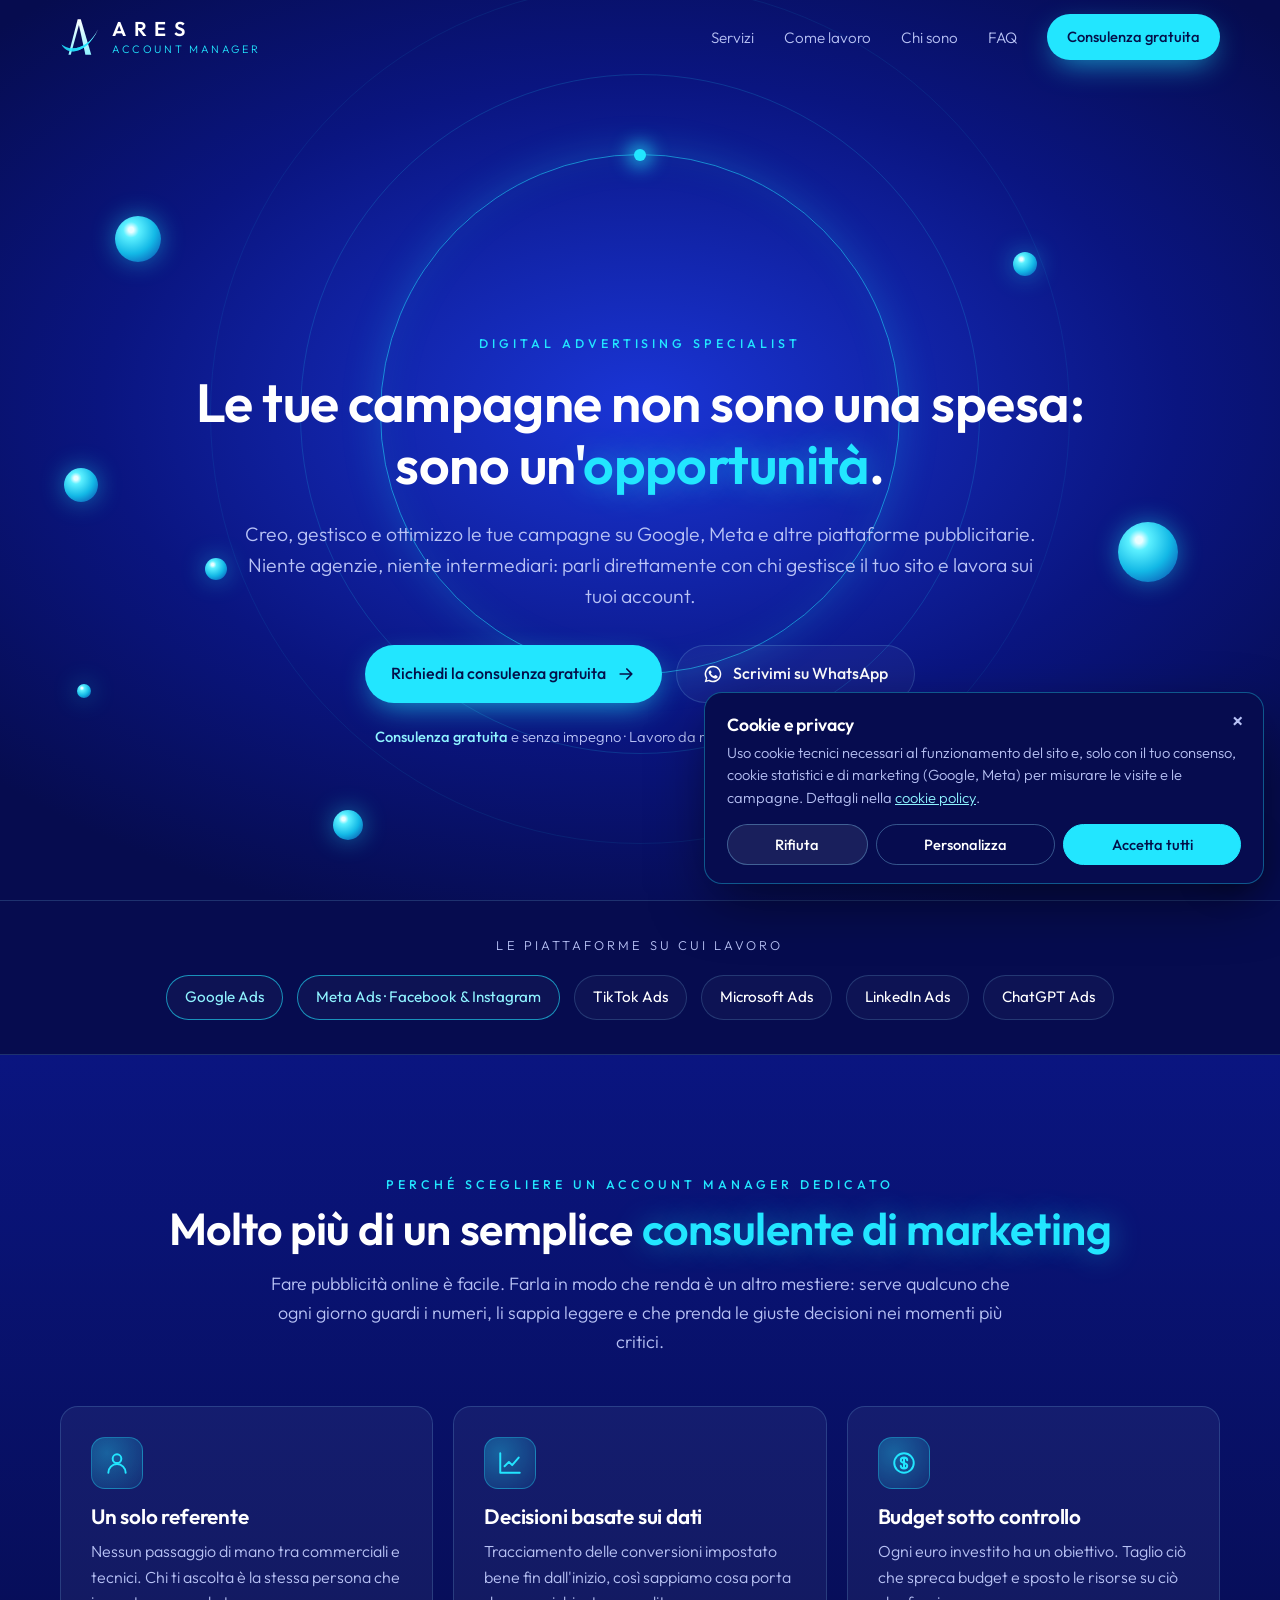
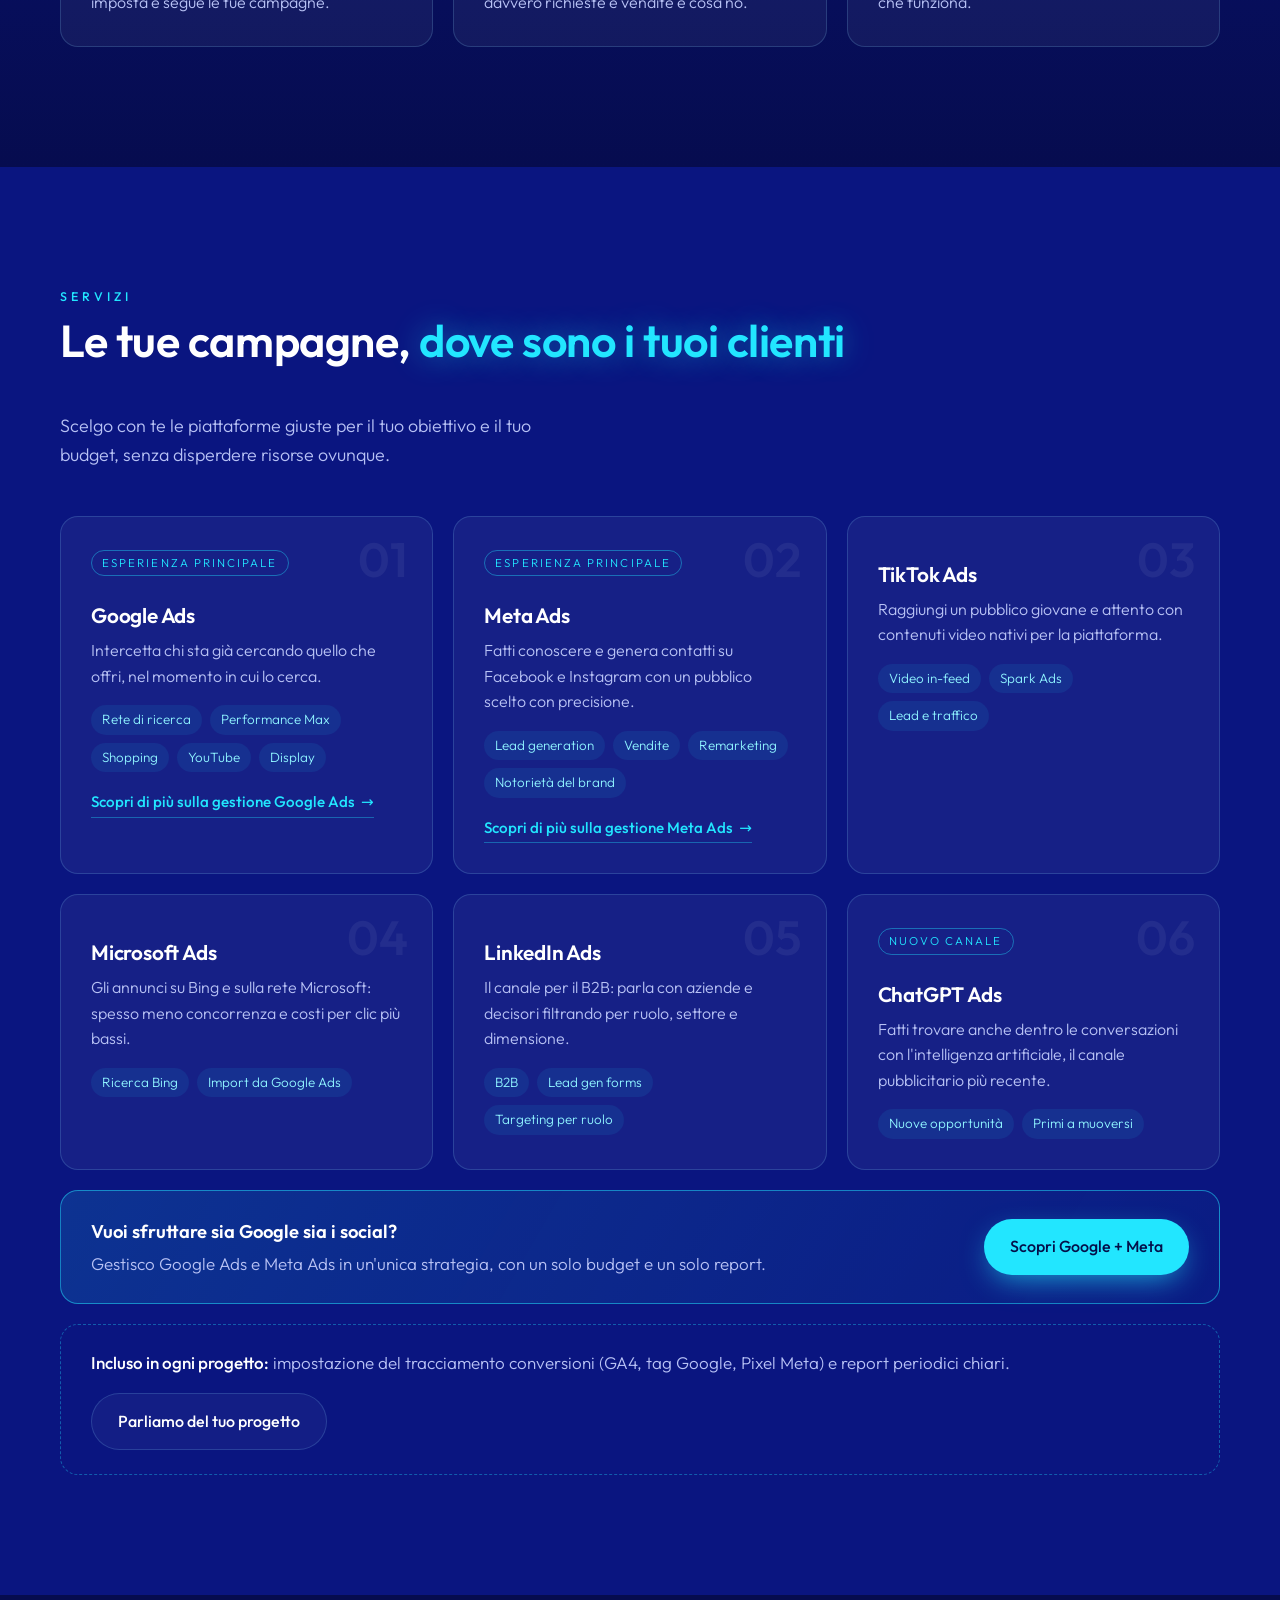
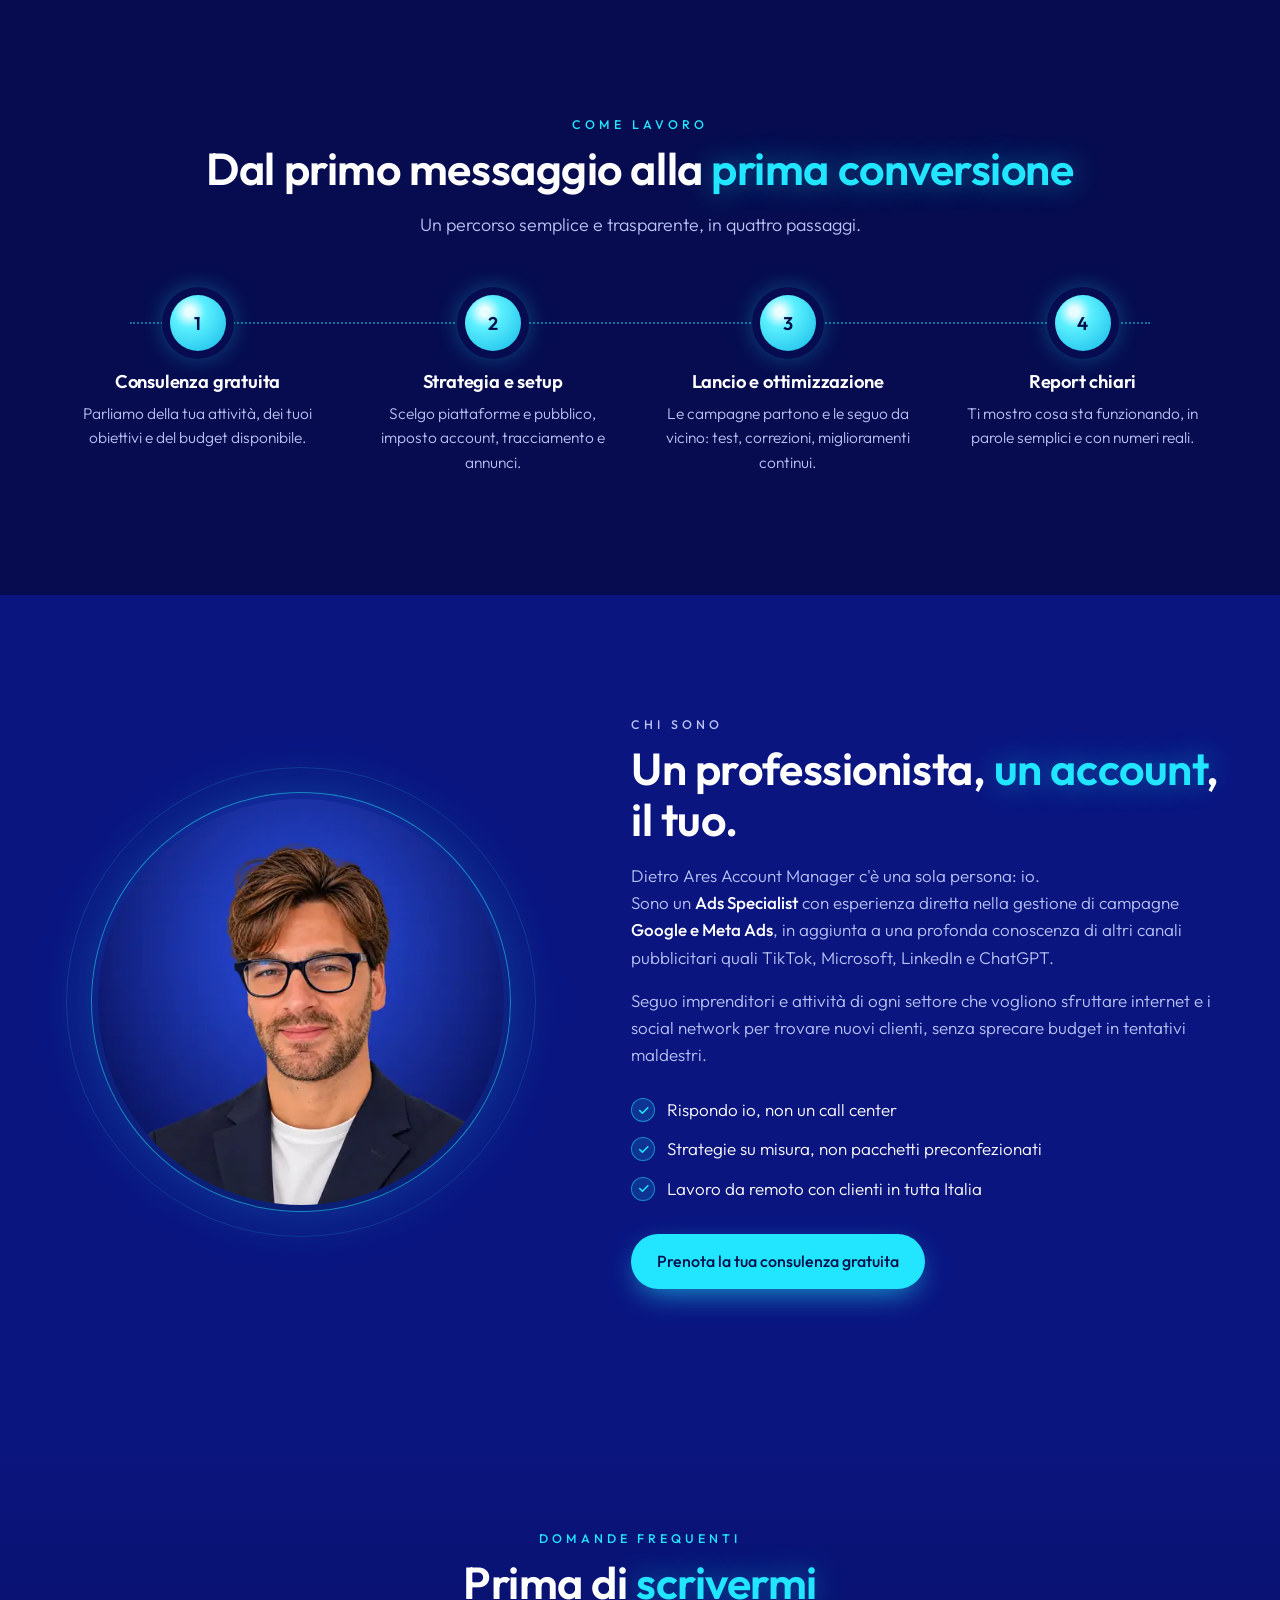
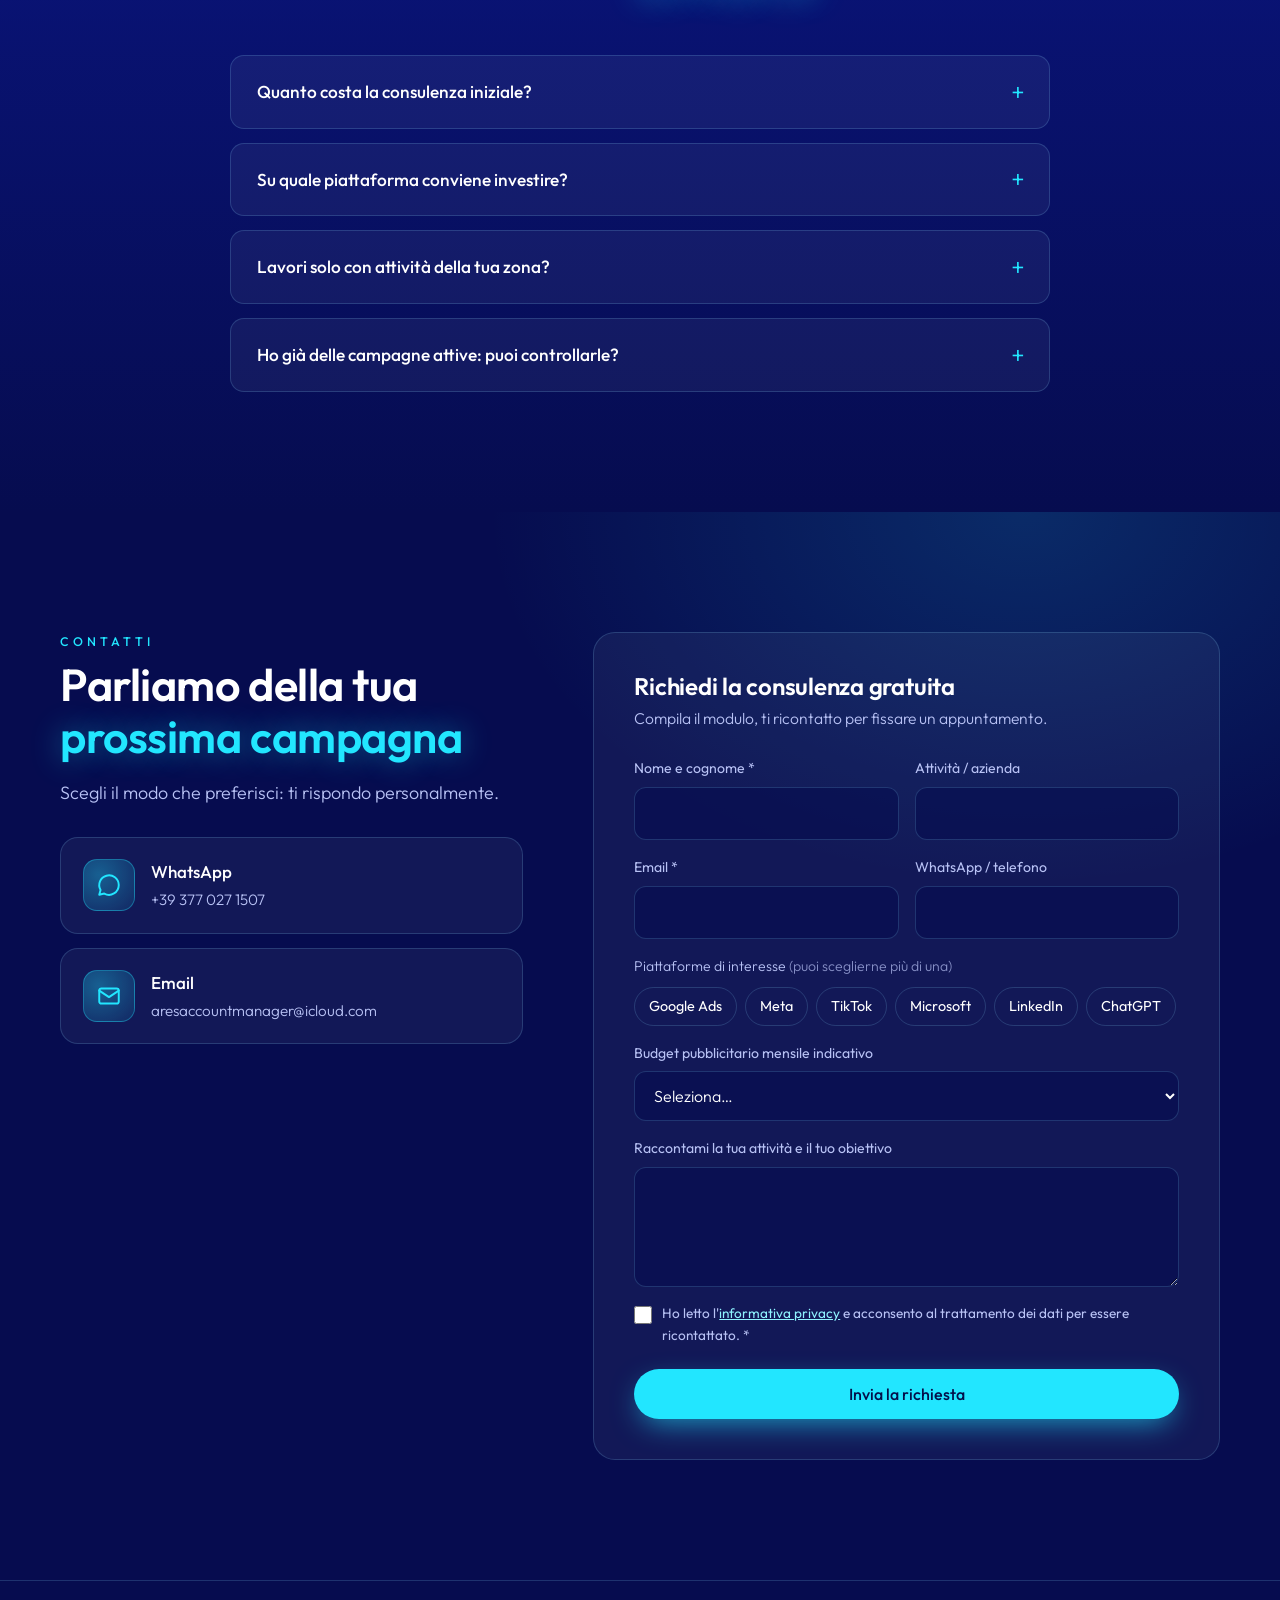
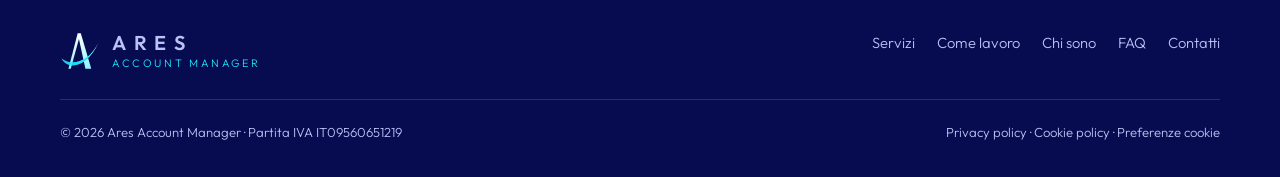
<file: index.html>
<!DOCTYPE html>
<html lang="it">
<head>
<meta charset="utf-8">
<meta name="viewport" content="width=device-width, initial-scale=1">
<title>Ares Account Manager · Ads Specialist per Google, Meta, TikTok e altre piattaforme</title>
<meta name="description" content="Ads Specialist freelance: creo, gestisco e ottimizzo campagne su Google Ads, Meta Ads, TikTok, Microsoft, LinkedIn e ChatGPT. Un solo referente, risultati misurabili. Consulenza gratuita.">
<meta name="theme-color" content="#0a1580">
<link rel="canonical" href="https://aresdigitalmarketing.com/">
<meta property="og:type" content="website">
<meta property="og:title" content="Ares Account Manager · Ads Specialist">
<meta property="og:description" content="Campagne pubblicitarie online che portano clienti, non solo clic. Consulenza gratuita.">
<meta property="og:url" content="https://aresdigitalmarketing.com/">
<link rel="preload" href="fonts/outfit.woff2" as="font" type="font/woff2" crossorigin>
<link rel="icon" href="favicon.svg" type="image/svg+xml">
<link rel="apple-touch-icon" href="apple-touch-icon.png">
<meta property="og:image" content="https://aresdigitalmarketing.com/og-image.png">
<meta property="og:locale" content="it_IT">
<meta name="twitter:card" content="summary_large_image">
<script type="application/ld+json">{"@context":"https://schema.org","@type":"ProfessionalService","name":"Ares Account Manager","url":"https://aresdigitalmarketing.com/","email":"aresaccountmanager@icloud.com","telephone":"+393770271507","description":"Ads Specialist freelance: gestione campagne Google Ads, Meta Ads, TikTok, Microsoft, LinkedIn e ChatGPT.","areaServed":"IT","vatID":"IT09560651219"}</script>
<!-- Google Consent Mode v2 (tutto negato di default) + Google Tag Manager -->
<script>
window.dataLayer=window.dataLayer||[];function gtag(){dataLayer.push(arguments)}
gtag('consent','default',{ad_storage:'denied',ad_user_data:'denied',ad_personalization:'denied',analytics_storage:'denied',functionality_storage:'granted',security_storage:'granted',wait_for_update:500});
gtag('set','ads_data_redaction',true);gtag('set','url_passthrough',true);
try{var c=JSON.parse(localStorage.getItem('ares_consent_v1'));if(c&&Date.now()-c.t<15552e6)gtag('consent','update',{analytics_storage:c.s?'granted':'denied',ad_storage:c.m?'granted':'denied',ad_user_data:c.m?'granted':'denied',ad_personalization:c.m?'granted':'denied'})}catch(e){}
var GTM_ID='GTM-MZFM28SV';
if(GTM_ID.indexOf('XXXX')<0)(function(w,d,s,l,i){w[l].push({'gtm.start':new Date().getTime(),event:'gtm.js'});var f=d.getElementsByTagName(s)[0],j=d.createElement(s);j.async=true;j.src='https://www.googletagmanager.com/gtm.js?id='+i;f.parentNode.insertBefore(j,f)})(window,document,'script','dataLayer',GTM_ID);
</script>
<script src="/js/consent.js" defer></script>
<link rel="stylesheet" href="/css/style.css?v=7">
</head>
<body>

<header id="top">
  <div class="wrap nav">
    <a href="#top" class="logo" aria-label="Ares Account Manager, torna su"><img class="logo-mark" src="/img/logo-simbolo.svg" alt="" width="40" height="40"><span class="logo-t"><b>ARES</b><span>Account Manager</span></span></a>
    <button class="burger" aria-label="Apri menu" aria-expanded="false" aria-controls="menu">
      <svg width="26" height="26" viewBox="0 0 24 24" fill="none" stroke="currentColor" stroke-width="2" stroke-linecap="round"><path d="M4 7h16M4 12h16M4 17h16"/></svg>
    </button>
    <ul class="menu" id="menu">
      <li><a href="#servizi">Servizi</a></li>
      <li><a href="#metodo">Come lavoro</a></li>
      <li><a href="#chi-sono">Chi sono</a></li>
      <li><a href="#faq">FAQ</a></li>
      <li><a href="#contatti" class="btn btn-primary">Consulenza gratuita</a></li>
    </ul>
  </div>
</header>

<main>
<!-- HERO -->
<section class="hero">
  <div class="rings" aria-hidden="true"><i></i><i></i><i></i></div>
  <div aria-hidden="true">
    <span class="orb" style="width:46px;height:46px;left:9%;top:24%"></span>
    <span class="orb" style="width:22px;height:22px;left:16%;top:62%;animation-delay:-3s"></span>
    <span class="orb" style="width:34px;height:34px;left:5%;top:52%;animation-delay:-5s"></span>
    <span class="orb" style="width:14px;height:14px;left:6%;top:76%;animation-delay:-2s"></span>
    <span class="orb" style="width:60px;height:60px;right:8%;top:58%;animation-delay:-4s"></span>
    <span class="orb" style="width:24px;height:24px;right:19%;top:28%;animation-delay:-6s"></span>
    <span class="orb" style="width:16px;height:16px;right:14%;top:80%;animation-delay:-1s"></span>
    <span class="orb" style="width:30px;height:30px;left:26%;top:90%;animation-delay:-7s"></span>
  </div>
  <div class="hero-inner">
    <p class="eyebrow">Digital Advertising Specialist</p>
    <h1><span class="l">Le tue campagne non sono una spesa:</span> <span class="l">sono un'<span class="hl">opportunità</span>.</span></h1>
    <p class="lead">Creo, gestisco e ottimizzo le tue campagne su Google, Meta e altre piattaforme pubblicitarie. Niente agenzie, niente intermediari: parli direttamente con chi gestisce il tuo sito e lavora sui tuoi account.</p>
    <div class="cta-row">
      <a href="#contatti" class="btn btn-primary">Richiedi la consulenza gratuita
        <svg viewBox="0 0 24 24" fill="none" stroke="currentColor" stroke-width="2" stroke-linecap="round" stroke-linejoin="round"><path d="M5 12h14M13 6l6 6-6 6"/></svg></a>
      <a href="https://wa.me/393770271507?text=Ciao%2C%20vorrei%20informazioni%20sulle%20campagne%20pubblicitarie" class="btn btn-ghost" data-track="click_whatsapp" target="_blank" rel="noopener">
        <svg viewBox="0 0 24 24" fill="currentColor"><path d="M12 2a10 10 0 0 0-8.6 15.1L2 22l5-1.3A10 10 0 1 0 12 2zm0 18.2a8.2 8.2 0 0 1-4.2-1.2l-.3-.2-3 .8.8-2.9-.2-.3A8.2 8.2 0 1 1 12 20.2zm4.5-6.1c-.2-.1-1.5-.7-1.7-.8s-.4-.1-.6.1-.7.8-.8 1-.3.2-.5.1a6.7 6.7 0 0 1-3.3-2.9c-.3-.4.2-.4.7-1.3.1-.2 0-.3 0-.4l-.8-1.8c-.2-.5-.4-.4-.6-.4h-.5a1 1 0 0 0-.7.3 3 3 0 0 0-.9 2.2 5.2 5.2 0 0 0 1.1 2.7 11.8 11.8 0 0 0 4.5 4c1.7.7 2.3.8 3.2.6a2.7 2.7 0 0 0 1.8-1.2 2.2 2.2 0 0 0 .1-1.3c0-.1-.2-.2-.4-.3z"/></svg>
        Scrivimi su WhatsApp</a>
    </div>
    <p class="hero-note"><b>Consulenza gratuita</b> e senza impegno · Lavoro da remoto con attività di tutta Italia</p>
  </div>
</section>

<!-- PIATTAFORME -->
<div class="platforms">
  <div class="wrap">
    <small>Le piattaforme su cui lavoro</small>
    <span class="chip main">Google Ads</span>
    <span class="chip main">Meta Ads · Facebook &amp; Instagram</span>
    <span class="chip">TikTok Ads</span>
    <span class="chip">Microsoft Ads</span>
    <span class="chip">LinkedIn Ads</span>
    <span class="chip">ChatGPT Ads</span>
  </div>
</div>

<!-- PERCHÉ -->
<section class="why center">
  <div class="wrap">
    <p class="eyebrow">Perché scegliere un account manager dedicato</p>
    <h2>Molto più di un semplice <span class="hl">consulente di marketing</span></h2>
    <p class="lead">Fare pubblicità online è facile. Farla in modo che renda è un altro mestiere: serve qualcuno che ogni giorno guardi i numeri, li sappia leggere e che prenda le giuste decisioni nei momenti più critici.</p>
    <div class="grid g3" style="text-align:left">
      <article class="card">
        <div class="icon"><svg viewBox="0 0 24 24"><circle cx="12" cy="8" r="4"/><path d="M4 21a8 8 0 0 1 16 0"/></svg></div>
        <h3>Un solo referente</h3>
        <p>Nessun passaggio di mano tra commerciali e tecnici. Chi ti ascolta è la stessa persona che imposta e segue le tue campagne.</p>
      </article>
      <article class="card">
        <div class="icon"><svg viewBox="0 0 24 24"><path d="M3 3v18h18"/><path d="M7 15l4-4 3 3 6-7"/></svg></div>
        <h3>Decisioni basate sui dati</h3>
        <p>Tracciamento delle conversioni impostato bene fin dall'inizio, così sappiamo cosa porta davvero richieste e vendite e cosa no.</p>
      </article>
      <article class="card">
        <div class="icon"><svg viewBox="0 0 24 24"><circle cx="12" cy="12" r="9"/><path d="M12 7v10M15 9.5c0-1.4-1.3-2.5-3-2.5s-3 1-3 2.5 1.3 2 3 2.5 3 1.1 3 2.5-1.3 2.5-3 2.5-3-1.1-3-2.5"/></svg></div>
        <h3>Budget sotto controllo</h3>
        <p>Ogni euro investito ha un obiettivo. Taglio ciò che spreca budget e sposto le risorse su ciò che funziona.</p>
      </article>
    </div>
  </div>
</section>

<!-- SERVIZI -->
<section id="servizi">
  <div class="wrap">
    <div class="svc-head">
      <div>
        <p class="eyebrow">Servizi</p>
        <h2>Le tue campagne, <span class="hl">dove sono i tuoi clienti</span></h2>
      </div>
      <p class="lead" style="max-width:44ch">Scelgo con te le piattaforme giuste per il tuo obiettivo e il tuo budget, senza disperdere risorse ovunque.</p>
    </div>
    <div class="grid g3">
      <article class="card svc"><span class="num">01</span>
        <span class="tag">Esperienza principale</span>
        <h3>Google Ads</h3>
        <p>Intercetta chi sta già cercando quello che offri, nel momento in cui lo cerca.</p>
        <ul><li>Rete di ricerca</li><li>Performance Max</li><li>Shopping</li><li>YouTube</li><li>Display</li></ul>
        <a href="/gestione-google-ads" class="more">Scopri di più sulla gestione Google Ads <span aria-hidden="true">→</span></a>
      </article>
      <article class="card svc"><span class="num">02</span>
        <span class="tag">Esperienza principale</span>
        <h3>Meta Ads</h3>
        <p>Fatti conoscere e genera contatti su Facebook e Instagram con un pubblico scelto con precisione.</p>
        <ul><li>Lead generation</li><li>Vendite</li><li>Remarketing</li><li>Notorietà del brand</li></ul>
        <a href="/gestione-meta-ads" class="more">Scopri di più sulla gestione Meta Ads <span aria-hidden="true">→</span></a>
      </article>
      <article class="card svc"><span class="num">03</span>
        <h3>TikTok Ads</h3>
        <p>Raggiungi un pubblico giovane e attento con contenuti video nativi per la piattaforma.</p>
        <ul><li>Video in-feed</li><li>Spark Ads</li><li>Lead e traffico</li></ul>
      </article>
      <article class="card svc"><span class="num">04</span>
        <h3>Microsoft Ads</h3>
        <p>Gli annunci su Bing e sulla rete Microsoft: spesso meno concorrenza e costi per clic più bassi.</p>
        <ul><li>Ricerca Bing</li><li>Import da Google Ads</li></ul>
      </article>
      <article class="card svc"><span class="num">05</span>
        <h3>LinkedIn Ads</h3>
        <p>Il canale per il B2B: parla con aziende e decisori filtrando per ruolo, settore e dimensione.</p>
        <ul><li>B2B</li><li>Lead gen forms</li><li>Targeting per ruolo</li></ul>
      </article>
      <article class="card svc"><span class="num">06</span>
        <span class="tag">Nuovo canale</span>
        <h3>ChatGPT Ads</h3>
        <p>Fatti trovare anche dentro le conversazioni con l'intelligenza artificiale, il canale pubblicitario più recente.</p>
        <ul><li>Nuove opportunità</li><li>Primi a muoversi</li></ul>
      </article>
    </div>
    <div class="combo">
      <div><b>Vuoi sfruttare sia Google sia i social?</b> <span>Gestisco Google Ads e Meta Ads in un'unica strategia, con un solo budget e un solo report.</span></div>
      <a href="/gestione-google-meta-ads" class="btn btn-primary">Scopri Google + Meta</a>
    </div>
    <div class="extra">
      <span><b>Incluso in ogni progetto:</b> impostazione del tracciamento conversioni (GA4, tag Google, Pixel Meta) e report periodici chiari.</span>
      <a href="#contatti" class="btn btn-ghost">Parliamo del tuo progetto</a>
    </div>
  </div>
</section>

<!-- METODO -->
<section id="metodo" class="method center">
  <div class="wrap">
    <p class="eyebrow">Come lavoro</p>
    <h2>Dal primo messaggio alla <span class="hl">prima conversione</span></h2>
    <p class="lead">Un percorso semplice e trasparente, in quattro passaggi.</p>
    <div class="steps">
      <div class="step"><div class="dot">1</div><h3>Consulenza gratuita</h3><p>Parliamo della tua attività, dei tuoi obiettivi e del budget disponibile.</p></div>
      <div class="step"><div class="dot">2</div><h3>Strategia e setup</h3><p>Scelgo piattaforme e pubblico, imposto account, tracciamento e annunci.</p></div>
      <div class="step"><div class="dot">3</div><h3>Lancio e ottimizzazione</h3><p>Le campagne partono e le seguo da vicino: test, correzioni, miglioramenti continui.</p></div>
      <div class="step"><div class="dot">4</div><h3>Report chiari</h3><p>Ti mostro cosa sta funzionando, in parole semplici e con numeri reali.</p></div>
    </div>
  </div>
</section>

<!-- CHI SONO -->
<section id="chi-sono" class="about">
  <div class="wrap">
    <div class="portrait"><picture><img src="/img/ritratto-ares.webp?v=2" width="520" height="520" alt="Il Digital Advertising Specialist di Ares Account Manager" loading="lazy" decoding="async"></picture></div>
    <div>
      <p class="eyebrow">Chi sono</p>
      <h2>Un professionista, <span class="hl">un account</span>, il tuo.</h2>
      <p>Dietro Ares Account Manager c'è una sola persona: io.<br>Sono un <strong>Ads Specialist</strong> con esperienza diretta nella gestione di campagne <strong>Google e Meta Ads</strong>, in aggiunta a una profonda conoscenza di altri canali pubblicitari quali TikTok, Microsoft, LinkedIn e ChatGPT.</p>
      <p>Seguo imprenditori e attività di ogni settore che vogliono sfruttare internet e i social network per trovare nuovi clienti, senza sprecare budget in tentativi maldestri.</p>
      <ul class="checks">
        <li>Rispondo io, non un call center</li>
        <li>Strategie su misura, non pacchetti preconfezionati</li>
        <li>Lavoro da remoto con clienti in tutta Italia</li>
      </ul>
      <a href="#contatti" class="btn btn-primary">Prenota la tua consulenza gratuita</a>
    </div>
  </div>
</section>

<!-- FAQ -->
<section id="faq" class="faq">
  <div class="wrap">
    <div class="center">
      <p class="eyebrow">Domande frequenti</p>
      <h2>Prima di <span class="hl">scrivermi</span></h2>
    </div>
    <div class="list">
      <details><summary>Quanto costa la consulenza iniziale?</summary><p>Niente. La prima consulenza è gratuita e senza impegno: serve a capire se e come posso aiutarti.</p></details>
      <details><summary>Su quale piattaforma conviene investire?</summary><p>Dipende da cosa vendi, a chi e con quale budget. Chi cerca attivamente un servizio si trova meglio su Google, chi va stimolato con contenuti visivi su Meta o TikTok. Lo valutiamo insieme durante la consulenza.</p></details>
      <details><summary>Lavori solo con attività della tua zona?</summary><p>No. Lavoro completamente da remoto e seguo attività in tutta Italia, di qualsiasi settore.</p></details>
      <details><summary>Ho già delle campagne attive: puoi controllarle?</summary><p>Sì. Posso analizzare i tuoi account esistenti, individuare sprechi e opportunità e proporti cosa migliorare.</p></details>
    </div>
  </div>
</section>

<!-- CONTATTI -->
<section id="contatti" class="contact">
  <div class="wrap">
    <div>
      <p class="eyebrow">Contatti</p>
      <h2>Parliamo della tua <span class="hl">prossima campagna</span></h2>
      <p class="lead">Scegli il modo che preferisci: ti rispondo personalmente.</p>
      <div class="quick">
        <a class="qcard" href="https://wa.me/393770271507?text=Ciao%2C%20vorrei%20informazioni%20sulle%20campagne%20pubblicitarie" data-track="click_whatsapp" target="_blank" rel="noopener">
          <div class="icon"><svg viewBox="0 0 24 24"><path d="M21 12a9 9 0 0 1-13.4 7.9L3 21l1.2-4.4A9 9 0 1 1 21 12z"/></svg></div>
          <div><b>WhatsApp</b><span>+39 377 027 1507</span></div>
        </a>
        <a class="qcard" href="mailto:aresaccountmanager@icloud.com?subject=Richiesta%20informazioni%20campagne" data-track="click_email">
          <div class="icon"><svg viewBox="0 0 24 24"><rect x="3" y="5" width="18" height="14" rx="2"/><path d="M3 7l9 6 9-6"/></svg></div>
          <div><b>Email</b><span>aresaccountmanager@icloud.com</span></div>
        </a>
      </div>
    </div>

    <form id="lead-form" novalidate>
      <h3>Richiedi la consulenza gratuita</h3>
      <p>Compila il modulo, ti ricontatto per fissare un appuntamento.</p>
      <div class="row">
        <div class="field"><label for="nome">Nome e cognome *</label><input id="nome" name="nome" autocomplete="name" required></div>
        <div class="field"><label for="azienda">Attività / azienda</label><input id="azienda" name="azienda" autocomplete="organization"></div>
      </div>
      <div class="row">
        <div class="field"><label for="email">Email *</label><input id="email" name="email" type="email" autocomplete="email" required></div>
        <div class="field"><label for="tel">WhatsApp / telefono</label><input id="tel" name="telefono" type="tel" autocomplete="tel"></div>
      </div>
      <fieldset>
        <legend>Piattaforme di interesse <span style="opacity:.7">(puoi sceglierne più di una)</span></legend>
        <div class="pills">
          <label><input type="checkbox" name="piattaforme" value="Google Ads"><span>Google Ads</span></label>
          <label><input type="checkbox" name="piattaforme" value="Meta"><span>Meta</span></label>
          <label><input type="checkbox" name="piattaforme" value="TikTok Ads"><span>TikTok</span></label>
          <label><input type="checkbox" name="piattaforme" value="Microsoft Ads"><span>Microsoft</span></label>
          <label><input type="checkbox" name="piattaforme" value="LinkedIn Ads"><span>LinkedIn</span></label>
          <label><input type="checkbox" name="piattaforme" value="ChatGPT Ads"><span>ChatGPT</span></label>        </div>
      </fieldset>
      <div class="field"><label for="budget">Budget pubblicitario mensile indicativo</label>
        <select id="budget" name="budget">
          <option value="">Seleziona…</option>
          <option>Meno di 500 €</option><option>500 – 1.500 €</option><option>1.500 – 5.000 €</option><option>Oltre 5.000 €</option><option>Da definire</option>
        </select></div>
      <div class="field"><label for="msg">Raccontami la tua attività e il tuo obiettivo</label><textarea id="msg" name="messaggio"></textarea></div>
      <label class="consent"><input type="checkbox" name="privacy" required><span>Ho letto l'<a href="/privacy-policy" target="_blank">informativa privacy</a> e acconsento al trattamento dei dati per essere ricontattato. *</span></label>
      <input type="checkbox" name="botcheck" tabindex="-1" autocomplete="off" style="display:none" aria-hidden="true">
      <button class="btn btn-primary" type="submit">Invia la richiesta</button>
      <p class="form-msg" role="status" aria-live="polite"></p>
    </form>
  </div>
</section>
</main>

<footer>
  <div class="wrap">
    <div class="foot">
      <a href="#top" class="logo"><img class="logo-mark" src="/img/logo-simbolo.svg" alt="" width="40" height="40"><span class="logo-t"><b>ARES</b><span>Account Manager</span></span></a>
      <nav aria-label="Piè di pagina">
        <a href="#servizi">Servizi</a><a href="#metodo">Come lavoro</a><a href="#chi-sono">Chi sono</a><a href="#faq">FAQ</a><a href="#contatti">Contatti</a>
      </nav>
    </div>
    <div class="legal">
      <span>© 2026 Ares Account Manager · Partita IVA IT09560651219</span>
      <span><a href="/privacy-policy">Privacy policy</a> · <a href="/cookie-policy">Cookie policy</a> · <a href="#" data-cookie-prefs>Preferenze cookie</a></span>
    </div>
  </div>
</footer>

<a class="wa-float" href="https://wa.me/393770271507?text=Ciao%2C%20vorrei%20informazioni%20sulle%20campagne%20pubblicitarie" aria-label="Scrivimi su WhatsApp" data-track="click_whatsapp" target="_blank" rel="noopener">
  <svg viewBox="0 0 24 24"><path d="M12 2a10 10 0 0 0-8.6 15.1L2 22l5-1.3A10 10 0 1 0 12 2zm0 18.2a8.2 8.2 0 0 1-4.2-1.2l-.3-.2-3 .8.8-2.9-.2-.3A8.2 8.2 0 1 1 12 20.2zm4.5-6.1c-.2-.1-1.5-.7-1.7-.8s-.4-.1-.6.1-.7.8-.8 1-.3.2-.5.1a6.7 6.7 0 0 1-3.3-2.9c-.3-.4.2-.4.7-1.3.1-.2 0-.3 0-.4l-.8-1.8c-.2-.5-.4-.4-.6-.4h-.5a1 1 0 0 0-.7.3 3 3 0 0 0-.9 2.2 5.2 5.2 0 0 0 1.1 2.7 11.8 11.8 0 0 0 4.5 4c1.7.7 2.3.8 3.2.6a2.7 2.7 0 0 0 1.8-1.2 2.2 2.2 0 0 0 .1-1.3c0-.1-.2-.2-.4-.3z"/></svg>
</a>

<script>
(function(){
  var h=document.querySelector('header');
  var onScroll=function(){h.classList.toggle('scrolled',window.scrollY>20)};
  onScroll();window.addEventListener('scroll',onScroll,{passive:true});

  var b=document.querySelector('.burger'),m=document.getElementById('menu');
  b.addEventListener('click',function(){var o=m.classList.toggle('open');b.setAttribute('aria-expanded',o)});
  m.addEventListener('click',function(e){if(e.target.closest('a')){m.classList.remove('open');b.setAttribute('aria-expanded','false')}});

  // Tracciamento click (si aggancia a GTM/dataLayer in produzione)
  window.dataLayer=window.dataLayer||[];
  document.addEventListener('click',function(e){var a=e.target.closest('[data-track]');if(a)dataLayer.push({event:a.dataset.track})});

  // Modulo → Web3Forms (le richieste arrivano via email) → grazie.html
  var WEB3FORMS_KEY='dce9625a-4a1b-45ff-b400-73c66ee274ee';
  var f=document.getElementById('lead-form'),msg=f.querySelector('.form-msg'),btn=f.querySelector('button[type=submit]');
  f.addEventListener('submit',function(e){
    e.preventDefault();
    msg.style.display='block';
    if(!f.checkValidity()){msg.textContent='Compila i campi obbligatori (*) e accetta l\'informativa privacy.';f.reportValidity&&f.reportValidity();return}
    if(f.botcheck&&f.botcheck.checked)return;
    if(WEB3FORMS_KEY.indexOf('INSERIRE')===0){msg.textContent='Anteprima: il modulo non è ancora collegato. Online la richiesta arriverà nella tua casella email.';return}
    var d=new FormData(f),p={access_key:WEB3FORMS_KEY,subject:'Nuova richiesta di consulenza dal sito',from_name:'Sito Ares Account Manager'};
    d.forEach(function(v,k){if(k==='botcheck')return;p[k]=p[k]?p[k]+', '+v:v});
    btn.disabled=true;btn.textContent='Invio in corso…';msg.textContent='';
    fetch('https://api.web3forms.com/submit',{method:'POST',headers:{'Content-Type':'application/json',Accept:'application/json'},body:JSON.stringify(p)})
      .then(function(r){return r.json()})
      .then(function(j){if(j.success){location.href='/grazie'}else{throw 0}})
      .catch(function(){btn.disabled=false;btn.textContent='Invia la richiesta';msg.textContent='Invio non riuscito. Riprova o scrivimi su WhatsApp o via email.'});
  });
})();
</script>
</body>
</html>
</file>
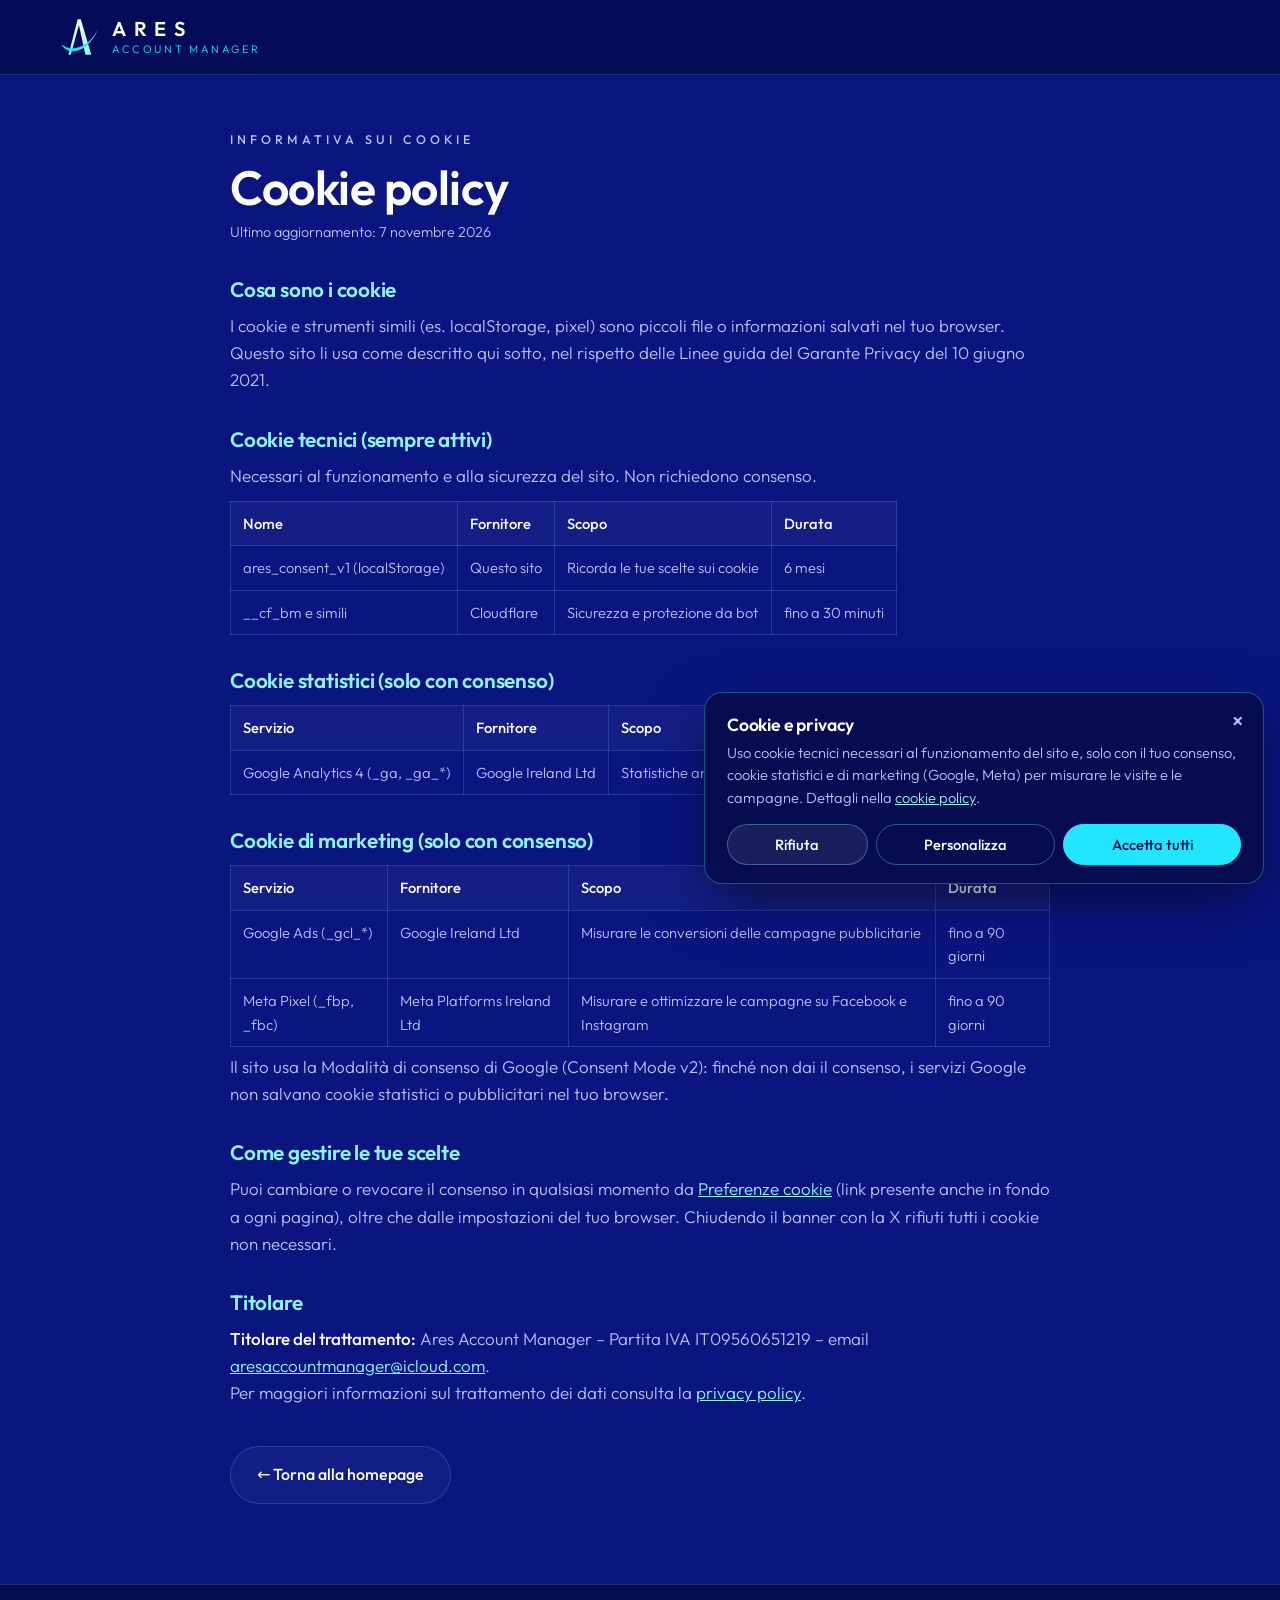
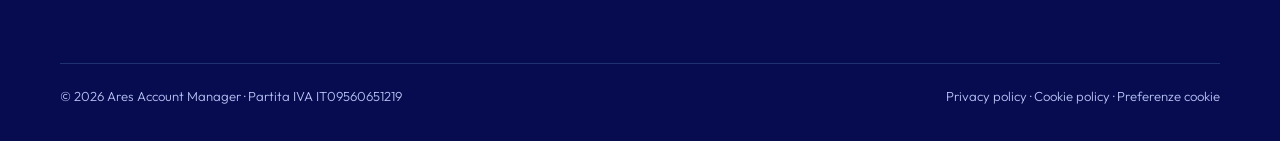
<file: cookie-policy.html>
<!DOCTYPE html>
<html lang="it">
<head>
<meta charset="utf-8">
<meta name="viewport" content="width=device-width, initial-scale=1">
<title>Cookie policy · Ares Account Manager</title>
<meta name="description" content="Informativa sui cookie del sito di Ares Account Manager.">
<meta name="theme-color" content="#0a1580">
<link rel="preload" href="/fonts/outfit.woff2" as="font" type="font/woff2" crossorigin>
<link rel="icon" href="/favicon.svg" type="image/svg+xml">
<link rel="stylesheet" href="/css/style.css?v=7">
<!-- Google Consent Mode v2 (tutto negato di default) + Google Tag Manager -->
<script>
window.dataLayer=window.dataLayer||[];function gtag(){dataLayer.push(arguments)}
gtag('consent','default',{ad_storage:'denied',ad_user_data:'denied',ad_personalization:'denied',analytics_storage:'denied',functionality_storage:'granted',security_storage:'granted',wait_for_update:500});
gtag('set','ads_data_redaction',true);gtag('set','url_passthrough',true);
try{var c=JSON.parse(localStorage.getItem('ares_consent_v1'));if(c&&Date.now()-c.t<15552e6)gtag('consent','update',{analytics_storage:c.s?'granted':'denied',ad_storage:c.m?'granted':'denied',ad_user_data:c.m?'granted':'denied',ad_personalization:c.m?'granted':'denied'})}catch(e){}
var GTM_ID='GTM-MZFM28SV';
if(GTM_ID.indexOf('XXXX')<0)(function(w,d,s,l,i){w[l].push({'gtm.start':new Date().getTime(),event:'gtm.js'});var f=d.getElementsByTagName(s)[0],j=d.createElement(s);j.async=true;j.src='https://www.googletagmanager.com/gtm.js?id='+i;f.parentNode.insertBefore(j,f)})(window,document,'script','dataLayer',GTM_ID);
</script>
<script src="/js/consent.js" defer></script>
</head>
<body>
<header class="scrolled"><div class="wrap nav"><a href="/" class="logo"><img class="logo-mark" src="/img/logo-simbolo.svg" alt="" width="40" height="40"><span class="logo-t"><b>ARES</b><span>Account Manager</span></span></a></div></header>
<main>
<section class="legal-page"><div class="wrap" style="max-width:820px">
<p class="eyebrow">Informativa sui cookie</p>
<h1>Cookie policy</h1>
<p class="upd">Ultimo aggiornamento: 7 novembre 2026</p>
<h2>Cosa sono i cookie</h2>
<p>I cookie e strumenti simili (es. localStorage, pixel) sono piccoli file o informazioni salvati nel tuo browser. Questo sito li usa come descritto qui sotto, nel rispetto delle Linee guida del Garante Privacy del 10 giugno 2021.</p>
<h2>Cookie tecnici (sempre attivi)</h2>
<p>Necessari al funzionamento e alla sicurezza del sito. Non richiedono consenso.</p>
<table><tr><th>Nome</th><th>Fornitore</th><th>Scopo</th><th>Durata</th></tr>
<tr><td>ares_consent_v1 (localStorage)</td><td>Questo sito</td><td>Ricorda le tue scelte sui cookie</td><td>6 mesi</td></tr>
<tr><td>__cf_bm e simili</td><td>Cloudflare</td><td>Sicurezza e protezione da bot</td><td>fino a 30 minuti</td></tr></table>
<h2>Cookie statistici (solo con consenso)</h2>
<table><tr><th>Servizio</th><th>Fornitore</th><th>Scopo</th><th>Durata</th></tr>
<tr><td>Google Analytics 4 (_ga, _ga_*)</td><td>Google Ireland Ltd</td><td>Statistiche anonime e aggregate sulle visite</td><td>fino a 14 mesi</td></tr></table>
<h2>Cookie di marketing (solo con consenso)</h2>
<table><tr><th>Servizio</th><th>Fornitore</th><th>Scopo</th><th>Durata</th></tr>
<tr><td>Google Ads (_gcl_*)</td><td>Google Ireland Ltd</td><td>Misurare le conversioni delle campagne pubblicitarie</td><td>fino a 90 giorni</td></tr>
<tr><td>Meta Pixel (_fbp, _fbc)</td><td>Meta Platforms Ireland Ltd</td><td>Misurare e ottimizzare le campagne su Facebook e Instagram</td><td>fino a 90 giorni</td></tr></table>
<p>Il sito usa la Modalità di consenso di Google (Consent Mode v2): finché non dai il consenso, i servizi Google non salvano cookie statistici o pubblicitari nel tuo browser.</p>
<h2>Come gestire le tue scelte</h2>
<p>Puoi cambiare o revocare il consenso in qualsiasi momento da <a href="#" data-cookie-prefs>Preferenze cookie</a> (link presente anche in fondo a ogni pagina), oltre che dalle impostazioni del tuo browser. Chiudendo il banner con la X rifiuti tutti i cookie non necessari.</p>
<h2>Titolare</h2>
<p><strong>Titolare del trattamento:</strong> Ares Account Manager – Partita IVA IT09560651219 – email <a href="mailto:aresaccountmanager@icloud.com">aresaccountmanager@icloud.com</a>.</p>
<p>Per maggiori informazioni sul trattamento dei dati consulta la <a href="/privacy-policy">privacy policy</a>.</p>
<p style="margin-top:40px"><a class="btn btn-ghost" href="/">← Torna alla homepage</a></p>
</div></section>
</main>
<footer><div class="wrap"><div class="legal"><span>© 2026 Ares Account Manager · Partita IVA IT09560651219</span><span><a href="/privacy-policy">Privacy policy</a> · <a href="/cookie-policy">Cookie policy</a> · <a href="#" data-cookie-prefs>Preferenze cookie</a></span></div></div></footer>

</body>
</html>
</file>
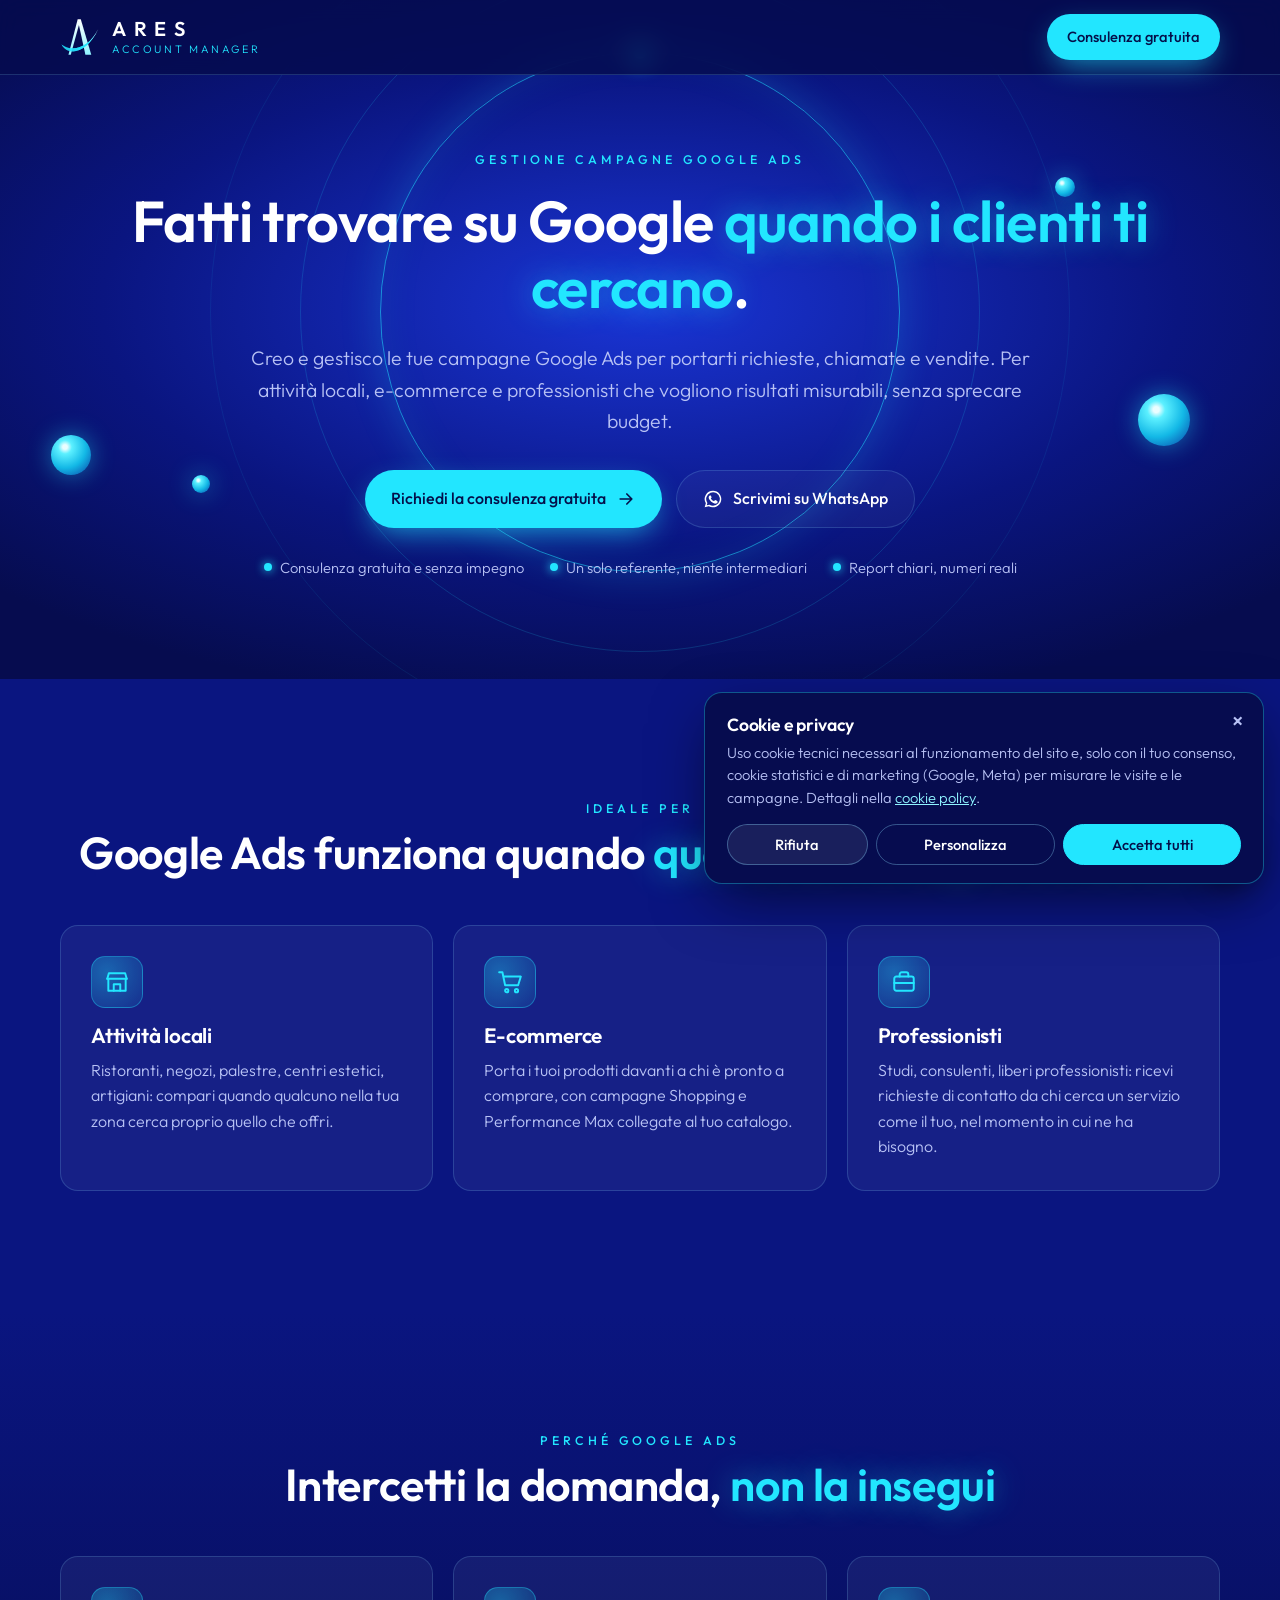
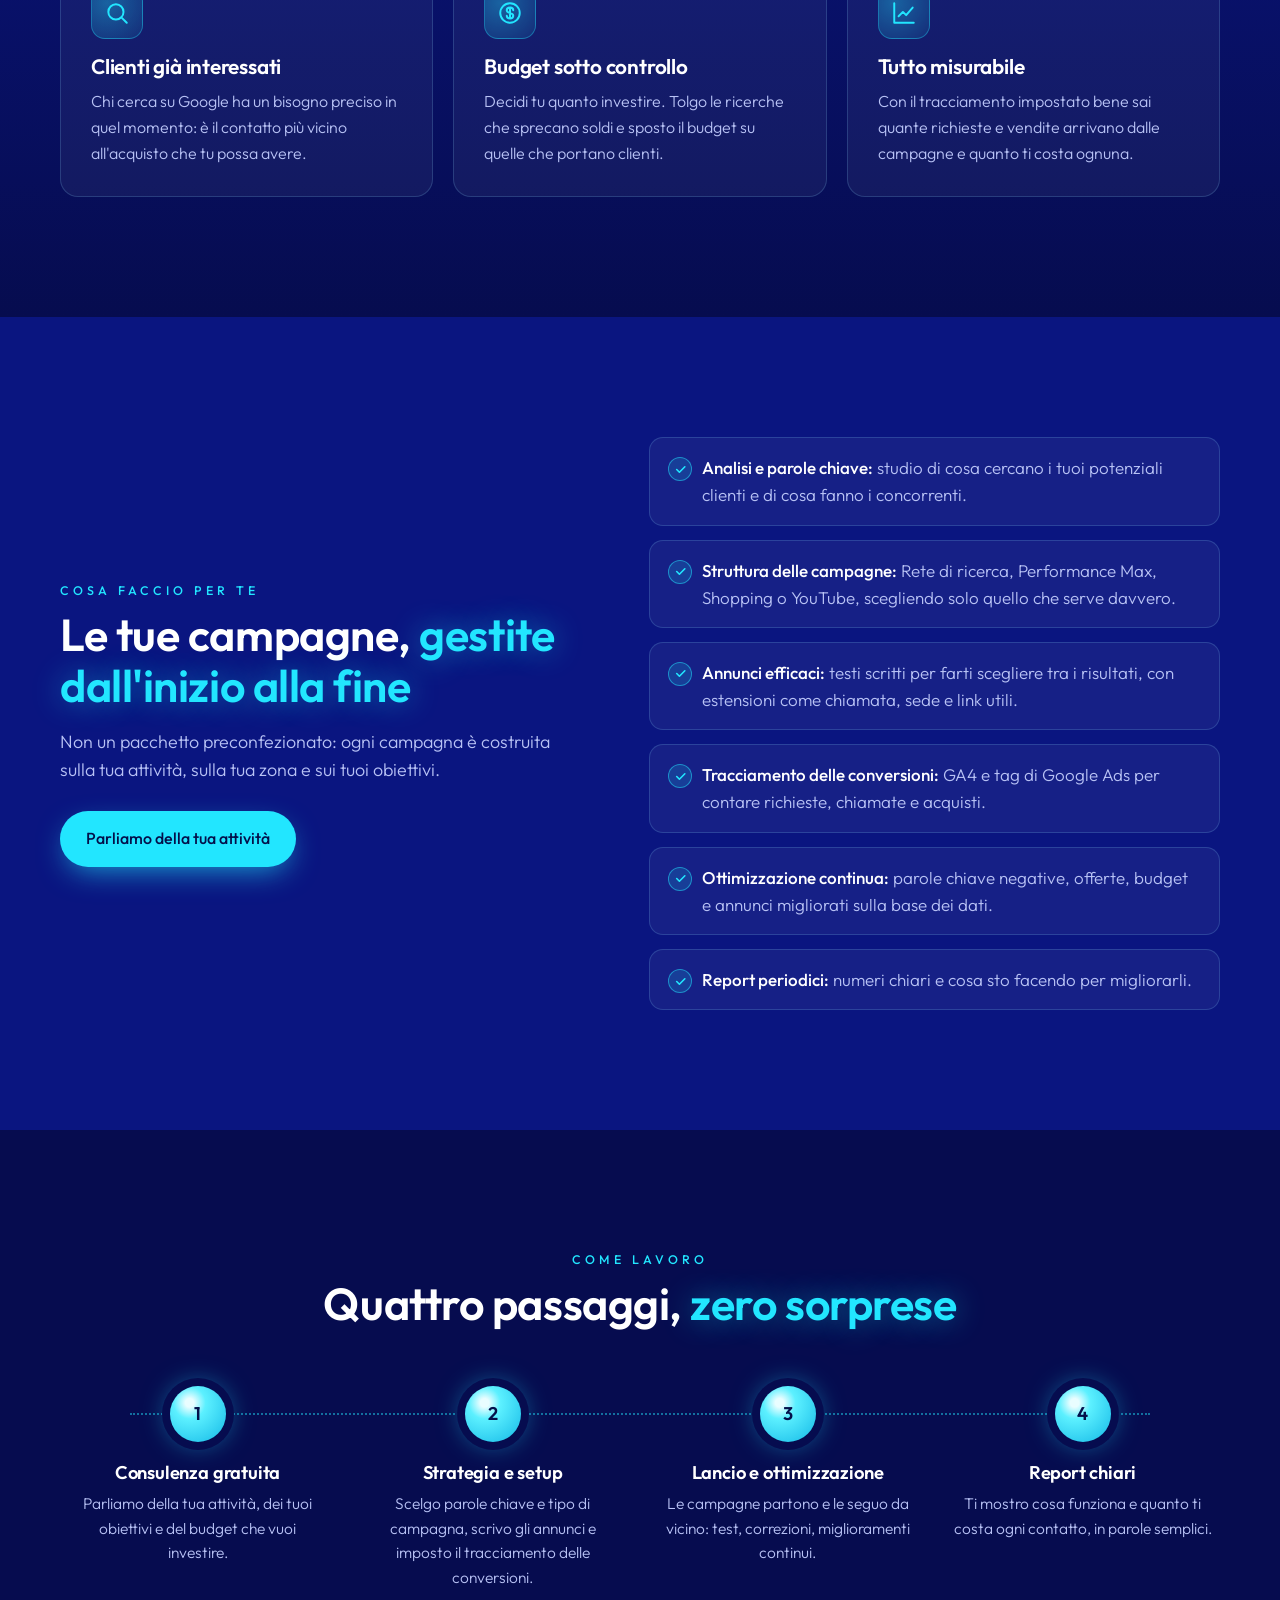
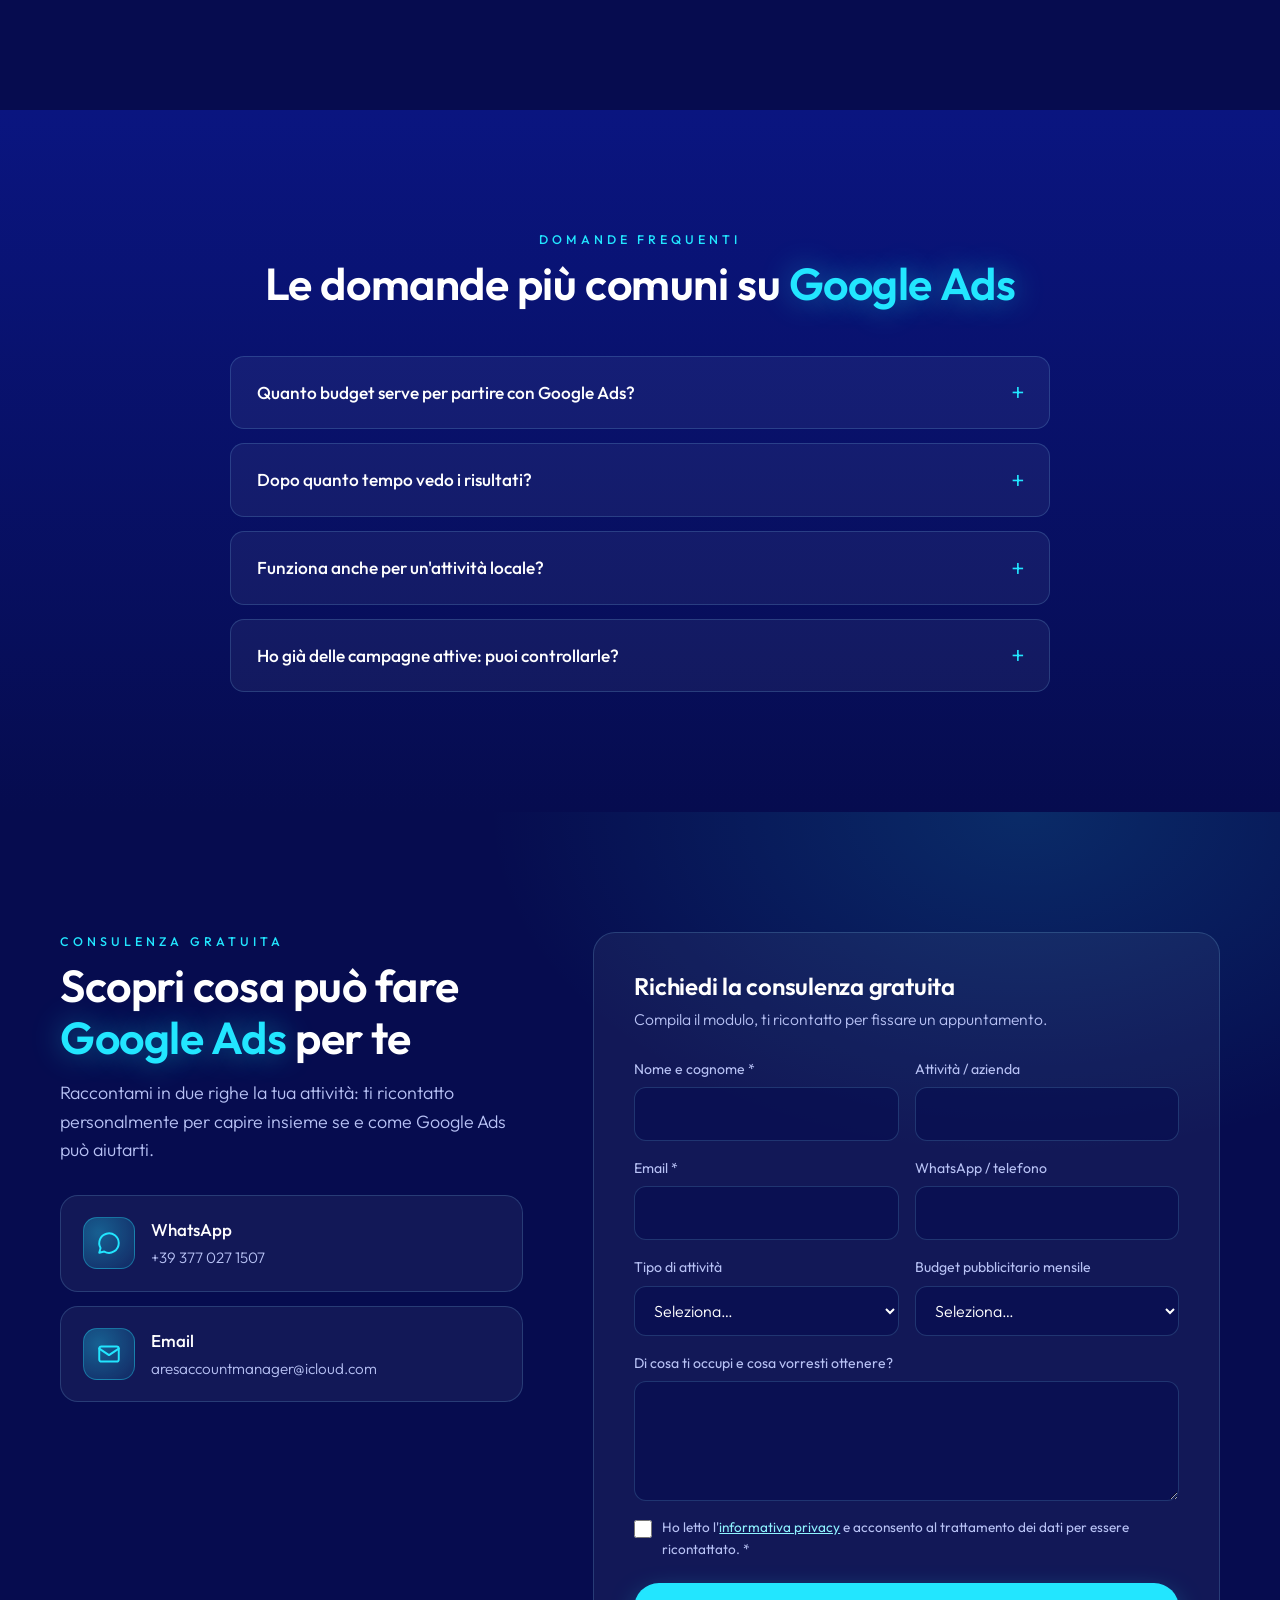
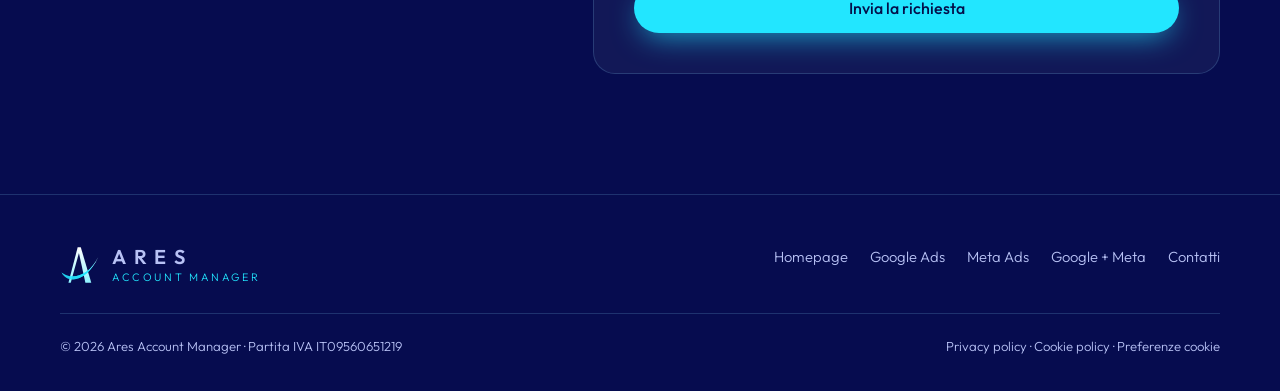
<file: gestione-google-ads.html>
<!DOCTYPE html>
<html lang="it">
<head>
<meta charset="utf-8">
<meta name="viewport" content="width=device-width, initial-scale=1">
<title>Gestione campagne Google Ads per attività, e-commerce e professionisti · Ares Account Manager</title>
<meta name="description" content="Gestione professionale di campagne Google Ads: fatti trovare quando i clienti ti cercano. Per attività locali, e-commerce e professionisti. Consulenza gratuita.">
<link rel="canonical" href="https://aresdigitalmarketing.com/gestione-google-ads">
<meta property="og:type" content="website">
<meta property="og:title" content="Gestione campagne Google Ads per attività, e-commerce e professionisti · Ares Account Manager">
<meta property="og:description" content="Gestione professionale di campagne Google Ads: fatti trovare quando i clienti ti cercano. Per attività locali, e-commerce e professionisti. Consulenza gratuita.">
<meta property="og:url" content="https://aresdigitalmarketing.com/gestione-google-ads">
<meta property="og:image" content="https://aresdigitalmarketing.com/og-image.png">
<meta property="og:locale" content="it_IT">
<meta name="twitter:card" content="summary_large_image">
<link rel="apple-touch-icon" href="/apple-touch-icon.png">
<script type="application/ld+json">{"@context": "https://schema.org", "@type": "Service", "name": "Gestione campagne Google Ads", "serviceType": "Gestione campagne Google Ads", "provider": {"@type": "ProfessionalService", "name": "Ares Account Manager", "url": "https://aresdigitalmarketing.com/", "vatID": "IT09560651219"}, "areaServed": "IT", "url": "https://aresdigitalmarketing.com/gestione-google-ads"}</script>
<script type="application/ld+json">{"@context": "https://schema.org", "@type": "FAQPage", "mainEntity": [{"@type": "Question", "name": "Quanto budget serve per partire con Google Ads?", "acceptedAnswer": {"@type": "Answer", "text": "Dipende dal settore, dalla concorrenza e dalla zona in cui lavori. Lo valutiamo insieme durante la consulenza: spesso si può partire con un budget contenuto e aumentarlo quando i risultati lo giustificano."}}, {"@type": "Question", "name": "Dopo quanto tempo vedo i risultati?", "acceptedAnswer": {"@type": "Answer", "text": "Le campagne iniziano a ricevere clic e dati già nei primi giorni. Le prime settimane servono a capire cosa funziona e a ottimizzare: da lì i risultati diventano più stabili."}}, {"@type": "Question", "name": "Funziona anche per un'attività locale?", "acceptedAnswer": {"@type": "Answer", "text": "Sì. Le campagne possono mostrarsi solo alle persone della tua zona, nel momento in cui cercano un servizio come il tuo."}}, {"@type": "Question", "name": "Ho già delle campagne attive: puoi controllarle?", "acceptedAnswer": {"@type": "Answer", "text": "Certo. Posso analizzare il tuo account, individuare sprechi e opportunità e proporti cosa migliorare."}}]}</script>
<meta name="theme-color" content="#0a1580">
<link rel="preload" href="/fonts/outfit.woff2" as="font" type="font/woff2" crossorigin>
<link rel="icon" href="/favicon.svg" type="image/svg+xml">
<link rel="stylesheet" href="/css/style.css?v=7">
<!-- Google Consent Mode v2 (tutto negato di default) + Google Tag Manager -->
<script>
window.dataLayer=window.dataLayer||[];function gtag(){dataLayer.push(arguments)}
gtag('consent','default',{ad_storage:'denied',ad_user_data:'denied',ad_personalization:'denied',analytics_storage:'denied',functionality_storage:'granted',security_storage:'granted',wait_for_update:500});
gtag('set','ads_data_redaction',true);gtag('set','url_passthrough',true);
try{var c=JSON.parse(localStorage.getItem('ares_consent_v1'));if(c&&Date.now()-c.t<15552e6)gtag('consent','update',{analytics_storage:c.s?'granted':'denied',ad_storage:c.m?'granted':'denied',ad_user_data:c.m?'granted':'denied',ad_personalization:c.m?'granted':'denied'})}catch(e){}
var GTM_ID='GTM-MZFM28SV';
if(GTM_ID.indexOf('XXXX')<0)(function(w,d,s,l,i){w[l].push({'gtm.start':new Date().getTime(),event:'gtm.js'});var f=d.getElementsByTagName(s)[0],j=d.createElement(s);j.async=true;j.src='https://www.googletagmanager.com/gtm.js?id='+i;f.parentNode.insertBefore(j,f)})(window,document,'script','dataLayer',GTM_ID);
</script>
<script src="/js/consent.js" defer></script>
</head>
<body class="lp">
<header class="scrolled"><div class="wrap nav">
  <a href="/" class="logo" aria-label="Ares Account Manager, homepage"><img class="logo-mark" src="/img/logo-simbolo.svg" alt="" width="40" height="40"><span class="logo-t"><b>ARES</b><span>Account Manager</span></span></a>
  <a href="#richiesta" class="btn btn-primary lp-head-cta">Consulenza gratuita</a>
</div></header>

<main>
<section class="hero lp-hero">
  <div class="rings" aria-hidden="true"><i></i><i></i><i></i></div>
  <div aria-hidden="true">
    <span class="orb" style="width:40px;height:40px;left:4%;top:64%"></span>
    <span class="orb" style="width:18px;height:18px;left:15%;top:70%;animation-delay:-3s"></span>
    <span class="orb" style="width:52px;height:52px;right:7%;top:58%;animation-delay:-4s"></span>
    <span class="orb" style="width:20px;height:20px;right:16%;top:26%;animation-delay:-6s"></span>
  </div>
  <div class="hero-inner">
    <p class="eyebrow">Gestione campagne Google Ads</p>
    <h1>Fatti trovare su Google <span class="hl">quando i clienti ti cercano</span>.</h1>
    <p class="lead">Creo e gestisco le tue campagne Google Ads per portarti richieste, chiamate e vendite. Per attività locali, e-commerce e professionisti che vogliono risultati misurabili, senza sprecare budget.</p>
    <div class="cta-row">
      <a href="#richiesta" class="btn btn-primary">Richiedi la consulenza gratuita <svg viewBox="0 0 24 24" fill="none" stroke="currentColor" stroke-width="2" stroke-linecap="round" stroke-linejoin="round"><path d="M5 12h14M13 6l6 6-6 6"/></svg></a>
      <a href="https://wa.me/393770271507?text=Ciao%2C%20vorrei%20informazioni%20sulla%20gestione%20delle%20campagne%20Google%20Ads" class="btn btn-ghost" data-track="click_whatsapp" target="_blank" rel="noopener"><svg viewBox="0 0 24 24" fill="currentColor"><path d="M12 2a10 10 0 0 0-8.6 15.1L2 22l5-1.3A10 10 0 1 0 12 2zm0 18.2a8.2 8.2 0 0 1-4.2-1.2l-.3-.2-3 .8.8-2.9-.2-.3A8.2 8.2 0 1 1 12 20.2zm4.5-6.1c-.2-.1-1.5-.7-1.7-.8s-.4-.1-.6.1-.7.8-.8 1-.3.2-.5.1a6.7 6.7 0 0 1-3.3-2.9c-.3-.4.2-.4.7-1.3.1-.2 0-.3 0-.4l-.8-1.8c-.2-.5-.4-.4-.6-.4h-.5a1 1 0 0 0-.7.3 3 3 0 0 0-.9 2.2 5.2 5.2 0 0 0 1.1 2.7 11.8 11.8 0 0 0 4.5 4c1.7.7 2.3.8 3.2.6a2.7 2.7 0 0 0 1.8-1.2 2.2 2.2 0 0 0 .1-1.3c0-.1-.2-.2-.4-.3z"/></svg> Scrivimi su WhatsApp</a>
    </div>
    <ul class="lp-trust"><li>Consulenza gratuita e senza impegno</li><li>Un solo referente, niente intermediari</li><li>Report chiari, numeri reali</li></ul>
  </div>
</section>

<section class="center">
  <div class="wrap">
    <p class="eyebrow">Ideale per</p>
    <h2>Google Ads funziona quando <span class="hl">qualcuno ti sta già cercando</span></h2>
    <div class="grid g3" style="text-align:left;margin-top:46px"><article class="card"><div class="icon"><svg viewBox="0 0 24 24"><path d="M3 9l1.5-5h15L21 9"/><path d="M4 9v11h16V9"/><path d="M3 9h18"/><path d="M9 20v-6h6v6"/></svg></div><h3>Attività locali</h3><p>Ristoranti, negozi, palestre, centri estetici, artigiani: compari quando qualcuno nella tua zona cerca proprio quello che offri.</p></article><article class="card"><div class="icon"><svg viewBox="0 0 24 24"><circle cx="9" cy="20" r="1.5"/><circle cx="18" cy="20" r="1.5"/><path d="M2 3h3l2.5 12h12L22 7H6"/></svg></div><h3>E-commerce</h3><p>Porta i tuoi prodotti davanti a chi è pronto a comprare, con campagne Shopping e Performance Max collegate al tuo catalogo.</p></article><article class="card"><div class="icon"><svg viewBox="0 0 24 24"><rect x="3" y="7" width="18" height="13" rx="2"/><path d="M8 7V5a2 2 0 0 1 2-2h4a2 2 0 0 1 2 2v2"/><path d="M3 13h18"/></svg></div><h3>Professionisti</h3><p>Studi, consulenti, liberi professionisti: ricevi richieste di contatto da chi cerca un servizio come il tuo, nel momento in cui ne ha bisogno.</p></article></div>
  </div>
</section>

<section class="why center">
  <div class="wrap">
    <p class="eyebrow">Perché Google Ads</p>
    <h2>Intercetti la domanda, <span class="hl">non la insegui</span></h2>
    <div class="grid g3" style="text-align:left;margin-top:46px"><article class="card"><div class="icon"><svg viewBox="0 0 24 24"><circle cx="11" cy="11" r="7"/><path d="M21 21l-4.3-4.3"/></svg></div><h3>Clienti già interessati</h3><p>Chi cerca su Google ha un bisogno preciso in quel momento: è il contatto più vicino all'acquisto che tu possa avere.</p></article><article class="card"><div class="icon"><svg viewBox="0 0 24 24"><circle cx="12" cy="12" r="9"/><path d="M12 7v10M15 9.5c0-1.4-1.3-2.5-3-2.5s-3 1-3 2.5 1.3 2 3 2.5 3 1.1 3 2.5-1.3 2.5-3 2.5-3-1.1-3-2.5"/></svg></div><h3>Budget sotto controllo</h3><p>Decidi tu quanto investire. Tolgo le ricerche che sprecano soldi e sposto il budget su quelle che portano clienti.</p></article><article class="card"><div class="icon"><svg viewBox="0 0 24 24"><path d="M3 3v18h18"/><path d="M7 15l4-4 3 3 6-7"/></svg></div><h3>Tutto misurabile</h3><p>Con il tracciamento impostato bene sai quante richieste e vendite arrivano dalle campagne e quanto ti costa ognuna.</p></article></div>
  </div>
</section>

<section>
  <div class="wrap lp-incl">
    <div>
      <p class="eyebrow">Cosa faccio per te</p>
      <h2>Le tue campagne, <span class="hl">gestite dall'inizio alla fine</span></h2>
      <p class="lead">Non un pacchetto preconfezionato: ogni campagna è costruita sulla tua attività, sulla tua zona e sui tuoi obiettivi.</p>
      <a href="#richiesta" class="btn btn-primary" style="margin-top:26px">Parliamo della tua attività</a>
    </div>
    <ul class="lp-list"><li><b>Analisi e parole chiave:</b> studio di cosa cercano i tuoi potenziali clienti e di cosa fanno i concorrenti.</li><li><b>Struttura delle campagne:</b> Rete di ricerca, Performance Max, Shopping o YouTube, scegliendo solo quello che serve davvero.</li><li><b>Annunci efficaci:</b> testi scritti per farti scegliere tra i risultati, con estensioni come chiamata, sede e link utili.</li><li><b>Tracciamento delle conversioni:</b> GA4 e tag di Google Ads per contare richieste, chiamate e acquisti.</li><li><b>Ottimizzazione continua:</b> parole chiave negative, offerte, budget e annunci migliorati sulla base dei dati.</li><li><b>Report periodici:</b> numeri chiari e cosa sto facendo per migliorarli.</li></ul>
  </div>
</section>

<section class="method center">
  <div class="wrap">
    <p class="eyebrow">Come lavoro</p>
    <h2>Quattro passaggi, <span class="hl">zero sorprese</span></h2>
    <div class="steps">
      <div class="step"><div class="dot">1</div><h3>Consulenza gratuita</h3><p>Parliamo della tua attività, dei tuoi obiettivi e del budget che vuoi investire.</p></div>
      <div class="step"><div class="dot">2</div><h3>Strategia e setup</h3><p>Scelgo parole chiave e tipo di campagna, scrivo gli annunci e imposto il tracciamento delle conversioni.</p></div>
      <div class="step"><div class="dot">3</div><h3>Lancio e ottimizzazione</h3><p>Le campagne partono e le seguo da vicino: test, correzioni, miglioramenti continui.</p></div>
      <div class="step"><div class="dot">4</div><h3>Report chiari</h3><p>Ti mostro cosa funziona e quanto ti costa ogni contatto, in parole semplici.</p></div>
    </div>
  </div>
</section>

<section class="faq">
  <div class="wrap">
    <div class="center"><p class="eyebrow">Domande frequenti</p><h2>Le domande più comuni su <span class="hl">Google Ads</span></h2></div>
    <div class="list"><details><summary>Quanto budget serve per partire con Google Ads?</summary><p>Dipende dal settore, dalla concorrenza e dalla zona in cui lavori. Lo valutiamo insieme durante la consulenza: spesso si può partire con un budget contenuto e aumentarlo quando i risultati lo giustificano.</p></details><details><summary>Dopo quanto tempo vedo i risultati?</summary><p>Le campagne iniziano a ricevere clic e dati già nei primi giorni. Le prime settimane servono a capire cosa funziona e a ottimizzare: da lì i risultati diventano più stabili.</p></details><details><summary>Funziona anche per un'attività locale?</summary><p>Sì. Le campagne possono mostrarsi solo alle persone della tua zona, nel momento in cui cercano un servizio come il tuo.</p></details><details><summary>Ho già delle campagne attive: puoi controllarle?</summary><p>Certo. Posso analizzare il tuo account, individuare sprechi e opportunità e proporti cosa migliorare.</p></details></div>
  </div>
</section>

<section id="richiesta" class="contact">
  <div class="wrap">
    <div>
      <p class="eyebrow">Consulenza gratuita</p>
      <h2>Scopri cosa può fare <span class="hl">Google Ads</span> per te</h2>
      <p class="lead">Raccontami in due righe la tua attività: ti ricontatto personalmente per capire insieme se e come Google Ads può aiutarti.</p>
      <div class="quick">
        <a class="qcard" href="https://wa.me/393770271507?text=Ciao%2C%20vorrei%20informazioni%20sulla%20gestione%20delle%20campagne%20Google%20Ads" data-track="click_whatsapp" target="_blank" rel="noopener">
          <div class="icon"><svg viewBox="0 0 24 24"><path d="M21 12a9 9 0 0 1-13.4 7.9L3 21l1.2-4.4A9 9 0 1 1 21 12z"/></svg></div>
          <div><b>WhatsApp</b><span>+39 377 027 1507</span></div>
        </a>
        <a class="qcard" href="mailto:aresaccountmanager@icloud.com?subject=Richiesta%20informazioni%20Google%20Ads" data-track="click_email">
          <div class="icon"><svg viewBox="0 0 24 24"><rect x="3" y="5" width="18" height="14" rx="2"/><path d="M3 7l9 6 9-6"/></svg></div>
          <div><b>Email</b><span>aresaccountmanager@icloud.com</span></div>
        </a>
      </div>
    </div>
    <form id="lead-form" data-pagina="Landing Google Ads" novalidate>
      <h3>Richiedi la consulenza gratuita</h3>
      <p>Compila il modulo, ti ricontatto per fissare un appuntamento.</p>
      <input type="hidden" name="pagina" value="Landing Google Ads">
      <input type="hidden" name="piattaforme" value="Google Ads">
      <div class="row">
        <div class="field"><label for="nome">Nome e cognome *</label><input id="nome" name="nome" autocomplete="name" required></div>
        <div class="field"><label for="azienda">Attività / azienda</label><input id="azienda" name="azienda" autocomplete="organization"></div>
      </div>
      <div class="row">
        <div class="field"><label for="email">Email *</label><input id="email" name="email" type="email" autocomplete="email" required></div>
        <div class="field"><label for="tel">WhatsApp / telefono</label><input id="tel" name="telefono" type="tel" autocomplete="tel"></div>
      </div>
      <div class="row">
        <div class="field"><label for="tipo">Tipo di attività</label>
          <select id="tipo" name="tipo_attivita"><option value="">Seleziona…</option><option>Attività locale</option><option>E-commerce</option><option>Professionista</option><option>Altro</option></select></div>
        <div class="field"><label for="budget">Budget pubblicitario mensile</label>
          <select id="budget" name="budget"><option value="">Seleziona…</option><option>Meno di 500 €</option><option>500 – 1.500 €</option><option>1.500 – 5.000 €</option><option>Oltre 5.000 €</option><option>Da definire</option></select></div>
      </div>
      <div class="field"><label for="msg">Di cosa ti occupi e cosa vorresti ottenere?</label><textarea id="msg" name="messaggio"></textarea></div>
      <label class="consent"><input type="checkbox" name="privacy" required><span>Ho letto l'<a href="/privacy-policy" target="_blank">informativa privacy</a> e acconsento al trattamento dei dati per essere ricontattato. *</span></label>
      <input type="checkbox" name="botcheck" tabindex="-1" autocomplete="off" style="display:none" aria-hidden="true">
      <button class="btn btn-primary" type="submit">Invia la richiesta</button>
      <p class="form-msg" role="status" aria-live="polite"></p>
    </form>
  </div>
</section>
</main>

<footer>
  <div class="wrap">
    <div class="foot">
      <a href="/" class="logo"><img class="logo-mark" src="/img/logo-simbolo.svg" alt="" width="40" height="40"><span class="logo-t"><b>ARES</b><span>Account Manager</span></span></a>
      <nav aria-label="Piè di pagina"><a href="/">Homepage</a><a href="/gestione-google-ads">Google Ads</a><a href="/gestione-meta-ads">Meta Ads</a><a href="/gestione-google-meta-ads">Google + Meta</a><a href="#richiesta">Contatti</a></nav>
    </div>
    <div class="legal">
      <span>© 2026 Ares Account Manager · Partita IVA IT09560651219</span>
      <span><a href="/privacy-policy">Privacy policy</a> · <a href="/cookie-policy">Cookie policy</a> · <a href="#" data-cookie-prefs>Preferenze cookie</a></span>
    </div>
  </div>
</footer>

<a class="wa-float" href="https://wa.me/393770271507?text=Ciao%2C%20vorrei%20informazioni%20sulla%20gestione%20delle%20campagne%20Google%20Ads" aria-label="Scrivimi su WhatsApp" data-track="click_whatsapp" target="_blank" rel="noopener"><svg viewBox="0 0 24 24" fill="currentColor"><path d="M12 2a10 10 0 0 0-8.6 15.1L2 22l5-1.3A10 10 0 1 0 12 2zm0 18.2a8.2 8.2 0 0 1-4.2-1.2l-.3-.2-3 .8.8-2.9-.2-.3A8.2 8.2 0 1 1 12 20.2zm4.5-6.1c-.2-.1-1.5-.7-1.7-.8s-.4-.1-.6.1-.7.8-.8 1-.3.2-.5.1a6.7 6.7 0 0 1-3.3-2.9c-.3-.4.2-.4.7-1.3.1-.2 0-.3 0-.4l-.8-1.8c-.2-.5-.4-.4-.6-.4h-.5a1 1 0 0 0-.7.3 3 3 0 0 0-.9 2.2 5.2 5.2 0 0 0 1.1 2.7 11.8 11.8 0 0 0 4.5 4c1.7.7 2.3.8 3.2.6a2.7 2.7 0 0 0 1.8-1.2 2.2 2.2 0 0 0 .1-1.3c0-.1-.2-.2-.4-.3z"/></svg></a>
<script src="/js/form.js" defer></script>
</body>
</html>
</file>
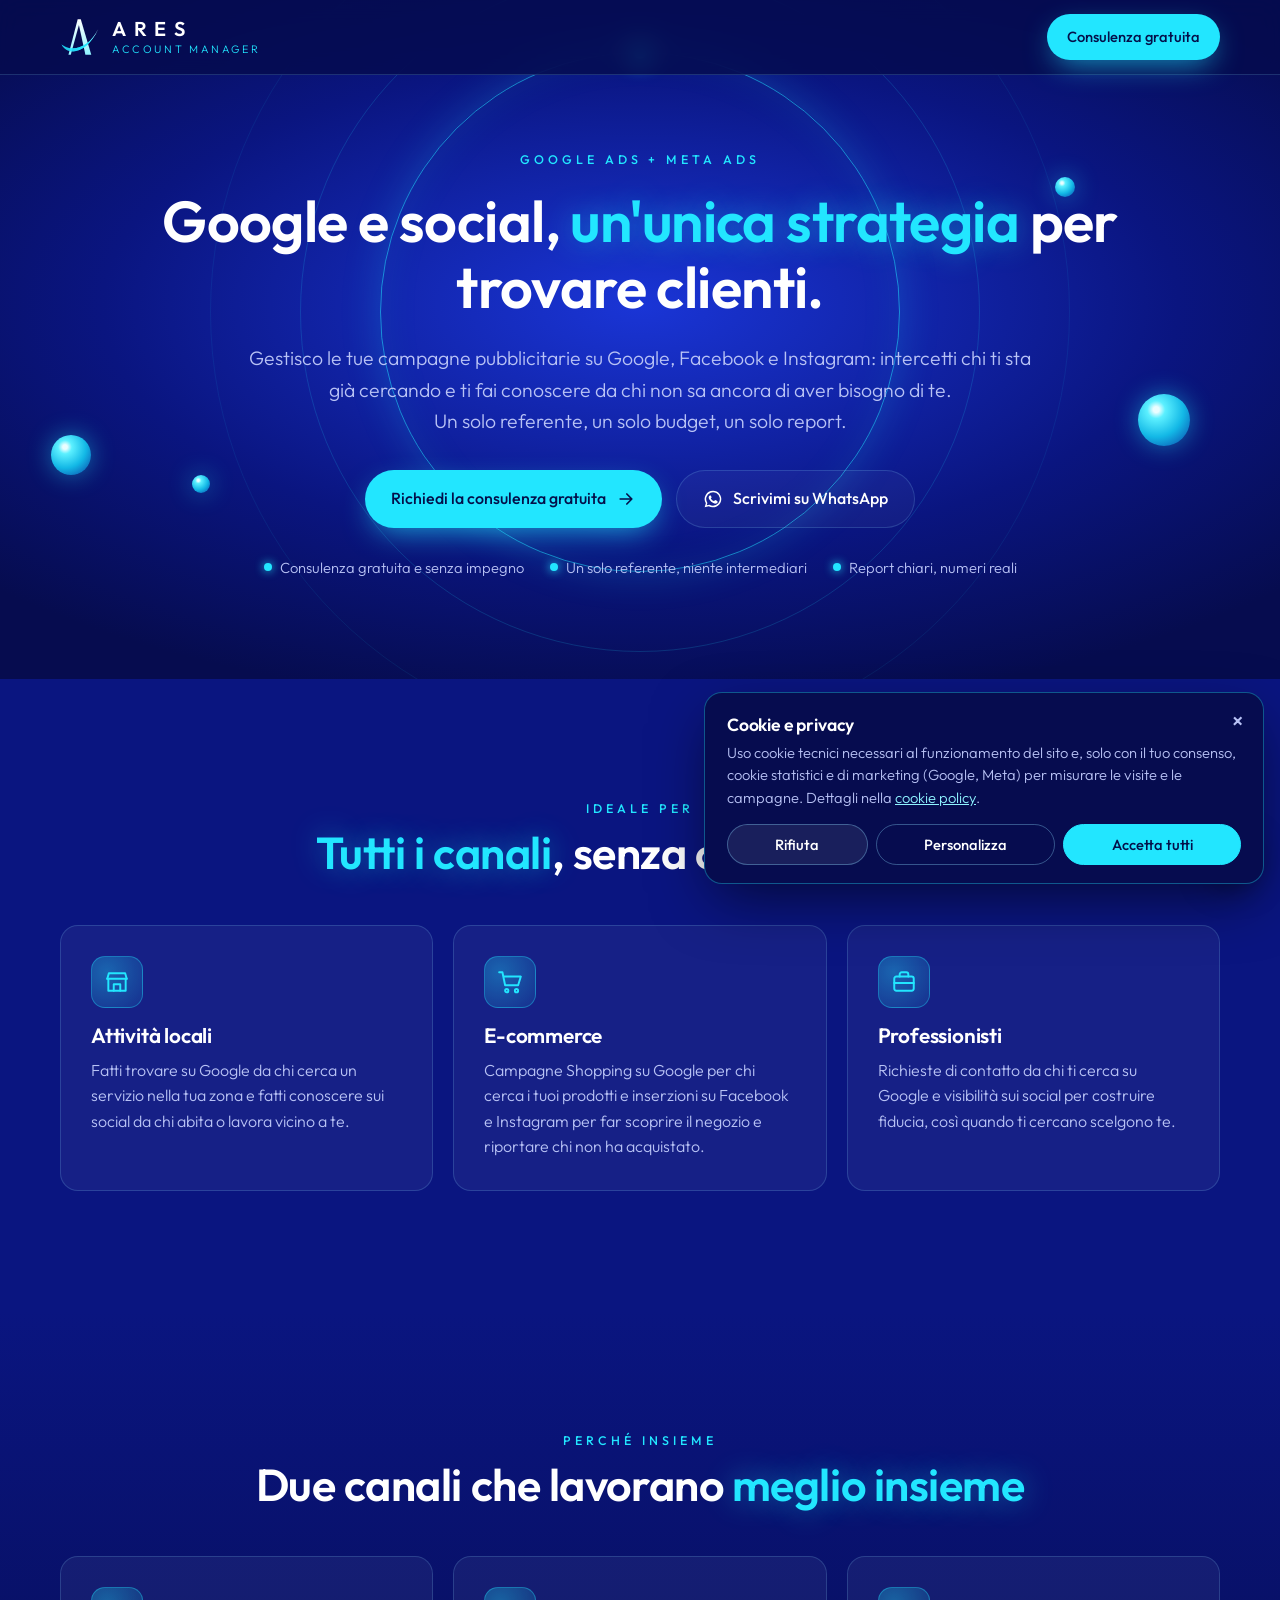
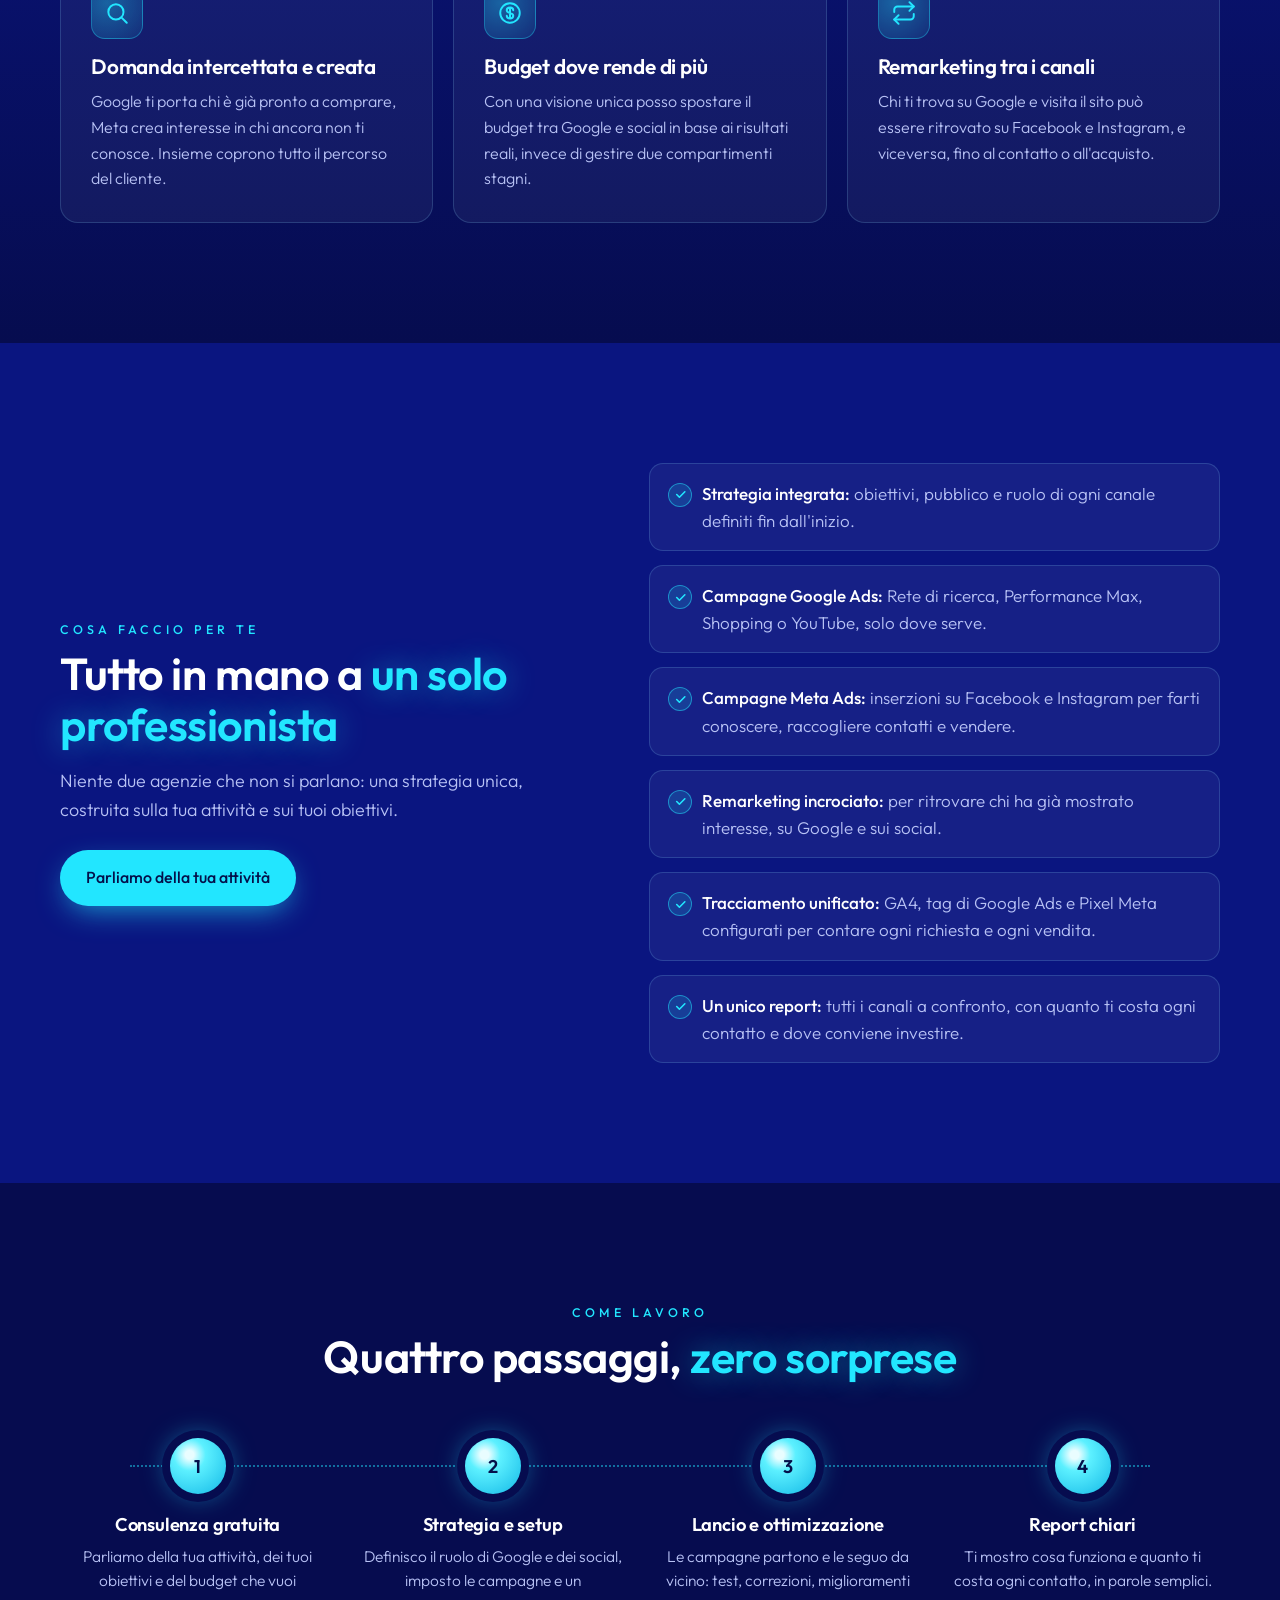
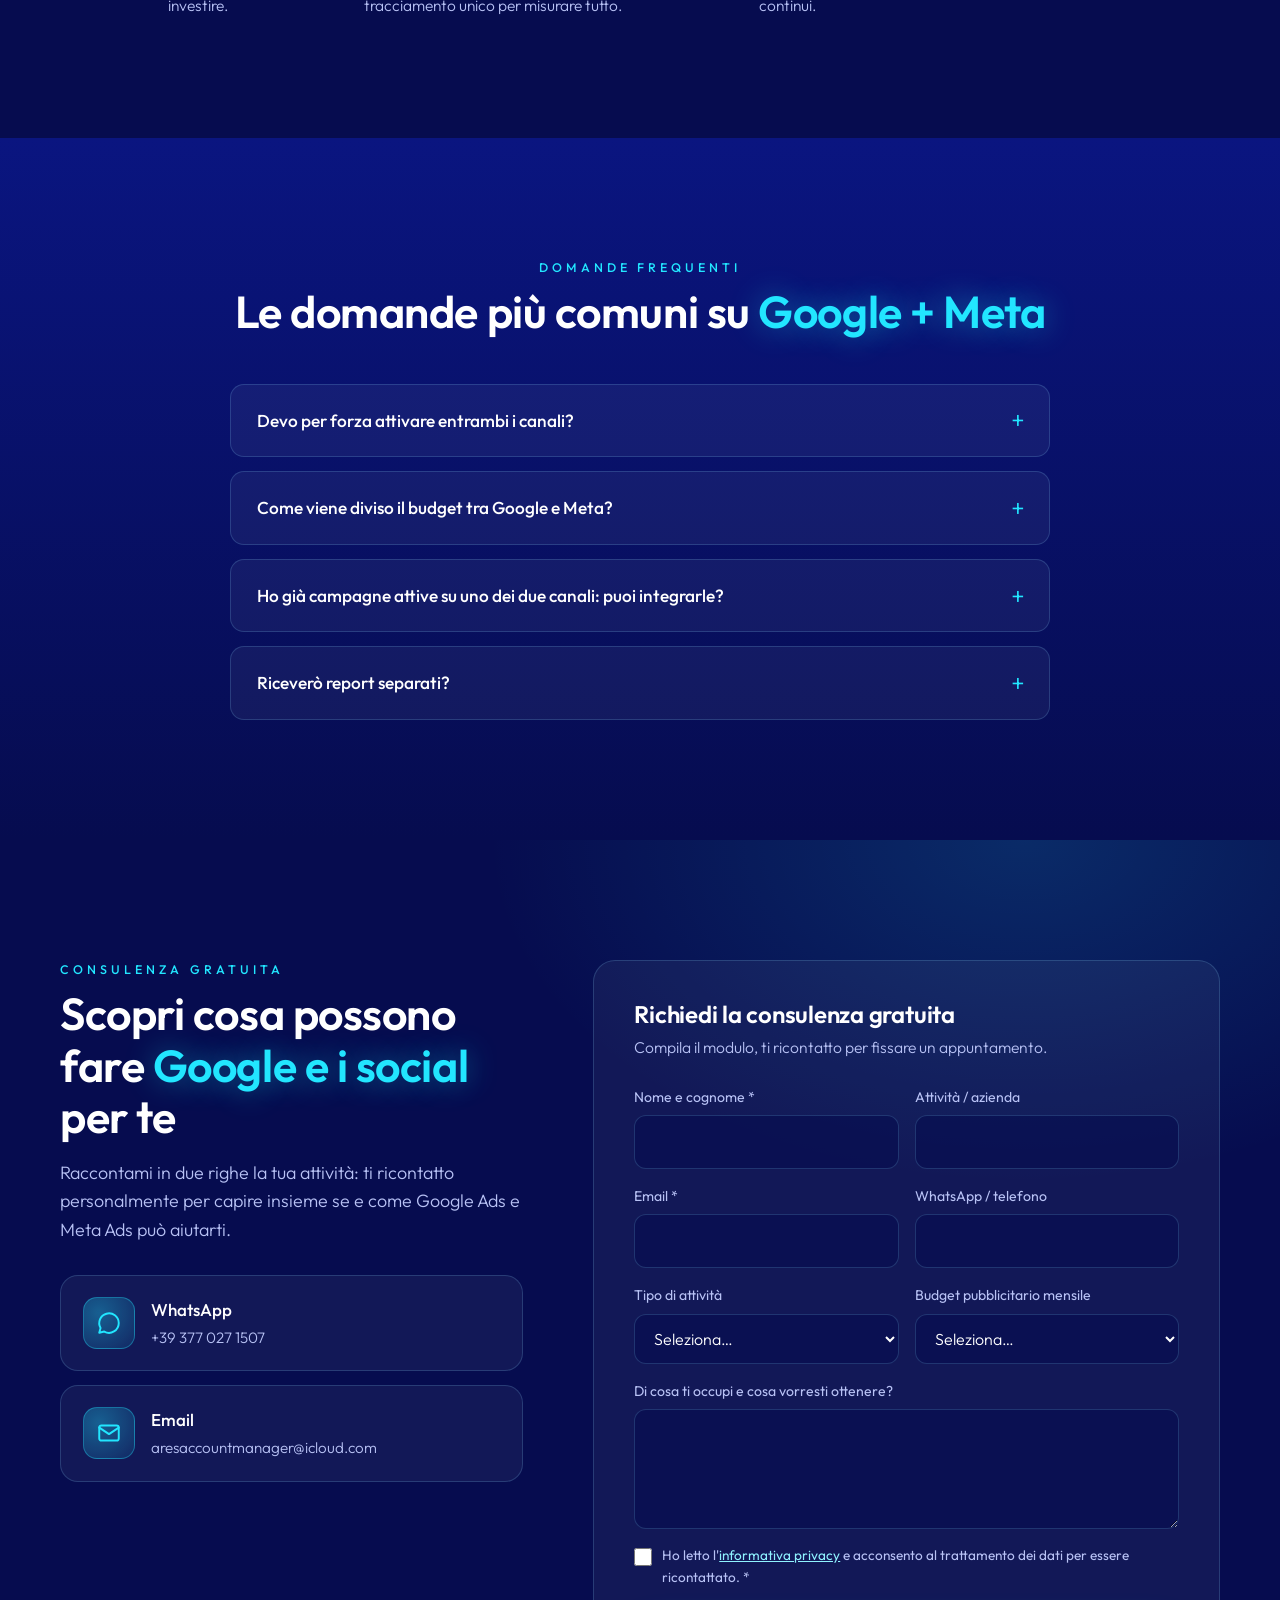
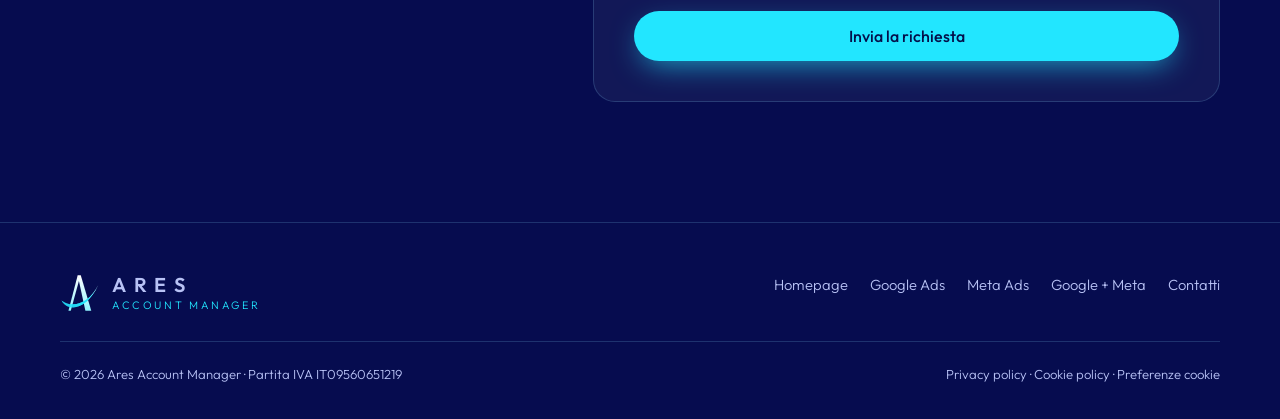
<file: gestione-google-meta-ads.html>
<!DOCTYPE html>
<html lang="it">
<head>
<meta charset="utf-8">
<meta name="viewport" content="width=device-width, initial-scale=1">
<title>Gestione campagne Google Ads e Meta Ads in un'unica strategia · Ares Account Manager</title>
<meta name="description" content="Campagne Google Ads e Meta Ads (Facebook e Instagram) gestite insieme da un solo professionista: più clienti, budget ottimizzato e un unico report. Consulenza gratuita.">
<link rel="canonical" href="https://aresdigitalmarketing.com/gestione-google-meta-ads">
<meta property="og:type" content="website">
<meta property="og:title" content="Gestione campagne Google Ads e Meta Ads in un'unica strategia · Ares Account Manager">
<meta property="og:description" content="Campagne Google Ads e Meta Ads (Facebook e Instagram) gestite insieme da un solo professionista: più clienti, budget ottimizzato e un unico report. Consulenza gratuita.">
<meta property="og:url" content="https://aresdigitalmarketing.com/gestione-google-meta-ads">
<meta property="og:image" content="https://aresdigitalmarketing.com/og-image.png">
<meta property="og:locale" content="it_IT">
<meta name="twitter:card" content="summary_large_image">
<link rel="apple-touch-icon" href="/apple-touch-icon.png">
<script type="application/ld+json">{"@context": "https://schema.org", "@type": "Service", "name": "Gestione campagne Google Ads e Meta Ads", "serviceType": "Gestione campagne Google Ads e Meta Ads", "provider": {"@type": "ProfessionalService", "name": "Ares Account Manager", "url": "https://aresdigitalmarketing.com/", "vatID": "IT09560651219"}, "areaServed": "IT", "url": "https://aresdigitalmarketing.com/gestione-google-meta-ads"}</script>
<script type="application/ld+json">{"@context": "https://schema.org", "@type": "FAQPage", "mainEntity": [{"@type": "Question", "name": "Devo per forza attivare entrambi i canali?", "acceptedAnswer": {"@type": "Answer", "text": "No. Durante la consulenza valutiamo insieme la tua attività: se ha senso partire da un solo canale te lo dico, e aggiungiamo l'altro quando i risultati lo giustificano."}}, {"@type": "Question", "name": "Come viene diviso il budget tra Google e Meta?", "acceptedAnswer": {"@type": "Answer", "text": "Si parte da una ripartizione basata sui tuoi obiettivi e sul tuo settore, poi la aggiorno in base ai risultati: il budget va dove porta più clienti."}}, {"@type": "Question", "name": "Ho già campagne attive su uno dei due canali: puoi integrarle?", "acceptedAnswer": {"@type": "Answer", "text": "Certo. Analizzo quello che hai già, tengo ciò che funziona e costruisco l'altro canale in modo che lavorino insieme."}}, {"@type": "Question", "name": "Riceverò report separati?", "acceptedAnswer": {"@type": "Answer", "text": "No, un unico report con tutti i canali a confronto, in parole semplici e con numeri reali."}}]}</script>
<meta name="theme-color" content="#0a1580">
<link rel="preload" href="/fonts/outfit.woff2" as="font" type="font/woff2" crossorigin>
<link rel="icon" href="/favicon.svg" type="image/svg+xml">
<link rel="stylesheet" href="/css/style.css?v=7">
<!-- Google Consent Mode v2 (tutto negato di default) + Google Tag Manager -->
<script>
window.dataLayer=window.dataLayer||[];function gtag(){dataLayer.push(arguments)}
gtag('consent','default',{ad_storage:'denied',ad_user_data:'denied',ad_personalization:'denied',analytics_storage:'denied',functionality_storage:'granted',security_storage:'granted',wait_for_update:500});
gtag('set','ads_data_redaction',true);gtag('set','url_passthrough',true);
try{var c=JSON.parse(localStorage.getItem('ares_consent_v1'));if(c&&Date.now()-c.t<15552e6)gtag('consent','update',{analytics_storage:c.s?'granted':'denied',ad_storage:c.m?'granted':'denied',ad_user_data:c.m?'granted':'denied',ad_personalization:c.m?'granted':'denied'})}catch(e){}
var GTM_ID='GTM-MZFM28SV';
if(GTM_ID.indexOf('XXXX')<0)(function(w,d,s,l,i){w[l].push({'gtm.start':new Date().getTime(),event:'gtm.js'});var f=d.getElementsByTagName(s)[0],j=d.createElement(s);j.async=true;j.src='https://www.googletagmanager.com/gtm.js?id='+i;f.parentNode.insertBefore(j,f)})(window,document,'script','dataLayer',GTM_ID);
</script>
<script src="/js/consent.js" defer></script>
</head>
<body class="lp">
<header class="scrolled"><div class="wrap nav">
  <a href="/" class="logo" aria-label="Ares Account Manager, homepage"><img class="logo-mark" src="/img/logo-simbolo.svg" alt="" width="40" height="40"><span class="logo-t"><b>ARES</b><span>Account Manager</span></span></a>
  <a href="#richiesta" class="btn btn-primary lp-head-cta">Consulenza gratuita</a>
</div></header>

<main>
<section class="hero lp-hero">
  <div class="rings" aria-hidden="true"><i></i><i></i><i></i></div>
  <div aria-hidden="true">
    <span class="orb" style="width:40px;height:40px;left:4%;top:64%"></span>
    <span class="orb" style="width:18px;height:18px;left:15%;top:70%;animation-delay:-3s"></span>
    <span class="orb" style="width:52px;height:52px;right:7%;top:58%;animation-delay:-4s"></span>
    <span class="orb" style="width:20px;height:20px;right:16%;top:26%;animation-delay:-6s"></span>
  </div>
  <div class="hero-inner">
    <p class="eyebrow">Google Ads + Meta Ads</p>
    <h1>Google e social, <span class="hl">un'unica strategia</span> per trovare clienti.</h1>
    <p class="lead">Gestisco le tue campagne pubblicitarie su Google, Facebook e Instagram: intercetti chi ti sta già cercando e ti fai conoscere da chi non sa ancora di aver bisogno di te.<br>Un solo referente, un solo budget, un solo report.</p>
    <div class="cta-row">
      <a href="#richiesta" class="btn btn-primary">Richiedi la consulenza gratuita <svg viewBox="0 0 24 24" fill="none" stroke="currentColor" stroke-width="2" stroke-linecap="round" stroke-linejoin="round"><path d="M5 12h14M13 6l6 6-6 6"/></svg></a>
      <a href="https://wa.me/393770271507?text=Ciao%2C%20vorrei%20informazioni%20sulla%20gestione%20di%20campagne%20Google%20Ads%20e%20Meta%20Ads" class="btn btn-ghost" data-track="click_whatsapp" target="_blank" rel="noopener"><svg viewBox="0 0 24 24" fill="currentColor"><path d="M12 2a10 10 0 0 0-8.6 15.1L2 22l5-1.3A10 10 0 1 0 12 2zm0 18.2a8.2 8.2 0 0 1-4.2-1.2l-.3-.2-3 .8.8-2.9-.2-.3A8.2 8.2 0 1 1 12 20.2zm4.5-6.1c-.2-.1-1.5-.7-1.7-.8s-.4-.1-.6.1-.7.8-.8 1-.3.2-.5.1a6.7 6.7 0 0 1-3.3-2.9c-.3-.4.2-.4.7-1.3.1-.2 0-.3 0-.4l-.8-1.8c-.2-.5-.4-.4-.6-.4h-.5a1 1 0 0 0-.7.3 3 3 0 0 0-.9 2.2 5.2 5.2 0 0 0 1.1 2.7 11.8 11.8 0 0 0 4.5 4c1.7.7 2.3.8 3.2.6a2.7 2.7 0 0 0 1.8-1.2 2.2 2.2 0 0 0 .1-1.3c0-.1-.2-.2-.4-.3z"/></svg> Scrivimi su WhatsApp</a>
    </div>
    <ul class="lp-trust"><li>Consulenza gratuita e senza impegno</li><li>Un solo referente, niente intermediari</li><li>Report chiari, numeri reali</li></ul>
  </div>
</section>

<section class="center">
  <div class="wrap">
    <p class="eyebrow">Ideale per</p>
    <h2><span class="hl">Tutti i canali</span>, senza complicazioni</h2>
    <div class="grid g3" style="text-align:left;margin-top:46px"><article class="card"><div class="icon"><svg viewBox="0 0 24 24"><path d="M3 9l1.5-5h15L21 9"/><path d="M4 9v11h16V9"/><path d="M3 9h18"/><path d="M9 20v-6h6v6"/></svg></div><h3>Attività locali</h3><p>Fatti trovare su Google da chi cerca un servizio nella tua zona e fatti conoscere sui social da chi abita o lavora vicino a te.</p></article><article class="card"><div class="icon"><svg viewBox="0 0 24 24"><circle cx="9" cy="20" r="1.5"/><circle cx="18" cy="20" r="1.5"/><path d="M2 3h3l2.5 12h12L22 7H6"/></svg></div><h3>E-commerce</h3><p>Campagne Shopping su Google per chi cerca i tuoi prodotti e inserzioni su Facebook e Instagram per far scoprire il negozio e riportare chi non ha acquistato.</p></article><article class="card"><div class="icon"><svg viewBox="0 0 24 24"><rect x="3" y="7" width="18" height="13" rx="2"/><path d="M8 7V5a2 2 0 0 1 2-2h4a2 2 0 0 1 2 2v2"/><path d="M3 13h18"/></svg></div><h3>Professionisti</h3><p>Richieste di contatto da chi ti cerca su Google e visibilità sui social per costruire fiducia, così quando ti cercano scelgono te.</p></article></div>
  </div>
</section>

<section class="why center">
  <div class="wrap">
    <p class="eyebrow">Perché insieme</p>
    <h2>Due canali che lavorano <span class="hl">meglio insieme</span></h2>
    <div class="grid g3" style="text-align:left;margin-top:46px"><article class="card"><div class="icon"><svg viewBox="0 0 24 24"><circle cx="11" cy="11" r="7"/><path d="M21 21l-4.3-4.3"/></svg></div><h3>Domanda intercettata e creata</h3><p>Google ti porta chi è già pronto a comprare, Meta crea interesse in chi ancora non ti conosce. Insieme coprono tutto il percorso del cliente.</p></article><article class="card"><div class="icon"><svg viewBox="0 0 24 24"><circle cx="12" cy="12" r="9"/><path d="M12 7v10M15 9.5c0-1.4-1.3-2.5-3-2.5s-3 1-3 2.5 1.3 2 3 2.5 3 1.1 3 2.5-1.3 2.5-3 2.5-3-1.1-3-2.5"/></svg></div><h3>Budget dove rende di più</h3><p>Con una visione unica posso spostare il budget tra Google e social in base ai risultati reali, invece di gestire due compartimenti stagni.</p></article><article class="card"><div class="icon"><svg viewBox="0 0 24 24"><path d="M17 2l4 4-4 4"/><path d="M3 11V9a3 3 0 0 1 3-3h15"/><path d="M7 22l-4-4 4-4"/><path d="M21 13v2a3 3 0 0 1-3 3H3"/></svg></div><h3>Remarketing tra i canali</h3><p>Chi ti trova su Google e visita il sito può essere ritrovato su Facebook e Instagram, e viceversa, fino al contatto o all'acquisto.</p></article></div>
  </div>
</section>

<section>
  <div class="wrap lp-incl">
    <div>
      <p class="eyebrow">Cosa faccio per te</p>
      <h2>Tutto in mano a <span class="hl">un solo professionista</span></h2>
      <p class="lead">Niente due agenzie che non si parlano: una strategia unica, costruita sulla tua attività e sui tuoi obiettivi.</p>
      <a href="#richiesta" class="btn btn-primary" style="margin-top:26px">Parliamo della tua attività</a>
    </div>
    <ul class="lp-list"><li><b>Strategia integrata:</b> obiettivi, pubblico e ruolo di ogni canale definiti fin dall'inizio.</li><li><b>Campagne Google Ads:</b> Rete di ricerca, Performance Max, Shopping o YouTube, solo dove serve.</li><li><b>Campagne Meta Ads:</b> inserzioni su Facebook e Instagram per farti conoscere, raccogliere contatti e vendere.</li><li><b>Remarketing incrociato:</b> per ritrovare chi ha già mostrato interesse, su Google e sui social.</li><li><b>Tracciamento unificato:</b> GA4, tag di Google Ads e Pixel Meta configurati per contare ogni richiesta e ogni vendita.</li><li><b>Un unico report:</b> tutti i canali a confronto, con quanto ti costa ogni contatto e dove conviene investire.</li></ul>
  </div>
</section>

<section class="method center">
  <div class="wrap">
    <p class="eyebrow">Come lavoro</p>
    <h2>Quattro passaggi, <span class="hl">zero sorprese</span></h2>
    <div class="steps">
      <div class="step"><div class="dot">1</div><h3>Consulenza gratuita</h3><p>Parliamo della tua attività, dei tuoi obiettivi e del budget che vuoi investire.</p></div>
      <div class="step"><div class="dot">2</div><h3>Strategia e setup</h3><p>Definisco il ruolo di Google e dei social, imposto le campagne e un tracciamento unico per misurare tutto.</p></div>
      <div class="step"><div class="dot">3</div><h3>Lancio e ottimizzazione</h3><p>Le campagne partono e le seguo da vicino: test, correzioni, miglioramenti continui.</p></div>
      <div class="step"><div class="dot">4</div><h3>Report chiari</h3><p>Ti mostro cosa funziona e quanto ti costa ogni contatto, in parole semplici.</p></div>
    </div>
  </div>
</section>

<section class="faq">
  <div class="wrap">
    <div class="center"><p class="eyebrow">Domande frequenti</p><h2>Le domande più comuni su <span class="hl">Google + Meta</span></h2></div>
    <div class="list"><details><summary>Devo per forza attivare entrambi i canali?</summary><p>No. Durante la consulenza valutiamo insieme la tua attività: se ha senso partire da un solo canale te lo dico, e aggiungiamo l'altro quando i risultati lo giustificano.</p></details><details><summary>Come viene diviso il budget tra Google e Meta?</summary><p>Si parte da una ripartizione basata sui tuoi obiettivi e sul tuo settore, poi la aggiorno in base ai risultati: il budget va dove porta più clienti.</p></details><details><summary>Ho già campagne attive su uno dei due canali: puoi integrarle?</summary><p>Certo. Analizzo quello che hai già, tengo ciò che funziona e costruisco l'altro canale in modo che lavorino insieme.</p></details><details><summary>Riceverò report separati?</summary><p>No, un unico report con tutti i canali a confronto, in parole semplici e con numeri reali.</p></details></div>
  </div>
</section>

<section id="richiesta" class="contact">
  <div class="wrap">
    <div>
      <p class="eyebrow">Consulenza gratuita</p>
      <h2>Scopri cosa possono fare <span class="hl">Google e i social</span> per te</h2>
      <p class="lead">Raccontami in due righe la tua attività: ti ricontatto personalmente per capire insieme se e come Google Ads e Meta Ads può aiutarti.</p>
      <div class="quick">
        <a class="qcard" href="https://wa.me/393770271507?text=Ciao%2C%20vorrei%20informazioni%20sulla%20gestione%20di%20campagne%20Google%20Ads%20e%20Meta%20Ads" data-track="click_whatsapp" target="_blank" rel="noopener">
          <div class="icon"><svg viewBox="0 0 24 24"><path d="M21 12a9 9 0 0 1-13.4 7.9L3 21l1.2-4.4A9 9 0 1 1 21 12z"/></svg></div>
          <div><b>WhatsApp</b><span>+39 377 027 1507</span></div>
        </a>
        <a class="qcard" href="mailto:aresaccountmanager@icloud.com?subject=Richiesta%20informazioni%20Google%20Ads%20e%20Meta%20Ads" data-track="click_email">
          <div class="icon"><svg viewBox="0 0 24 24"><rect x="3" y="5" width="18" height="14" rx="2"/><path d="M3 7l9 6 9-6"/></svg></div>
          <div><b>Email</b><span>aresaccountmanager@icloud.com</span></div>
        </a>
      </div>
    </div>
    <form id="lead-form" data-pagina="Landing Google + Meta Ads" novalidate>
      <h3>Richiedi la consulenza gratuita</h3>
      <p>Compila il modulo, ti ricontatto per fissare un appuntamento.</p>
      <input type="hidden" name="pagina" value="Landing Google + Meta Ads">
      <input type="hidden" name="piattaforme" value="Google Ads e Meta Ads">
      <div class="row">
        <div class="field"><label for="nome">Nome e cognome *</label><input id="nome" name="nome" autocomplete="name" required></div>
        <div class="field"><label for="azienda">Attività / azienda</label><input id="azienda" name="azienda" autocomplete="organization"></div>
      </div>
      <div class="row">
        <div class="field"><label for="email">Email *</label><input id="email" name="email" type="email" autocomplete="email" required></div>
        <div class="field"><label for="tel">WhatsApp / telefono</label><input id="tel" name="telefono" type="tel" autocomplete="tel"></div>
      </div>
      <div class="row">
        <div class="field"><label for="tipo">Tipo di attività</label>
          <select id="tipo" name="tipo_attivita"><option value="">Seleziona…</option><option>Attività locale</option><option>E-commerce</option><option>Professionista</option><option>Altro</option></select></div>
        <div class="field"><label for="budget">Budget pubblicitario mensile</label>
          <select id="budget" name="budget"><option value="">Seleziona…</option><option>Meno di 500 €</option><option>500 – 1.500 €</option><option>1.500 – 5.000 €</option><option>Oltre 5.000 €</option><option>Da definire</option></select></div>
      </div>
      <div class="field"><label for="msg">Di cosa ti occupi e cosa vorresti ottenere?</label><textarea id="msg" name="messaggio"></textarea></div>
      <label class="consent"><input type="checkbox" name="privacy" required><span>Ho letto l'<a href="/privacy-policy" target="_blank">informativa privacy</a> e acconsento al trattamento dei dati per essere ricontattato. *</span></label>
      <input type="checkbox" name="botcheck" tabindex="-1" autocomplete="off" style="display:none" aria-hidden="true">
      <button class="btn btn-primary" type="submit">Invia la richiesta</button>
      <p class="form-msg" role="status" aria-live="polite"></p>
    </form>
  </div>
</section>
</main>

<footer>
  <div class="wrap">
    <div class="foot">
      <a href="/" class="logo"><img class="logo-mark" src="/img/logo-simbolo.svg" alt="" width="40" height="40"><span class="logo-t"><b>ARES</b><span>Account Manager</span></span></a>
      <nav aria-label="Piè di pagina"><a href="/">Homepage</a><a href="/gestione-google-ads">Google Ads</a><a href="/gestione-meta-ads">Meta Ads</a><a href="/gestione-google-meta-ads">Google + Meta</a><a href="#richiesta">Contatti</a></nav>
    </div>
    <div class="legal">
      <span>© 2026 Ares Account Manager · Partita IVA IT09560651219</span>
      <span><a href="/privacy-policy">Privacy policy</a> · <a href="/cookie-policy">Cookie policy</a> · <a href="#" data-cookie-prefs>Preferenze cookie</a></span>
    </div>
  </div>
</footer>

<a class="wa-float" href="https://wa.me/393770271507?text=Ciao%2C%20vorrei%20informazioni%20sulla%20gestione%20di%20campagne%20Google%20Ads%20e%20Meta%20Ads" aria-label="Scrivimi su WhatsApp" data-track="click_whatsapp" target="_blank" rel="noopener"><svg viewBox="0 0 24 24" fill="currentColor"><path d="M12 2a10 10 0 0 0-8.6 15.1L2 22l5-1.3A10 10 0 1 0 12 2zm0 18.2a8.2 8.2 0 0 1-4.2-1.2l-.3-.2-3 .8.8-2.9-.2-.3A8.2 8.2 0 1 1 12 20.2zm4.5-6.1c-.2-.1-1.5-.7-1.7-.8s-.4-.1-.6.1-.7.8-.8 1-.3.2-.5.1a6.7 6.7 0 0 1-3.3-2.9c-.3-.4.2-.4.7-1.3.1-.2 0-.3 0-.4l-.8-1.8c-.2-.5-.4-.4-.6-.4h-.5a1 1 0 0 0-.7.3 3 3 0 0 0-.9 2.2 5.2 5.2 0 0 0 1.1 2.7 11.8 11.8 0 0 0 4.5 4c1.7.7 2.3.8 3.2.6a2.7 2.7 0 0 0 1.8-1.2 2.2 2.2 0 0 0 .1-1.3c0-.1-.2-.2-.4-.3z"/></svg></a>
<script src="/js/form.js" defer></script>
</body>
</html>
</file>
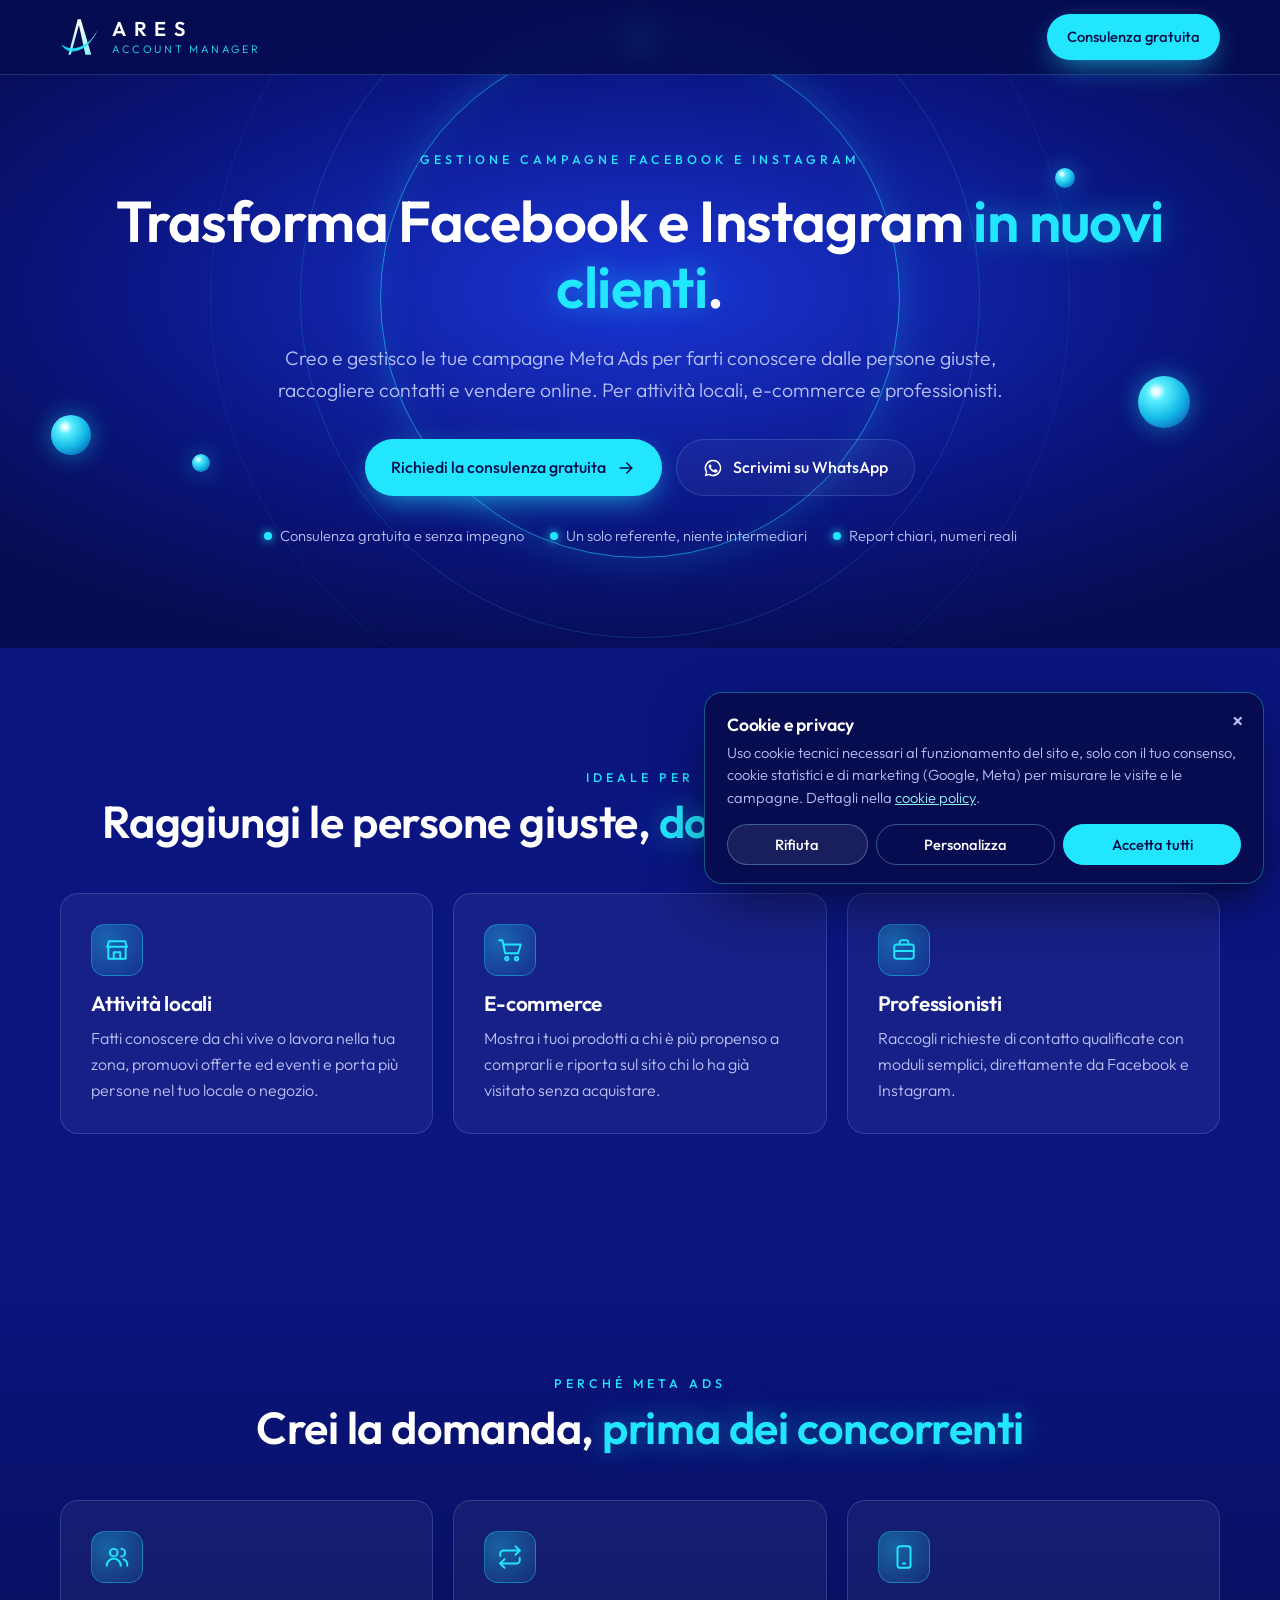
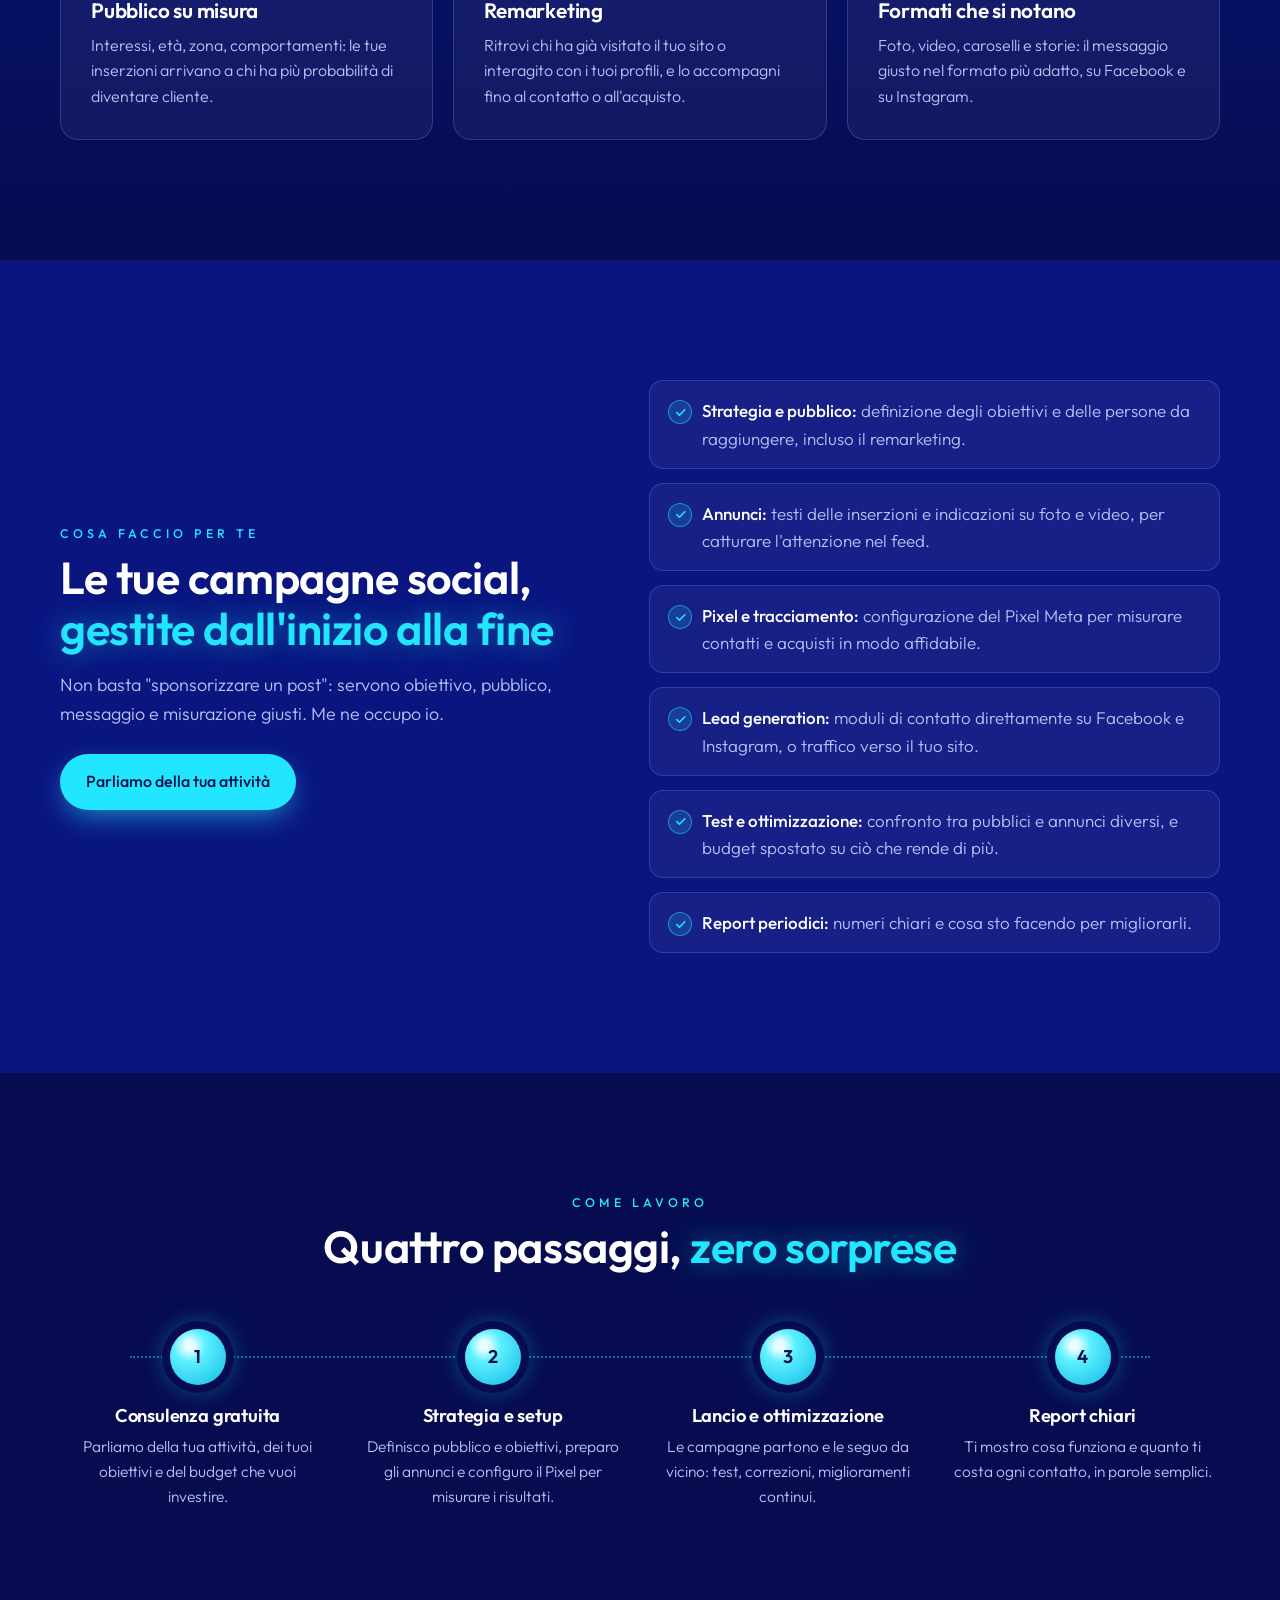
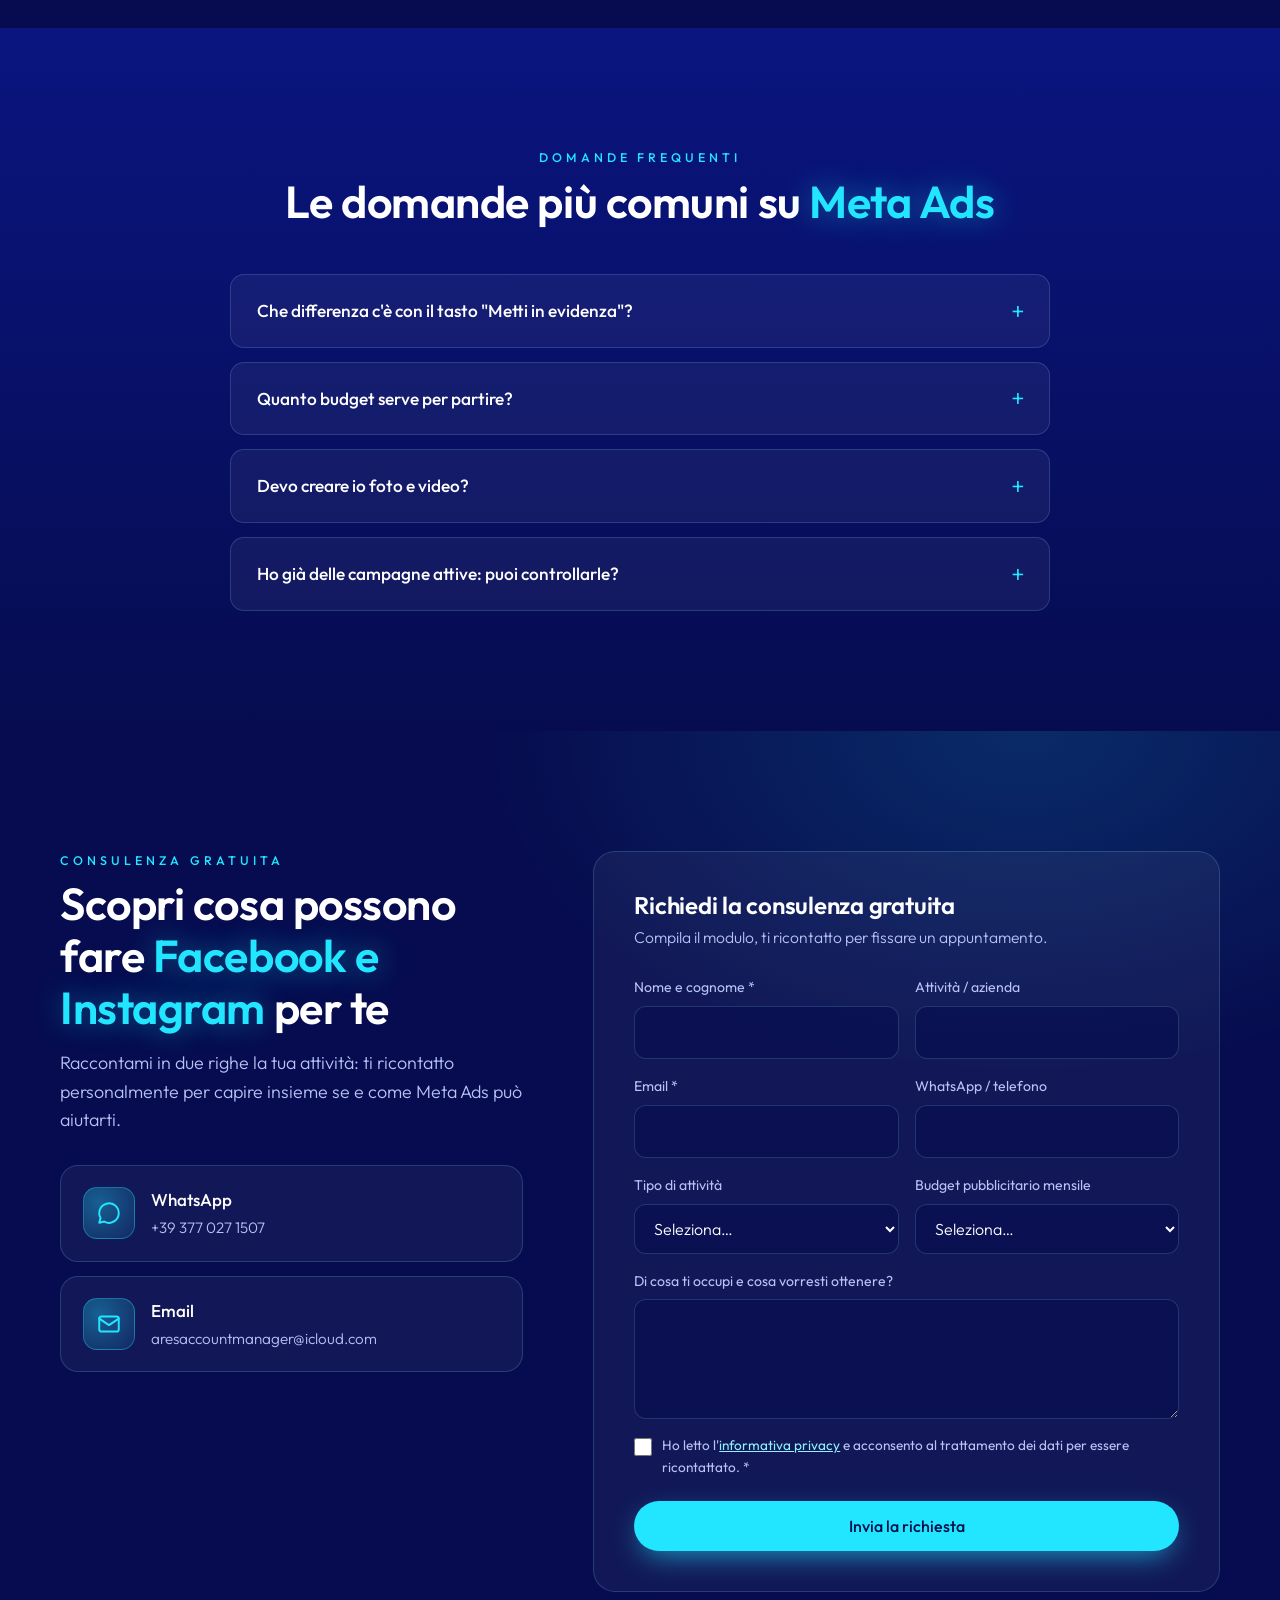
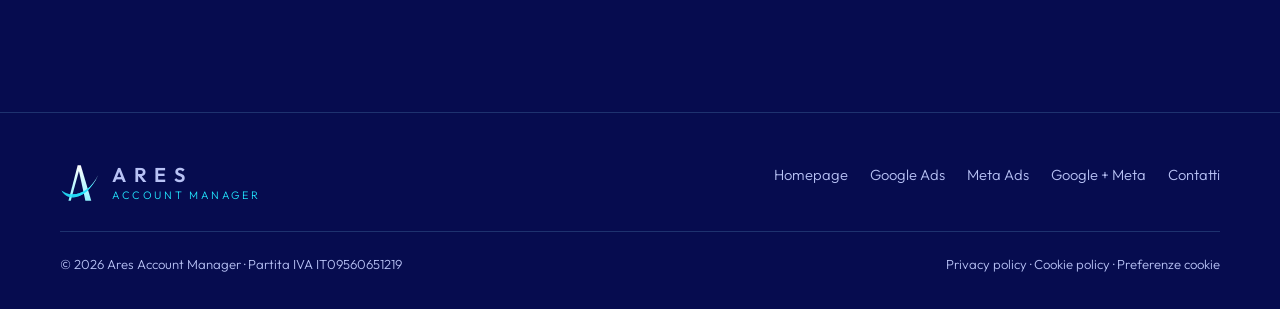
<file: gestione-meta-ads.html>
<!DOCTYPE html>
<html lang="it">
<head>
<meta charset="utf-8">
<meta name="viewport" content="width=device-width, initial-scale=1">
<title>Gestione campagne Meta Ads (Facebook e Instagram) · Ares Account Manager</title>
<meta name="description" content="Gestione professionale di campagne su Facebook e Instagram: fatti conoscere, genera contatti e vendi online. Per attività locali, e-commerce e professionisti. Consulenza gratuita.">
<link rel="canonical" href="https://aresdigitalmarketing.com/gestione-meta-ads">
<meta property="og:type" content="website">
<meta property="og:title" content="Gestione campagne Meta Ads (Facebook e Instagram) · Ares Account Manager">
<meta property="og:description" content="Gestione professionale di campagne su Facebook e Instagram: fatti conoscere, genera contatti e vendi online. Per attività locali, e-commerce e professionisti. Consulenza gratuita.">
<meta property="og:url" content="https://aresdigitalmarketing.com/gestione-meta-ads">
<meta property="og:image" content="https://aresdigitalmarketing.com/og-image.png">
<meta property="og:locale" content="it_IT">
<meta name="twitter:card" content="summary_large_image">
<link rel="apple-touch-icon" href="/apple-touch-icon.png">
<script type="application/ld+json">{"@context": "https://schema.org", "@type": "Service", "name": "Gestione campagne Meta Ads (Facebook e Instagram)", "serviceType": "Gestione campagne Meta Ads (Facebook e Instagram)", "provider": {"@type": "ProfessionalService", "name": "Ares Account Manager", "url": "https://aresdigitalmarketing.com/", "vatID": "IT09560651219"}, "areaServed": "IT", "url": "https://aresdigitalmarketing.com/gestione-meta-ads"}</script>
<script type="application/ld+json">{"@context": "https://schema.org", "@type": "FAQPage", "mainEntity": [{"@type": "Question", "name": "Che differenza c'è con il tasto \"Metti in evidenza\"?", "acceptedAnswer": {"@type": "Answer", "text": "Il tasto \"Metti in evidenza\" è comodo ma offre pochissimo controllo. Con Gestione inserzioni scegli obiettivi, pubblico, formati e misurazione: è lì che si ottengono risultati."}}, {"@type": "Question", "name": "Quanto budget serve per partire?", "acceptedAnswer": {"@type": "Answer", "text": "Dipende da obiettivo, settore e pubblico. Lo valutiamo insieme durante la consulenza: si può partire con un budget contenuto e aumentarlo quando i risultati lo giustificano."}}, {"@type": "Question", "name": "Devo creare io foto e video?", "acceptedAnswer": {"@type": "Answer", "text": "Puoi usare materiale che hai già: ti indico cosa funziona meglio e come adattarlo. Insieme valutiamo se serve produrre contenuti nuovi."}}, {"@type": "Question", "name": "Ho già delle campagne attive: puoi controllarle?", "acceptedAnswer": {"@type": "Answer", "text": "Certo. Posso analizzare il tuo account pubblicitario, individuare sprechi e opportunità e proporti cosa migliorare."}}]}</script>
<meta name="theme-color" content="#0a1580">
<link rel="preload" href="/fonts/outfit.woff2" as="font" type="font/woff2" crossorigin>
<link rel="icon" href="/favicon.svg" type="image/svg+xml">
<link rel="stylesheet" href="/css/style.css?v=7">
<!-- Google Consent Mode v2 (tutto negato di default) + Google Tag Manager -->
<script>
window.dataLayer=window.dataLayer||[];function gtag(){dataLayer.push(arguments)}
gtag('consent','default',{ad_storage:'denied',ad_user_data:'denied',ad_personalization:'denied',analytics_storage:'denied',functionality_storage:'granted',security_storage:'granted',wait_for_update:500});
gtag('set','ads_data_redaction',true);gtag('set','url_passthrough',true);
try{var c=JSON.parse(localStorage.getItem('ares_consent_v1'));if(c&&Date.now()-c.t<15552e6)gtag('consent','update',{analytics_storage:c.s?'granted':'denied',ad_storage:c.m?'granted':'denied',ad_user_data:c.m?'granted':'denied',ad_personalization:c.m?'granted':'denied'})}catch(e){}
var GTM_ID='GTM-MZFM28SV';
if(GTM_ID.indexOf('XXXX')<0)(function(w,d,s,l,i){w[l].push({'gtm.start':new Date().getTime(),event:'gtm.js'});var f=d.getElementsByTagName(s)[0],j=d.createElement(s);j.async=true;j.src='https://www.googletagmanager.com/gtm.js?id='+i;f.parentNode.insertBefore(j,f)})(window,document,'script','dataLayer',GTM_ID);
</script>
<script src="/js/consent.js" defer></script>
</head>
<body class="lp">
<header class="scrolled"><div class="wrap nav">
  <a href="/" class="logo" aria-label="Ares Account Manager, homepage"><img class="logo-mark" src="/img/logo-simbolo.svg" alt="" width="40" height="40"><span class="logo-t"><b>ARES</b><span>Account Manager</span></span></a>
  <a href="#richiesta" class="btn btn-primary lp-head-cta">Consulenza gratuita</a>
</div></header>

<main>
<section class="hero lp-hero">
  <div class="rings" aria-hidden="true"><i></i><i></i><i></i></div>
  <div aria-hidden="true">
    <span class="orb" style="width:40px;height:40px;left:4%;top:64%"></span>
    <span class="orb" style="width:18px;height:18px;left:15%;top:70%;animation-delay:-3s"></span>
    <span class="orb" style="width:52px;height:52px;right:7%;top:58%;animation-delay:-4s"></span>
    <span class="orb" style="width:20px;height:20px;right:16%;top:26%;animation-delay:-6s"></span>
  </div>
  <div class="hero-inner">
    <p class="eyebrow">Gestione campagne Facebook e Instagram</p>
    <h1>Trasforma Facebook e Instagram <span class="hl">in nuovi clienti</span>.</h1>
    <p class="lead">Creo e gestisco le tue campagne Meta Ads per farti conoscere dalle persone giuste, raccogliere contatti e vendere online. Per attività locali, e-commerce e professionisti.</p>
    <div class="cta-row">
      <a href="#richiesta" class="btn btn-primary">Richiedi la consulenza gratuita <svg viewBox="0 0 24 24" fill="none" stroke="currentColor" stroke-width="2" stroke-linecap="round" stroke-linejoin="round"><path d="M5 12h14M13 6l6 6-6 6"/></svg></a>
      <a href="https://wa.me/393770271507?text=Ciao%2C%20vorrei%20informazioni%20sulla%20gestione%20delle%20campagne%20Facebook%20e%20Instagram" class="btn btn-ghost" data-track="click_whatsapp" target="_blank" rel="noopener"><svg viewBox="0 0 24 24" fill="currentColor"><path d="M12 2a10 10 0 0 0-8.6 15.1L2 22l5-1.3A10 10 0 1 0 12 2zm0 18.2a8.2 8.2 0 0 1-4.2-1.2l-.3-.2-3 .8.8-2.9-.2-.3A8.2 8.2 0 1 1 12 20.2zm4.5-6.1c-.2-.1-1.5-.7-1.7-.8s-.4-.1-.6.1-.7.8-.8 1-.3.2-.5.1a6.7 6.7 0 0 1-3.3-2.9c-.3-.4.2-.4.7-1.3.1-.2 0-.3 0-.4l-.8-1.8c-.2-.5-.4-.4-.6-.4h-.5a1 1 0 0 0-.7.3 3 3 0 0 0-.9 2.2 5.2 5.2 0 0 0 1.1 2.7 11.8 11.8 0 0 0 4.5 4c1.7.7 2.3.8 3.2.6a2.7 2.7 0 0 0 1.8-1.2 2.2 2.2 0 0 0 .1-1.3c0-.1-.2-.2-.4-.3z"/></svg> Scrivimi su WhatsApp</a>
    </div>
    <ul class="lp-trust"><li>Consulenza gratuita e senza impegno</li><li>Un solo referente, niente intermediari</li><li>Report chiari, numeri reali</li></ul>
  </div>
</section>

<section class="center">
  <div class="wrap">
    <p class="eyebrow">Ideale per</p>
    <h2>Raggiungi le persone giuste, <span class="hl">dove passano il loro tempo</span></h2>
    <div class="grid g3" style="text-align:left;margin-top:46px"><article class="card"><div class="icon"><svg viewBox="0 0 24 24"><path d="M3 9l1.5-5h15L21 9"/><path d="M4 9v11h16V9"/><path d="M3 9h18"/><path d="M9 20v-6h6v6"/></svg></div><h3>Attività locali</h3><p>Fatti conoscere da chi vive o lavora nella tua zona, promuovi offerte ed eventi e porta più persone nel tuo locale o negozio.</p></article><article class="card"><div class="icon"><svg viewBox="0 0 24 24"><circle cx="9" cy="20" r="1.5"/><circle cx="18" cy="20" r="1.5"/><path d="M2 3h3l2.5 12h12L22 7H6"/></svg></div><h3>E-commerce</h3><p>Mostra i tuoi prodotti a chi è più propenso a comprarli e riporta sul sito chi lo ha già visitato senza acquistare.</p></article><article class="card"><div class="icon"><svg viewBox="0 0 24 24"><rect x="3" y="7" width="18" height="13" rx="2"/><path d="M8 7V5a2 2 0 0 1 2-2h4a2 2 0 0 1 2 2v2"/><path d="M3 13h18"/></svg></div><h3>Professionisti</h3><p>Raccogli richieste di contatto qualificate con moduli semplici, direttamente da Facebook e Instagram.</p></article></div>
  </div>
</section>

<section class="why center">
  <div class="wrap">
    <p class="eyebrow">Perché Meta Ads</p>
    <h2>Crei la domanda, <span class="hl">prima dei concorrenti</span></h2>
    <div class="grid g3" style="text-align:left;margin-top:46px"><article class="card"><div class="icon"><svg viewBox="0 0 24 24"><circle cx="9" cy="8" r="3.5"/><path d="M2.5 20a6.5 6.5 0 0 1 13 0"/><path d="M16 4.5a3.5 3.5 0 0 1 0 7M18 14a6 6 0 0 1 3.5 6"/></svg></div><h3>Pubblico su misura</h3><p>Interessi, età, zona, comportamenti: le tue inserzioni arrivano a chi ha più probabilità di diventare cliente.</p></article><article class="card"><div class="icon"><svg viewBox="0 0 24 24"><path d="M17 2l4 4-4 4"/><path d="M3 11V9a3 3 0 0 1 3-3h15"/><path d="M7 22l-4-4 4-4"/><path d="M21 13v2a3 3 0 0 1-3 3H3"/></svg></div><h3>Remarketing</h3><p>Ritrovi chi ha già visitato il tuo sito o interagito con i tuoi profili, e lo accompagni fino al contatto o all'acquisto.</p></article><article class="card"><div class="icon"><svg viewBox="0 0 24 24"><rect x="6" y="2" width="12" height="20" rx="2.5"/><path d="M11 18h2"/></svg></div><h3>Formati che si notano</h3><p>Foto, video, caroselli e storie: il messaggio giusto nel formato più adatto, su Facebook e su Instagram.</p></article></div>
  </div>
</section>

<section>
  <div class="wrap lp-incl">
    <div>
      <p class="eyebrow">Cosa faccio per te</p>
      <h2>Le tue campagne social, <span class="hl">gestite dall'inizio alla fine</span></h2>
      <p class="lead">Non basta "sponsorizzare un post": servono obiettivo, pubblico, messaggio e misurazione giusti. Me ne occupo io.</p>
      <a href="#richiesta" class="btn btn-primary" style="margin-top:26px">Parliamo della tua attività</a>
    </div>
    <ul class="lp-list"><li><b>Strategia e pubblico:</b> definizione degli obiettivi e delle persone da raggiungere, incluso il remarketing.</li><li><b>Annunci:</b> testi delle inserzioni e indicazioni su foto e video, per catturare l'attenzione nel feed.</li><li><b>Pixel e tracciamento:</b> configurazione del Pixel Meta per misurare contatti e acquisti in modo affidabile.</li><li><b>Lead generation:</b> moduli di contatto direttamente su Facebook e Instagram, o traffico verso il tuo sito.</li><li><b>Test e ottimizzazione:</b> confronto tra pubblici e annunci diversi, e budget spostato su ciò che rende di più.</li><li><b>Report periodici:</b> numeri chiari e cosa sto facendo per migliorarli.</li></ul>
  </div>
</section>

<section class="method center">
  <div class="wrap">
    <p class="eyebrow">Come lavoro</p>
    <h2>Quattro passaggi, <span class="hl">zero sorprese</span></h2>
    <div class="steps">
      <div class="step"><div class="dot">1</div><h3>Consulenza gratuita</h3><p>Parliamo della tua attività, dei tuoi obiettivi e del budget che vuoi investire.</p></div>
      <div class="step"><div class="dot">2</div><h3>Strategia e setup</h3><p>Definisco pubblico e obiettivi, preparo gli annunci e configuro il Pixel per misurare i risultati.</p></div>
      <div class="step"><div class="dot">3</div><h3>Lancio e ottimizzazione</h3><p>Le campagne partono e le seguo da vicino: test, correzioni, miglioramenti continui.</p></div>
      <div class="step"><div class="dot">4</div><h3>Report chiari</h3><p>Ti mostro cosa funziona e quanto ti costa ogni contatto, in parole semplici.</p></div>
    </div>
  </div>
</section>

<section class="faq">
  <div class="wrap">
    <div class="center"><p class="eyebrow">Domande frequenti</p><h2>Le domande più comuni su <span class="hl">Meta Ads</span></h2></div>
    <div class="list"><details><summary>Che differenza c'è con il tasto "Metti in evidenza"?</summary><p>Il tasto "Metti in evidenza" è comodo ma offre pochissimo controllo. Con Gestione inserzioni scegli obiettivi, pubblico, formati e misurazione: è lì che si ottengono risultati.</p></details><details><summary>Quanto budget serve per partire?</summary><p>Dipende da obiettivo, settore e pubblico. Lo valutiamo insieme durante la consulenza: si può partire con un budget contenuto e aumentarlo quando i risultati lo giustificano.</p></details><details><summary>Devo creare io foto e video?</summary><p>Puoi usare materiale che hai già: ti indico cosa funziona meglio e come adattarlo. Insieme valutiamo se serve produrre contenuti nuovi.</p></details><details><summary>Ho già delle campagne attive: puoi controllarle?</summary><p>Certo. Posso analizzare il tuo account pubblicitario, individuare sprechi e opportunità e proporti cosa migliorare.</p></details></div>
  </div>
</section>

<section id="richiesta" class="contact">
  <div class="wrap">
    <div>
      <p class="eyebrow">Consulenza gratuita</p>
      <h2>Scopri cosa possono fare <span class="hl">Facebook e Instagram</span> per te</h2>
      <p class="lead">Raccontami in due righe la tua attività: ti ricontatto personalmente per capire insieme se e come Meta Ads può aiutarti.</p>
      <div class="quick">
        <a class="qcard" href="https://wa.me/393770271507?text=Ciao%2C%20vorrei%20informazioni%20sulla%20gestione%20delle%20campagne%20Facebook%20e%20Instagram" data-track="click_whatsapp" target="_blank" rel="noopener">
          <div class="icon"><svg viewBox="0 0 24 24"><path d="M21 12a9 9 0 0 1-13.4 7.9L3 21l1.2-4.4A9 9 0 1 1 21 12z"/></svg></div>
          <div><b>WhatsApp</b><span>+39 377 027 1507</span></div>
        </a>
        <a class="qcard" href="mailto:aresaccountmanager@icloud.com?subject=Richiesta%20informazioni%20Meta%20Ads" data-track="click_email">
          <div class="icon"><svg viewBox="0 0 24 24"><rect x="3" y="5" width="18" height="14" rx="2"/><path d="M3 7l9 6 9-6"/></svg></div>
          <div><b>Email</b><span>aresaccountmanager@icloud.com</span></div>
        </a>
      </div>
    </div>
    <form id="lead-form" data-pagina="Landing Meta Ads" novalidate>
      <h3>Richiedi la consulenza gratuita</h3>
      <p>Compila il modulo, ti ricontatto per fissare un appuntamento.</p>
      <input type="hidden" name="pagina" value="Landing Meta Ads">
      <input type="hidden" name="piattaforme" value="Meta Ads">
      <div class="row">
        <div class="field"><label for="nome">Nome e cognome *</label><input id="nome" name="nome" autocomplete="name" required></div>
        <div class="field"><label for="azienda">Attività / azienda</label><input id="azienda" name="azienda" autocomplete="organization"></div>
      </div>
      <div class="row">
        <div class="field"><label for="email">Email *</label><input id="email" name="email" type="email" autocomplete="email" required></div>
        <div class="field"><label for="tel">WhatsApp / telefono</label><input id="tel" name="telefono" type="tel" autocomplete="tel"></div>
      </div>
      <div class="row">
        <div class="field"><label for="tipo">Tipo di attività</label>
          <select id="tipo" name="tipo_attivita"><option value="">Seleziona…</option><option>Attività locale</option><option>E-commerce</option><option>Professionista</option><option>Altro</option></select></div>
        <div class="field"><label for="budget">Budget pubblicitario mensile</label>
          <select id="budget" name="budget"><option value="">Seleziona…</option><option>Meno di 500 €</option><option>500 – 1.500 €</option><option>1.500 – 5.000 €</option><option>Oltre 5.000 €</option><option>Da definire</option></select></div>
      </div>
      <div class="field"><label for="msg">Di cosa ti occupi e cosa vorresti ottenere?</label><textarea id="msg" name="messaggio"></textarea></div>
      <label class="consent"><input type="checkbox" name="privacy" required><span>Ho letto l'<a href="/privacy-policy" target="_blank">informativa privacy</a> e acconsento al trattamento dei dati per essere ricontattato. *</span></label>
      <input type="checkbox" name="botcheck" tabindex="-1" autocomplete="off" style="display:none" aria-hidden="true">
      <button class="btn btn-primary" type="submit">Invia la richiesta</button>
      <p class="form-msg" role="status" aria-live="polite"></p>
    </form>
  </div>
</section>
</main>

<footer>
  <div class="wrap">
    <div class="foot">
      <a href="/" class="logo"><img class="logo-mark" src="/img/logo-simbolo.svg" alt="" width="40" height="40"><span class="logo-t"><b>ARES</b><span>Account Manager</span></span></a>
      <nav aria-label="Piè di pagina"><a href="/">Homepage</a><a href="/gestione-google-ads">Google Ads</a><a href="/gestione-meta-ads">Meta Ads</a><a href="/gestione-google-meta-ads">Google + Meta</a><a href="#richiesta">Contatti</a></nav>
    </div>
    <div class="legal">
      <span>© 2026 Ares Account Manager · Partita IVA IT09560651219</span>
      <span><a href="/privacy-policy">Privacy policy</a> · <a href="/cookie-policy">Cookie policy</a> · <a href="#" data-cookie-prefs>Preferenze cookie</a></span>
    </div>
  </div>
</footer>

<a class="wa-float" href="https://wa.me/393770271507?text=Ciao%2C%20vorrei%20informazioni%20sulla%20gestione%20delle%20campagne%20Facebook%20e%20Instagram" aria-label="Scrivimi su WhatsApp" data-track="click_whatsapp" target="_blank" rel="noopener"><svg viewBox="0 0 24 24" fill="currentColor"><path d="M12 2a10 10 0 0 0-8.6 15.1L2 22l5-1.3A10 10 0 1 0 12 2zm0 18.2a8.2 8.2 0 0 1-4.2-1.2l-.3-.2-3 .8.8-2.9-.2-.3A8.2 8.2 0 1 1 12 20.2zm4.5-6.1c-.2-.1-1.5-.7-1.7-.8s-.4-.1-.6.1-.7.8-.8 1-.3.2-.5.1a6.7 6.7 0 0 1-3.3-2.9c-.3-.4.2-.4.7-1.3.1-.2 0-.3 0-.4l-.8-1.8c-.2-.5-.4-.4-.6-.4h-.5a1 1 0 0 0-.7.3 3 3 0 0 0-.9 2.2 5.2 5.2 0 0 0 1.1 2.7 11.8 11.8 0 0 0 4.5 4c1.7.7 2.3.8 3.2.6a2.7 2.7 0 0 0 1.8-1.2 2.2 2.2 0 0 0 .1-1.3c0-.1-.2-.2-.4-.3z"/></svg></a>
<script src="/js/form.js" defer></script>
</body>
</html>
</file>
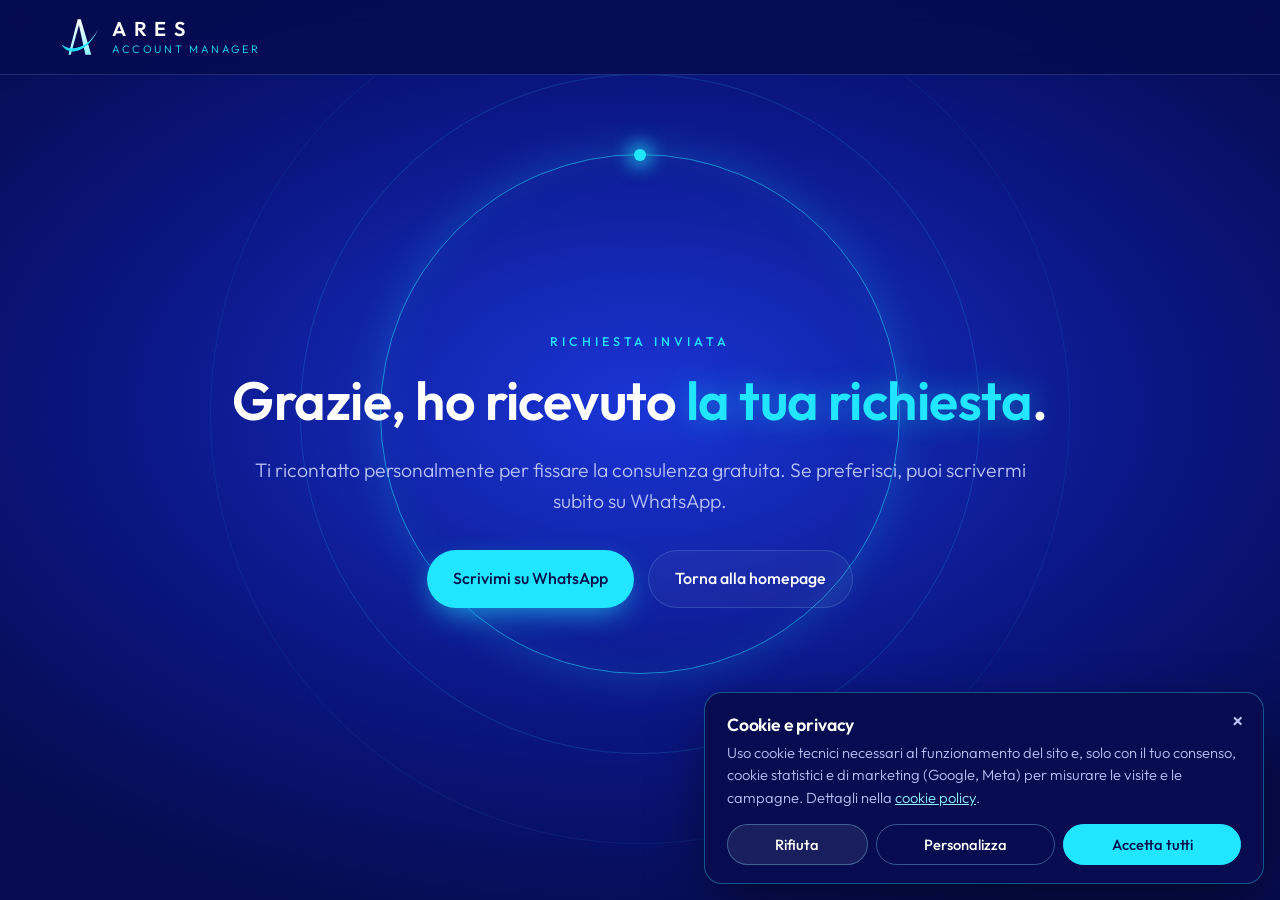
<file: grazie.html>
<!DOCTYPE html>
<html lang="it">
<head>
<meta charset="utf-8">
<meta name="viewport" content="width=device-width, initial-scale=1">
<title>Grazie! · Ares Account Manager</title>
<meta name="robots" content="noindex">
<meta name="theme-color" content="#0a1580">
<link rel="preload" href="/fonts/outfit.woff2" as="font" type="font/woff2" crossorigin>
<link rel="icon" href="/favicon.svg" type="image/svg+xml">
<link rel="stylesheet" href="/css/style.css?v=7">
<!-- Google Consent Mode v2 (tutto negato di default) + Google Tag Manager -->
<script>
window.dataLayer=window.dataLayer||[];function gtag(){dataLayer.push(arguments)}
gtag('consent','default',{ad_storage:'denied',ad_user_data:'denied',ad_personalization:'denied',analytics_storage:'denied',functionality_storage:'granted',security_storage:'granted',wait_for_update:500});
gtag('set','ads_data_redaction',true);gtag('set','url_passthrough',true);
try{var c=JSON.parse(localStorage.getItem('ares_consent_v1'));if(c&&Date.now()-c.t<15552e6)gtag('consent','update',{analytics_storage:c.s?'granted':'denied',ad_storage:c.m?'granted':'denied',ad_user_data:c.m?'granted':'denied',ad_personalization:c.m?'granted':'denied'})}catch(e){}
var GTM_ID='GTM-MZFM28SV';
if(GTM_ID.indexOf('XXXX')<0)(function(w,d,s,l,i){w[l].push({'gtm.start':new Date().getTime(),event:'gtm.js'});var f=d.getElementsByTagName(s)[0],j=d.createElement(s);j.async=true;j.src='https://www.googletagmanager.com/gtm.js?id='+i;f.parentNode.insertBefore(j,f)})(window,document,'script','dataLayer',GTM_ID);
</script>
<script src="/js/consent.js" defer></script>
</head>
<body>
<header class="scrolled"><div class="wrap nav"><a href="/" class="logo"><img class="logo-mark" src="/img/logo-simbolo.svg" alt="" width="40" height="40"><span class="logo-t"><b>ARES</b><span>Account Manager</span></span></a></div></header>
<main>
<section class="hero">
  <div class="rings" aria-hidden="true"><i></i><i></i><i></i></div>
  <div class="hero-inner">
    <p class="eyebrow">Richiesta inviata</p>
    <h1>Grazie, ho ricevuto <span class="hl">la tua richiesta</span>.</h1>
    <p class="lead">Ti ricontatto personalmente per fissare la consulenza gratuita. Se preferisci, puoi scrivermi subito su WhatsApp.</p>
    <div class="cta-row">
      <a href="https://wa.me/393770271507?text=Ciao%2C%20ho%20appena%20compilato%20il%20modulo%20sul%20sito" class="btn btn-primary" target="_blank" rel="noopener">Scrivimi su WhatsApp</a>
      <a href="/" class="btn btn-ghost">Torna alla homepage</a>
    </div>
  </div>
</section>
</main>
<script>
// Conversione: GTM ascolta questo evento (o la visita a /grazie.html) per Google Ads, GA4 e Meta
window.dataLayer=window.dataLayer||[];dataLayer.push({event:'generate_lead'});
</script>
</body>
</html>
</file>
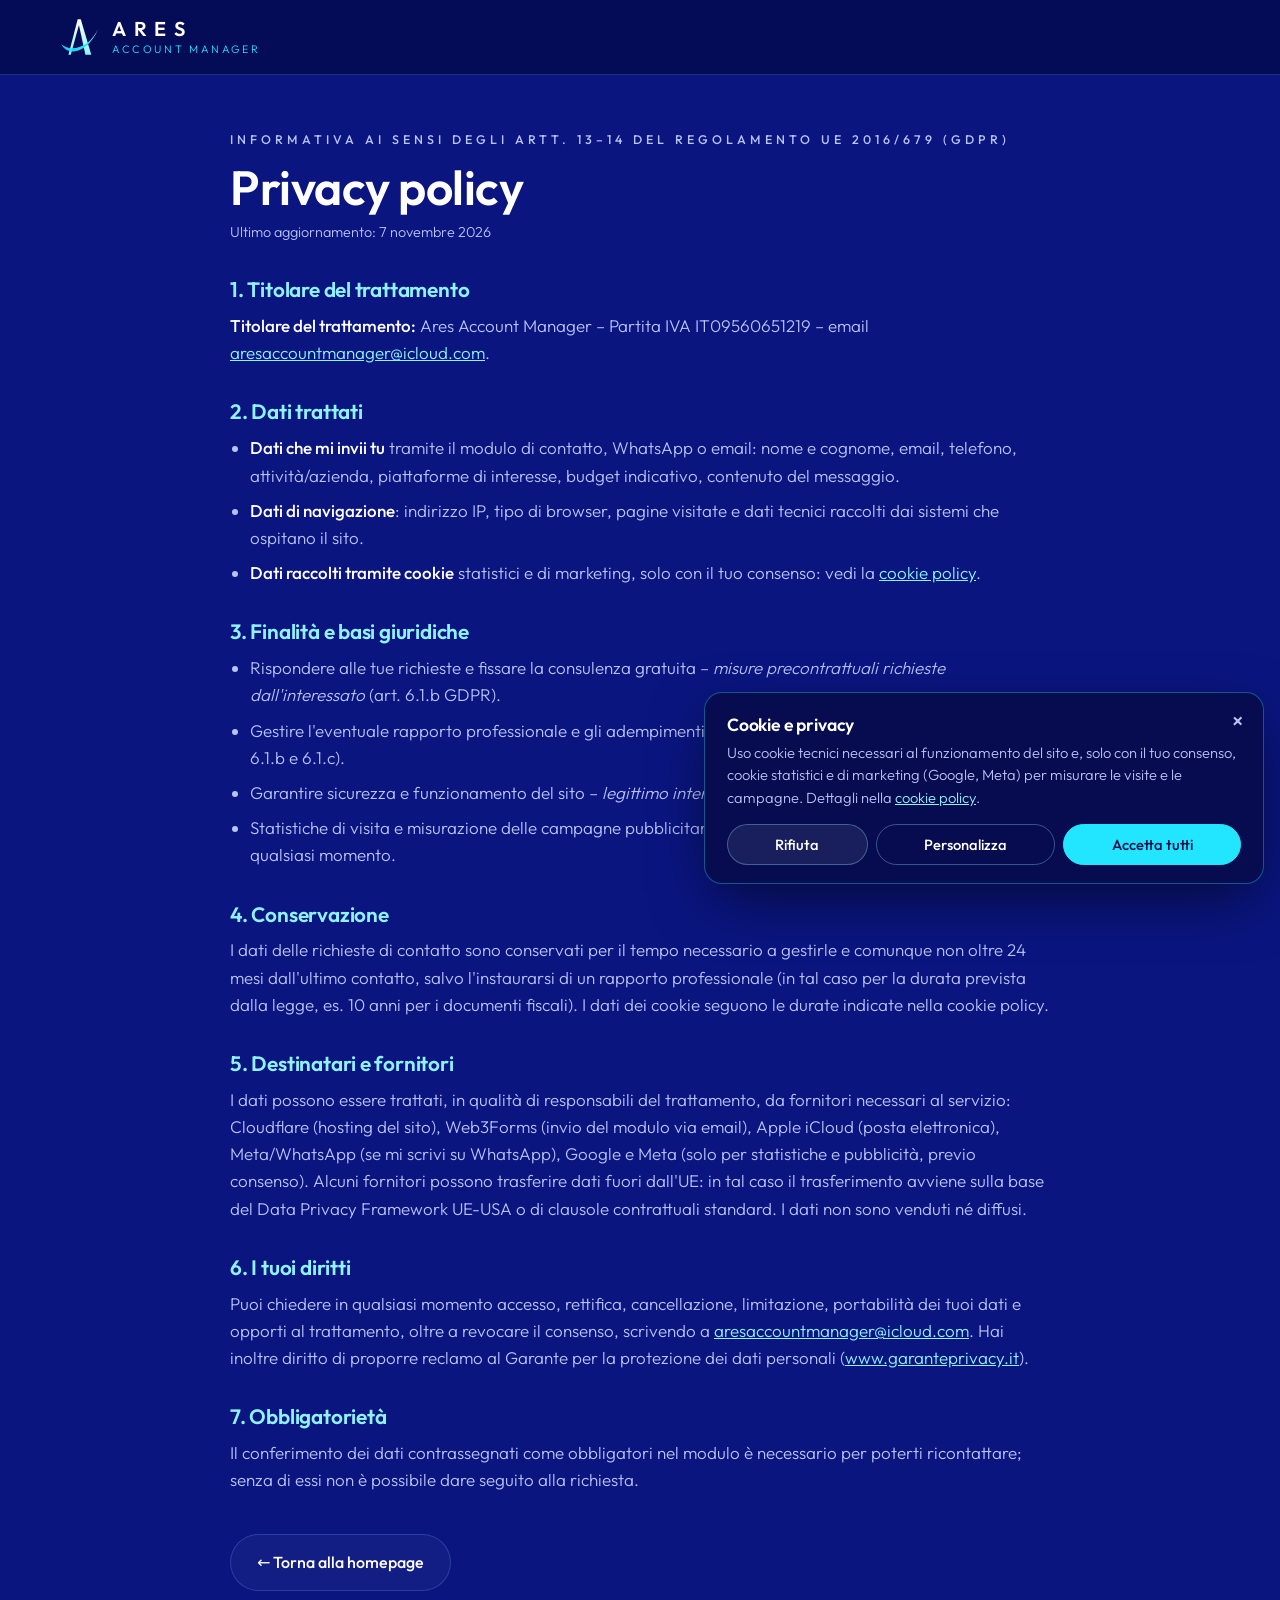
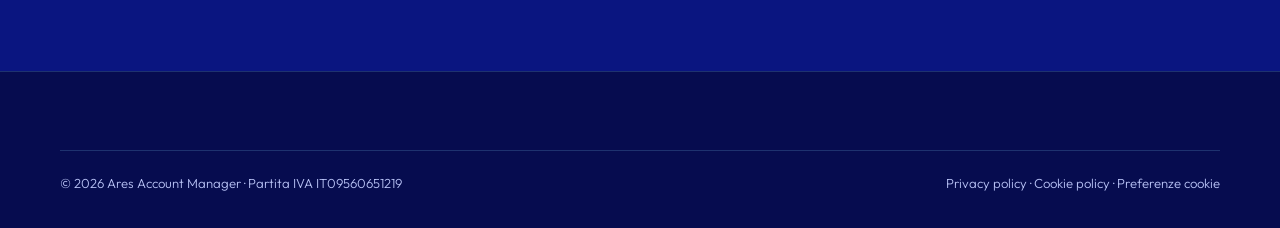
<file: privacy-policy.html>
<!DOCTYPE html>
<html lang="it">
<head>
<meta charset="utf-8">
<meta name="viewport" content="width=device-width, initial-scale=1">
<title>Privacy policy · Ares Account Manager</title>
<meta name="description" content="Informativa privacy di Ares Account Manager ai sensi del GDPR.">
<meta name="theme-color" content="#0a1580">
<link rel="preload" href="/fonts/outfit.woff2" as="font" type="font/woff2" crossorigin>
<link rel="icon" href="/favicon.svg" type="image/svg+xml">
<link rel="stylesheet" href="/css/style.css?v=7">
<!-- Google Consent Mode v2 (tutto negato di default) + Google Tag Manager -->
<script>
window.dataLayer=window.dataLayer||[];function gtag(){dataLayer.push(arguments)}
gtag('consent','default',{ad_storage:'denied',ad_user_data:'denied',ad_personalization:'denied',analytics_storage:'denied',functionality_storage:'granted',security_storage:'granted',wait_for_update:500});
gtag('set','ads_data_redaction',true);gtag('set','url_passthrough',true);
try{var c=JSON.parse(localStorage.getItem('ares_consent_v1'));if(c&&Date.now()-c.t<15552e6)gtag('consent','update',{analytics_storage:c.s?'granted':'denied',ad_storage:c.m?'granted':'denied',ad_user_data:c.m?'granted':'denied',ad_personalization:c.m?'granted':'denied'})}catch(e){}
var GTM_ID='GTM-MZFM28SV';
if(GTM_ID.indexOf('XXXX')<0)(function(w,d,s,l,i){w[l].push({'gtm.start':new Date().getTime(),event:'gtm.js'});var f=d.getElementsByTagName(s)[0],j=d.createElement(s);j.async=true;j.src='https://www.googletagmanager.com/gtm.js?id='+i;f.parentNode.insertBefore(j,f)})(window,document,'script','dataLayer',GTM_ID);
</script>
<script src="/js/consent.js" defer></script>
</head>
<body>
<header class="scrolled"><div class="wrap nav"><a href="/" class="logo"><img class="logo-mark" src="/img/logo-simbolo.svg" alt="" width="40" height="40"><span class="logo-t"><b>ARES</b><span>Account Manager</span></span></a></div></header>
<main>
<section class="legal-page"><div class="wrap" style="max-width:820px">
<p class="eyebrow">Informativa ai sensi degli artt. 13–14 del Regolamento UE 2016/679 (GDPR)</p>
<h1>Privacy policy</h1>
<p class="upd">Ultimo aggiornamento: 7 novembre 2026</p>
<h2>1. Titolare del trattamento</h2>
<p><strong>Titolare del trattamento:</strong> Ares Account Manager – Partita IVA IT09560651219 – email <a href="mailto:aresaccountmanager@icloud.com">aresaccountmanager@icloud.com</a>.</p>
<h2>2. Dati trattati</h2>
<ul><li><strong>Dati che mi invii tu</strong> tramite il modulo di contatto, WhatsApp o email: nome e cognome, email, telefono, attività/azienda, piattaforme di interesse, budget indicativo, contenuto del messaggio.</li>
<li><strong>Dati di navigazione</strong>: indirizzo IP, tipo di browser, pagine visitate e dati tecnici raccolti dai sistemi che ospitano il sito.</li>
<li><strong>Dati raccolti tramite cookie</strong> statistici e di marketing, solo con il tuo consenso: vedi la <a href="/cookie-policy">cookie policy</a>.</li></ul>
<h2>3. Finalità e basi giuridiche</h2>
<ul><li>Rispondere alle tue richieste e fissare la consulenza gratuita – <em>misure precontrattuali richieste dall'interessato</em> (art. 6.1.b GDPR).</li>
<li>Gestire l'eventuale rapporto professionale e gli adempimenti fiscali – <em>contratto e obbligo di legge</em> (art. 6.1.b e 6.1.c).</li>
<li>Garantire sicurezza e funzionamento del sito – <em>legittimo interesse</em> (art. 6.1.f).</li>
<li>Statistiche di visita e misurazione delle campagne pubblicitarie – <em>consenso</em> (art. 6.1.a), revocabile in qualsiasi momento.</li></ul>
<h2>4. Conservazione</h2>
<p>I dati delle richieste di contatto sono conservati per il tempo necessario a gestirle e comunque non oltre 24 mesi dall'ultimo contatto, salvo l'instaurarsi di un rapporto professionale (in tal caso per la durata prevista dalla legge, es. 10 anni per i documenti fiscali). I dati dei cookie seguono le durate indicate nella cookie policy.</p>
<h2>5. Destinatari e fornitori</h2>
<p>I dati possono essere trattati, in qualità di responsabili del trattamento, da fornitori necessari al servizio: Cloudflare (hosting del sito), Web3Forms (invio del modulo via email), Apple iCloud (posta elettronica), Meta/WhatsApp (se mi scrivi su WhatsApp), Google e Meta (solo per statistiche e pubblicità, previo consenso). Alcuni fornitori possono trasferire dati fuori dall'UE: in tal caso il trasferimento avviene sulla base del Data Privacy Framework UE-USA o di clausole contrattuali standard. I dati non sono venduti né diffusi.</p>
<h2>6. I tuoi diritti</h2>
<p>Puoi chiedere in qualsiasi momento accesso, rettifica, cancellazione, limitazione, portabilità dei tuoi dati e opporti al trattamento, oltre a revocare il consenso, scrivendo a <a href="mailto:aresaccountmanager@icloud.com">aresaccountmanager@icloud.com</a>. Hai inoltre diritto di proporre reclamo al Garante per la protezione dei dati personali (<a href="https://www.garanteprivacy.it" rel="noopener">www.garanteprivacy.it</a>).</p>
<h2>7. Obbligatorietà</h2>
<p>Il conferimento dei dati contrassegnati come obbligatori nel modulo è necessario per poterti ricontattare; senza di essi non è possibile dare seguito alla richiesta.</p>
<p style="margin-top:40px"><a class="btn btn-ghost" href="/">← Torna alla homepage</a></p>
</div></section>
</main>
<footer><div class="wrap"><div class="legal"><span>© 2026 Ares Account Manager · Partita IVA IT09560651219</span><span><a href="/privacy-policy">Privacy policy</a> · <a href="/cookie-policy">Cookie policy</a> · <a href="#" data-cookie-prefs>Preferenze cookie</a></span></div></div></footer>

</body>
</html>
</file>
<file: css/style.css>
@font-face{font-family:"Outfit";src:url("../fonts/outfit.woff2") format("woff2");font-weight:100 900;font-display:swap}
:root{
  --bg:#0a1580;--bg-deep:#060c4f;--bg-card:rgba(255,255,255,.05);
  --line:rgba(140,220,255,.18);--cyan:#22e6ff;--cyan-soft:#8ff3ff;
  --text:#fff;--muted:#b8c2f5;--radius:18px;--max:1160px;
  --font:"Outfit",system-ui,-apple-system,"Segoe UI",Roboto,sans-serif;
}
*{box-sizing:border-box;margin:0;padding:0}
html{scroll-behavior:smooth;-webkit-text-size-adjust:100%}
body{font-family:var(--font);background:var(--bg);color:var(--text);font-size:17px;line-height:1.6;font-weight:300;overflow-x:hidden}
a{color:inherit;text-decoration:none}
img,svg{display:block}
.wrap{width:min(var(--max),100% - 40px);margin-inline:auto}
.eyebrow{font-size:.78rem;font-weight:500;letter-spacing:.32em;text-transform:uppercase;color:var(--cyan)}
h1,h2,h3{font-weight:600;line-height:1.15;letter-spacing:-.01em}
h2{font-size:clamp(1.9rem,4vw,2.8rem);margin:.5rem 0 1rem}
h2 .hl,h1 .hl{color:var(--cyan);text-shadow:0 0 30px rgba(34,230,255,.45)}
.lead{color:var(--muted);font-size:1.12rem;max-width:62ch}
section{padding:clamp(70px,10vw,120px) 0;position:relative}
.center{text-align:center}.center .lead{margin-inline:auto}

/* Buttons */
.btn{display:inline-flex;align-items:center;gap:10px;padding:15px 26px;border-radius:999px;font-weight:500;font-size:1rem;transition:transform .2s,box-shadow .2s,background .2s;cursor:pointer;border:0;font-family:inherit}
.btn:hover{transform:translateY(-2px)}
.btn-primary{background:var(--cyan);color:#04104a;box-shadow:0 0 0 0 rgba(34,230,255,.5),0 10px 30px -8px rgba(34,230,255,.7)}
.btn-primary:hover{box-shadow:0 0 0 6px rgba(34,230,255,.15),0 14px 34px -8px rgba(34,230,255,.8)}
.btn-ghost{border:1px solid var(--line);color:#fff;background:rgba(255,255,255,.04)}
.btn-ghost:hover{border-color:var(--cyan);background:rgba(34,230,255,.08)}
.btn svg{width:20px;height:20px;flex:none}

/* Header */
header{position:fixed;inset:0 0 auto;z-index:50;transition:background .3s,backdrop-filter .3s;border-bottom:1px solid transparent}
header.scrolled{background:rgba(6,12,79,.82);backdrop-filter:blur(12px);-webkit-backdrop-filter:blur(12px);border-color:var(--line)}
.nav{display:flex;align-items:center;justify-content:space-between;height:74px}
.logo{display:flex;flex-direction:column;line-height:1}
.logo b{font-weight:600;letter-spacing:.38em;font-size:1.25rem}
.logo span{font-size:.68rem;letter-spacing:.24em;color:var(--cyan);text-transform:uppercase;margin-top:5px}
.menu{display:flex;gap:30px;align-items:center;list-style:none}
.menu a{font-size:.95rem;color:var(--muted);transition:color .2s}
.menu a:hover{color:#fff}
.menu .btn{padding:11px 20px;font-size:.92rem;color:#04104a}
.burger{display:none;background:none;border:0;color:#fff;width:44px;height:44px;cursor:pointer}
@media (max-width:900px){
  .burger{display:grid;place-items:center}
  .menu{position:fixed;inset:74px 0 auto;flex-direction:column;gap:0;background:rgba(6,12,79,.97);padding:10px 20px 24px;border-bottom:1px solid var(--line);transform:translateY(-130%);transition:transform .3s}
  .menu.open{transform:none}
  .menu li{width:100%}.menu a{display:block;padding:14px 0;font-size:1.05rem}
  .menu .btn{display:flex;justify-content:center;margin-top:10px;padding:14px}
}

/* Hero */
.hero{min-height:100svh;display:grid;place-items:center;padding:120px 0 80px;overflow:hidden;
  background:radial-gradient(ellipse 70% 60% at 50% 45%,#1a35d6 0%,var(--bg) 60%,var(--bg-deep) 100%)}
.rings{position:absolute;left:50%;top:46%;translate:-50% -50%;pointer-events:none}
.rings i{position:absolute;left:50%;top:50%;translate:-50% -50%;border-radius:50%;border:1px solid rgba(34,230,255,.16)}
.rings i:nth-child(1){width:min(520px,86vw);aspect-ratio:1;border:1.5px solid rgba(34,230,255,.55);box-shadow:0 0 40px rgba(34,230,255,.18),inset 0 0 40px rgba(34,230,255,.08)}
.rings i:nth-child(2){width:min(680px,112vw);aspect-ratio:1}
.rings i:nth-child(3){width:min(860px,140vw);aspect-ratio:1;border-color:rgba(34,230,255,.08)}
.rings i:nth-child(1){animation:orbit 22s linear infinite}
.rings i:nth-child(1)::after{content:"";position:absolute;width:12px;height:12px;border-radius:50%;background:var(--cyan);box-shadow:0 0 18px 6px rgba(34,230,255,.7);top:-6px;left:calc(50% - 6px)}
.orb{position:absolute;border-radius:50%;pointer-events:none;
  background:radial-gradient(circle at 35% 30%,#e9fdff 0 6%,#5cf0ff 18%,#13b8e6 55%,rgba(10,90,200,.6) 100%);
  box-shadow:0 0 24px rgba(34,230,255,.45);animation:float 9s ease-in-out infinite}
.hero-inner{position:relative;z-index:2;text-align:center;max-width:860px;padding:0 20px}
.hero h1{font-size:clamp(2.3rem,6vw,4.3rem);margin:18px 0 22px}
.hero .lead{margin:0 auto 34px;font-size:clamp(1.05rem,2vw,1.22rem)}
.cta-row{display:flex;gap:14px;justify-content:center;flex-wrap:wrap}
.hero-note{margin-top:22px;font-size:.92rem;color:var(--muted)}
.hero-note b{color:var(--cyan-soft);font-weight:500}
@media (max-width:700px){.orb{opacity:.55;transform:scale(.6)}.orb:nth-child(3),.orb:nth-child(5),.orb:nth-child(6),.orb:nth-child(8){display:none}.orb:nth-child(1){left:-10px!important;top:12%!important}}
@keyframes float{0%,100%{transform:translateY(0)}50%{transform:translateY(-16px)}}
@keyframes orbit{to{rotate:360deg}}

@media (min-width:701px){.hero-inner{max-width:1120px}.hero h1{font-size:clamp(2rem,4.2vw,4.1rem)}.hero h1 .l{display:block;white-space:nowrap}}

/* Platforms */
.platforms{padding:34px 0;border-block:1px solid var(--line);background:var(--bg-deep)}
.platforms .wrap{display:flex;flex-wrap:wrap;justify-content:center;align-items:center;gap:12px 14px}
.platforms small{width:100%;text-align:center;color:var(--muted);font-size:.8rem;letter-spacing:.24em;text-transform:uppercase;margin-bottom:8px}
.chip{padding:9px 18px;border:1px solid var(--line);border-radius:999px;font-size:.95rem;font-weight:400;background:rgba(255,255,255,.03)}
.chip.main{border-color:rgba(34,230,255,.6);color:var(--cyan-soft)}

/* Cards */
.grid{display:grid;gap:20px}
.g3{grid-template-columns:repeat(auto-fit,minmax(280px,1fr))}
.card{background:var(--bg-card);border:1px solid var(--line);border-radius:var(--radius);padding:30px;transition:border-color .25s,transform .25s,background .25s;position:relative;overflow:hidden}
.card:hover{border-color:rgba(34,230,255,.5);transform:translateY(-4px);background:rgba(255,255,255,.07)}
.card h3{font-size:1.3rem;margin:16px 0 10px}
.card p{color:var(--muted);font-size:1rem}
.icon{width:52px;height:52px;border-radius:14px;display:grid;place-items:center;background:radial-gradient(circle at 30% 30%,rgba(34,230,255,.35),rgba(34,230,255,.08));border:1px solid rgba(34,230,255,.35)}
.icon svg{width:26px;height:26px;stroke:var(--cyan);fill:none;stroke-width:1.8;stroke-linecap:round;stroke-linejoin:round}
.why{background:linear-gradient(180deg,var(--bg) 0%,var(--bg-deep) 100%)}
.why .grid{margin-top:50px}

/* Services */
.svc-head{display:flex;justify-content:space-between;align-items:end;gap:30px;flex-wrap:wrap;margin-bottom:46px}
.svc .tag{display:inline-block;font-size:.72rem;letter-spacing:.18em;text-transform:uppercase;color:var(--cyan);border:1px solid rgba(34,230,255,.4);border-radius:999px;padding:3px 10px;margin-bottom:12px}
.svc ul{list-style:none;margin-top:16px;display:flex;flex-wrap:wrap;gap:8px}
.svc li{font-size:.84rem;color:var(--cyan-soft);background:rgba(34,230,255,.08);padding:4px 11px;border-radius:999px}
.svc .num{position:absolute;right:24px;top:18px;font-size:3rem;font-weight:600;color:rgba(255,255,255,.06);line-height:1}
.extra{margin-top:20px;display:flex;gap:16px;align-items:center;justify-content:space-between;flex-wrap:wrap;padding:24px 30px;border:1px dashed rgba(34,230,255,.35);border-radius:var(--radius);color:var(--muted)}
.extra b{color:#fff;font-weight:500}

/* Method */
.method{background:var(--bg-deep)}
.steps{display:grid;grid-template-columns:repeat(4,1fr);gap:20px;margin-top:56px;counter-reset:s;position:relative}
.steps::before{content:"";position:absolute;top:27px;left:6%;right:6%;border-top:2px dotted rgba(34,230,255,.45)}
.step{position:relative;text-align:center;padding:0 8px}
.step .dot{width:56px;height:56px;margin:0 auto 20px;border-radius:50%;display:grid;place-items:center;font-weight:600;font-size:1.15rem;color:#04104a;background:radial-gradient(circle at 35% 30%,#e9fdff 0 8%,#5cf0ff 30%,#13b8e6 100%);box-shadow:0 0 0 8px var(--bg-deep),0 0 28px rgba(34,230,255,.6);position:relative}
.step h3{font-size:1.15rem;margin-bottom:8px}
.step p{color:var(--muted);font-size:.97rem}
@media (max-width:860px){.steps{grid-template-columns:1fr 1fr;row-gap:44px}.steps::before{display:none}}
@media (max-width:520px){.steps{grid-template-columns:1fr}}

/* About */
.about .wrap{display:grid;grid-template-columns:.9fr 1.1fr;gap:clamp(40px,7vw,90px);align-items:center}
.portrait{aspect-ratio:1;max-width:420px;width:100%;margin-inline:auto;border-radius:50%;position:relative;display:grid;place-items:center;
  background:radial-gradient(circle at 50% 40%,#1a35d6,var(--bg-deep));border:1.5px solid rgba(34,230,255,.55);box-shadow:0 0 60px rgba(34,230,255,.2),inset 0 0 60px rgba(34,230,255,.1)}
.portrait::before{content:"";position:absolute;inset:-26px;border-radius:50%;border:1px solid rgba(34,230,255,.15)}
.portrait picture{position:absolute;inset:6px;border-radius:50%;overflow:hidden}.portrait img{width:100%;height:100%;object-fit:cover;display:block}
.portrait span{font-size:clamp(3rem,8vw,5rem);font-weight:600;letter-spacing:.3em;padding-left:.3em;text-shadow:0 4px 30px rgba(0,0,0,.4)}
.portrait small{position:absolute;bottom:22%;font-size:.75rem;letter-spacing:.2em;color:var(--muted);text-transform:uppercase}
.about p+p{margin-top:16px}
.about p{color:var(--muted)}
.about p strong{color:#fff;font-weight:500}
.checks{list-style:none;margin:28px 0 32px;display:grid;gap:12px}
.checks li{display:flex;gap:12px;align-items:flex-start}
.checks li::before{content:"";flex:none;width:22px;height:22px;margin-top:2px;border-radius:50%;background:rgba(34,230,255,.15) url("data:image/svg+xml,%3Csvg xmlns='http://www.w3.org/2000/svg' viewBox='0 0 24 24' fill='none' stroke='%2322e6ff' stroke-width='3' stroke-linecap='round' stroke-linejoin='round'%3E%3Cpath d='M5 12l5 5L20 7'/%3E%3C/svg%3E") center/13px no-repeat;border:1px solid rgba(34,230,255,.5)}
@media (max-width:860px){.about .wrap{grid-template-columns:1fr}.portrait{max-width:300px}}

/* FAQ */
.faq{background:linear-gradient(180deg,var(--bg) 0%,var(--bg-deep) 100%)}
.faq .list{max-width:820px;margin:46px auto 0;display:grid;gap:14px}
details{border:1px solid var(--line);border-radius:14px;background:var(--bg-card);transition:border-color .2s}
details[open]{border-color:rgba(34,230,255,.5)}
summary{cursor:pointer;list-style:none;padding:22px 60px 22px 26px;font-weight:500;font-size:1.08rem;position:relative}
summary::-webkit-details-marker{display:none}
summary::after{content:"+";position:absolute;right:24px;top:50%;translate:0 -50%;font-size:1.6rem;font-weight:300;color:var(--cyan);transition:rotate .25s}
details[open] summary::after{rotate:45deg}
details p{padding:0 26px 24px;color:var(--muted)}

/* Contact */
.contact{background:radial-gradient(ellipse 60% 50% at 80% 0%,rgba(34,230,255,.14),transparent 70%),var(--bg-deep)}
.contact .wrap{display:grid;grid-template-columns:.85fr 1.15fr;gap:clamp(30px,6vw,70px);align-items:start}
.quick{display:grid;gap:14px;margin-top:30px}
.qcard{display:flex;gap:16px;align-items:center;padding:20px 22px;border:1px solid var(--line);border-radius:var(--radius);background:var(--bg-card);transition:border-color .2s,transform .2s}
.qcard:hover{border-color:rgba(34,230,255,.6);transform:translateX(4px)}
.qcard .icon{flex:none}
.qcard b{display:block;font-weight:500}
.qcard span{color:var(--muted);font-size:.95rem;word-break:break-all}
form{background:var(--bg-card);border:1px solid var(--line);border-radius:22px;padding:clamp(24px,4vw,40px)}
form h3{font-size:1.5rem;margin-bottom:6px}
form>p{color:var(--muted);margin-bottom:26px;font-size:.98rem}
.row{display:grid;grid-template-columns:1fr 1fr;gap:16px}
.field{display:grid;gap:7px;margin-bottom:16px}
label{font-size:.88rem;color:var(--muted);font-weight:400}
input,select,textarea{font:inherit;font-size:1rem;color:#fff;background:rgba(6,12,79,.6);border:1px solid var(--line);border-radius:12px;padding:13px 15px;width:100%;transition:border-color .2s,box-shadow .2s}
input:focus,select:focus,textarea:focus{outline:none;border-color:var(--cyan);box-shadow:0 0 0 3px rgba(34,230,255,.18)}
select option{background:var(--bg-deep)}
textarea{min-height:120px;resize:vertical}
fieldset{border:0;margin-bottom:16px}
legend{font-size:.88rem;color:var(--muted);margin-bottom:9px}
.pills{display:flex;flex-wrap:wrap;gap:8px}
.pills label{cursor:pointer;position:relative}
.pills input{position:absolute;opacity:0;pointer-events:none}
.pills span{display:inline-block;padding:7px 14px;border:1px solid var(--line);border-radius:999px;font-size:.9rem;color:#fff;transition:all .2s}
.pills input:checked+span{background:var(--cyan);color:#04104a;border-color:var(--cyan)}
.pills input:focus-visible+span{box-shadow:0 0 0 3px rgba(34,230,255,.35)}
.consent{display:flex;gap:10px;align-items:flex-start;font-size:.85rem;margin:6px 0 22px}
.consent input{width:18px;height:18px;flex:none;margin-top:3px;accent-color:var(--cyan)}
.consent a{color:var(--cyan-soft);text-decoration:underline}
form .btn{width:100%;justify-content:center}
.form-msg{margin-top:14px;font-size:.95rem;color:var(--cyan-soft);display:none}
@media (max-width:860px){.contact .wrap{grid-template-columns:1fr}}
@media (max-width:520px){.row{grid-template-columns:1fr}}

/* Footer */
footer{padding:50px 0 34px;border-top:1px solid var(--line);background:var(--bg-deep);font-size:.92rem;color:var(--muted)}
.foot{display:flex;justify-content:space-between;gap:30px;flex-wrap:wrap}
.foot nav{display:flex;gap:22px;flex-wrap:wrap}
.foot nav a:hover{color:#fff}
.legal{margin-top:28px;padding-top:22px;border-top:1px solid var(--line);font-size:.82rem;display:flex;justify-content:space-between;gap:12px;flex-wrap:wrap}

/* WhatsApp float */
.wa-float{position:fixed;right:18px;bottom:18px;z-index:60;width:58px;height:58px;border-radius:50%;background:#25d366;display:grid;place-items:center;box-shadow:0 10px 30px -6px rgba(0,0,0,.5);transition:transform .2s}
.wa-float:hover{transform:scale(1.08)}
.wa-float svg{width:30px;height:30px;fill:#fff}

@media (prefers-reduced-motion:reduce){*,*::before,*::after{animation:none!important;transition:none!important}html{scroll-behavior:auto}}
:focus-visible{outline:2px solid var(--cyan);outline-offset:3px}

/* Pagine legali */
.legal-page{padding:130px 0 80px}
.legal-page h1{font-size:clamp(2rem,5vw,3rem);margin:10px 0 6px}
.legal-page .upd{color:var(--muted);font-size:.9rem;margin-bottom:30px}
.legal-page h2{font-size:1.3rem;margin:34px 0 10px;color:var(--cyan-soft)}
.legal-page p,.legal-page li{color:var(--muted)}
.legal-page strong{color:#fff;font-weight:500}
.legal-page ul{padding-left:20px;display:grid;gap:8px}
.legal-page a{color:var(--cyan-soft);text-decoration:underline}
.legal-page a.btn{text-decoration:none;color:#fff}
.legal-page table{width:100%;border-collapse:collapse;margin:12px 0 6px;font-size:.92rem;display:block;overflow-x:auto}
.legal-page th,.legal-page td{border:1px solid var(--line);padding:10px 12px;text-align:left;vertical-align:top;color:var(--muted)}
.legal-page th{color:#fff;font-weight:500;background:rgba(255,255,255,.04)}

/* Landing page */
.lp-hero{min-height:auto;padding:150px 0 100px}
.lp-hero h1{font-size:clamp(2.1rem,5vw,3.6rem)}
.lp-trust{list-style:none;display:flex;flex-wrap:wrap;justify-content:center;gap:10px 26px;margin-top:28px;font-size:.92rem;color:var(--muted)}
.lp-trust li{display:flex;align-items:center;gap:8px}
.lp-trust li::before{content:"";width:8px;height:8px;border-radius:50%;background:var(--cyan);box-shadow:0 0 10px var(--cyan)}
.lp-head-cta{padding:11px 20px;font-size:.92rem}
.lp-incl{display:grid;grid-template-columns:1fr 1.1fr;gap:clamp(30px,6vw,70px);align-items:center}
.lp-list{list-style:none;display:grid;gap:14px}
.lp-list li{background:var(--bg-card);border:1px solid var(--line);border-radius:14px;padding:16px 18px 16px 52px;position:relative;color:var(--muted)}
.lp-list li::before{content:"";position:absolute;left:18px;top:19px;width:22px;height:22px;border-radius:50%;background:rgba(34,230,255,.15) url("data:image/svg+xml,%3Csvg xmlns='http://www.w3.org/2000/svg' viewBox='0 0 24 24' fill='none' stroke='%2322e6ff' stroke-width='3' stroke-linecap='round' stroke-linejoin='round'%3E%3Cpath d='M5 12l5 5L20 7'/%3E%3C/svg%3E") center/13px no-repeat;border:1px solid rgba(34,230,255,.5)}
.lp-list b{color:#fff;font-weight:500}
@media (max-width:860px){.lp-incl{grid-template-columns:1fr}}
@media (max-width:520px){.lp-head-cta{padding:9px 14px;font-size:.85rem}}

/* Link "Scopri di più" e box Google + Meta in homepage */
.svc .more{display:inline-flex;align-items:center;gap:6px;margin-top:18px;font-size:.95rem;font-weight:500;color:var(--cyan);border-bottom:1px solid rgba(34,230,255,.35);padding-bottom:2px;transition:gap .2s,border-color .2s}
.svc .more:hover{gap:10px;border-color:var(--cyan)}
.combo{margin-top:20px;display:flex;gap:20px;align-items:center;justify-content:space-between;flex-wrap:wrap;padding:26px 30px;border-radius:var(--radius);border:1px solid rgba(34,230,255,.5);background:linear-gradient(120deg,rgba(34,230,255,.14),rgba(34,230,255,.03))}
.combo b{display:block;font-weight:600;font-size:1.15rem;margin-bottom:4px}
.combo span{color:var(--muted)}

/* Logo: simbolo + scritta */
.logo{flex-direction:row;align-items:center;gap:12px}
.logo .logo-t{display:flex;flex-direction:column;font-size:inherit;letter-spacing:normal;color:inherit;text-transform:none;margin:0}
.logo-mark{width:40px;height:40px;flex:none}
@media (max-width:600px){.logo-mark{width:34px;height:34px}.logo{gap:10px}}
</file>
